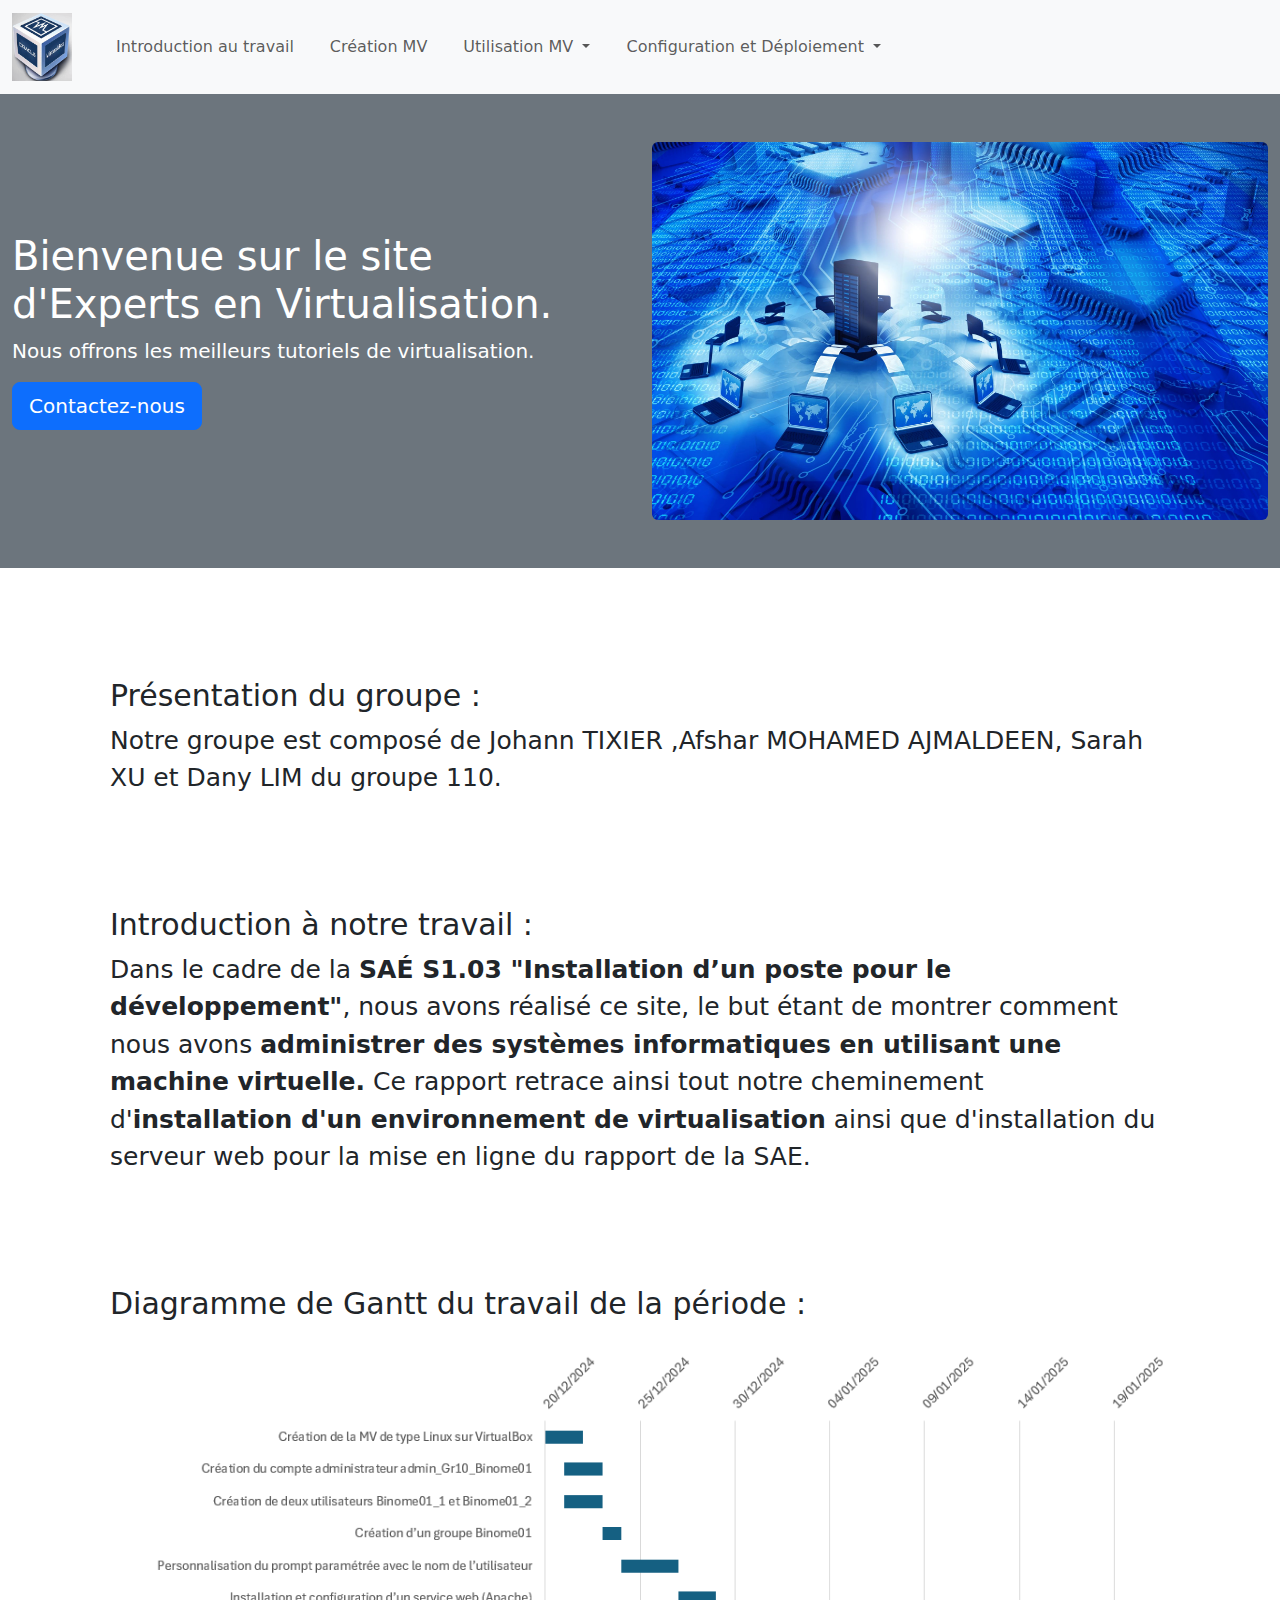
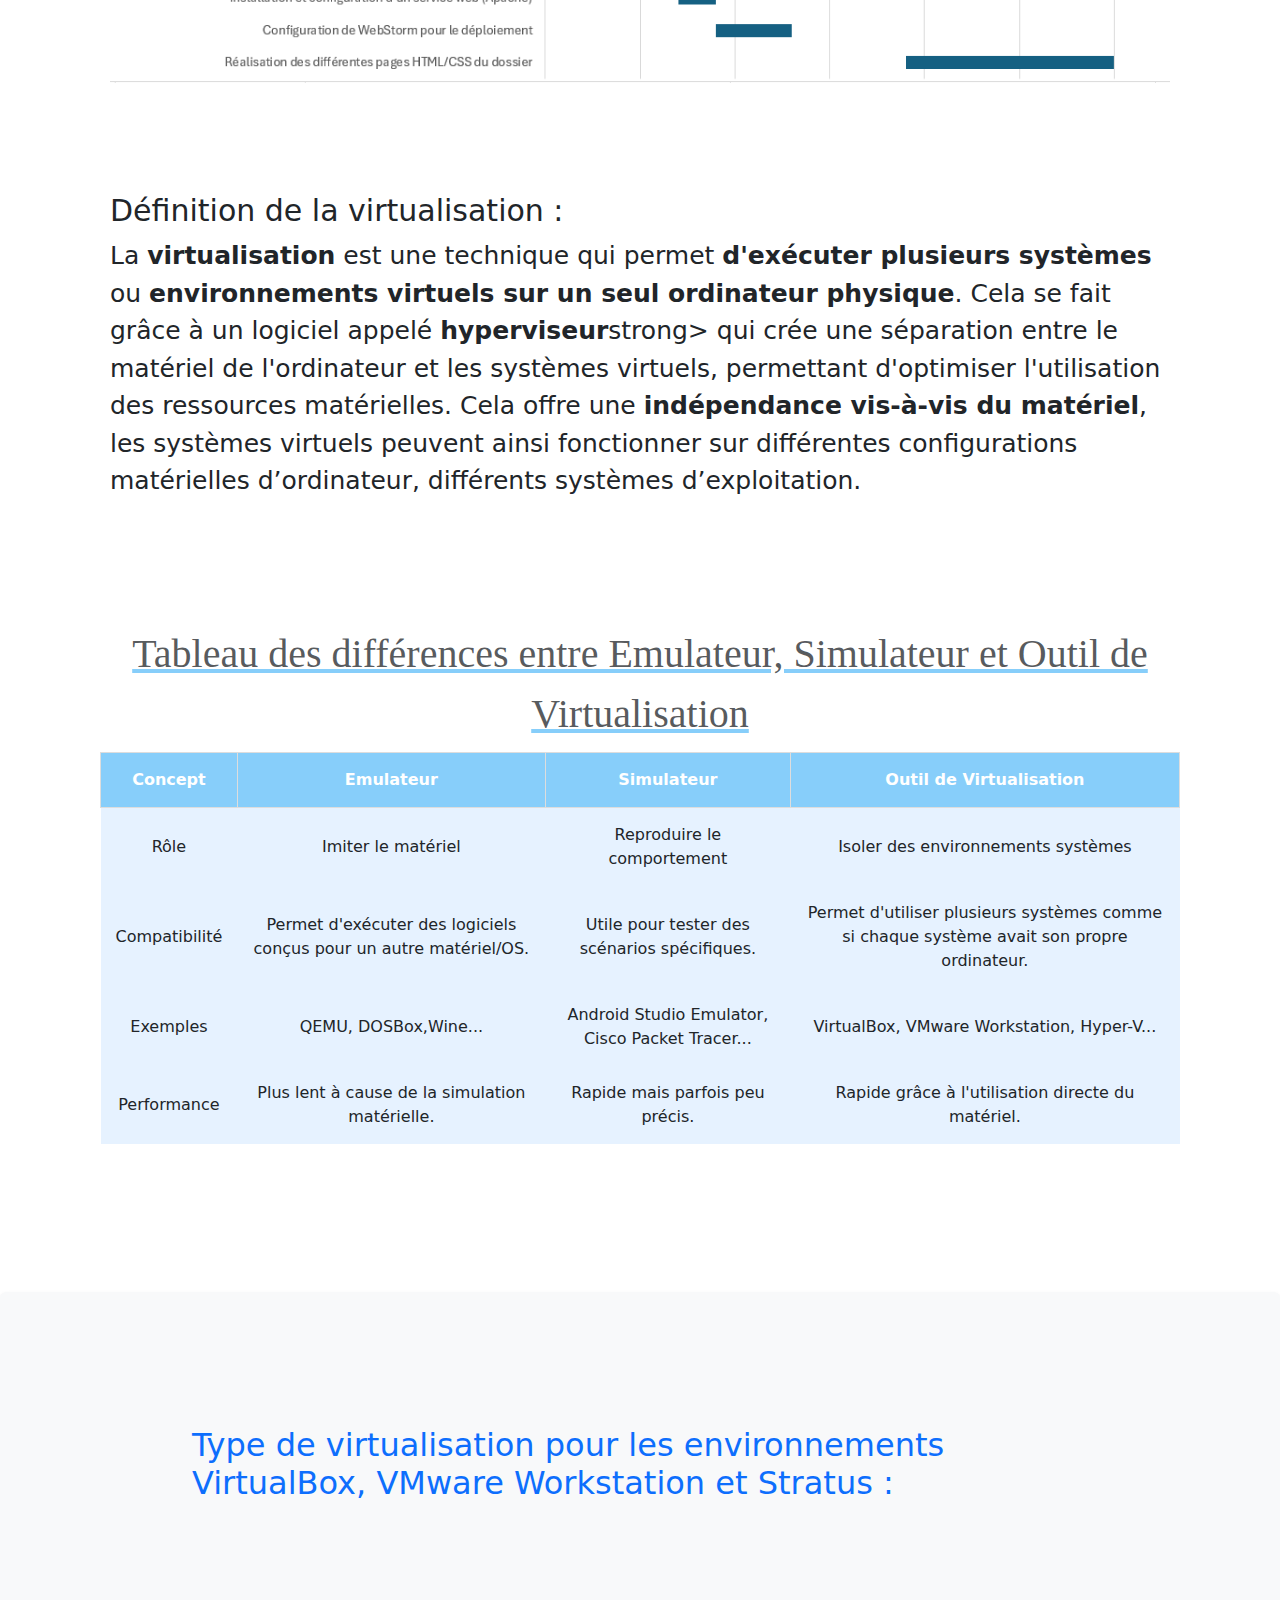
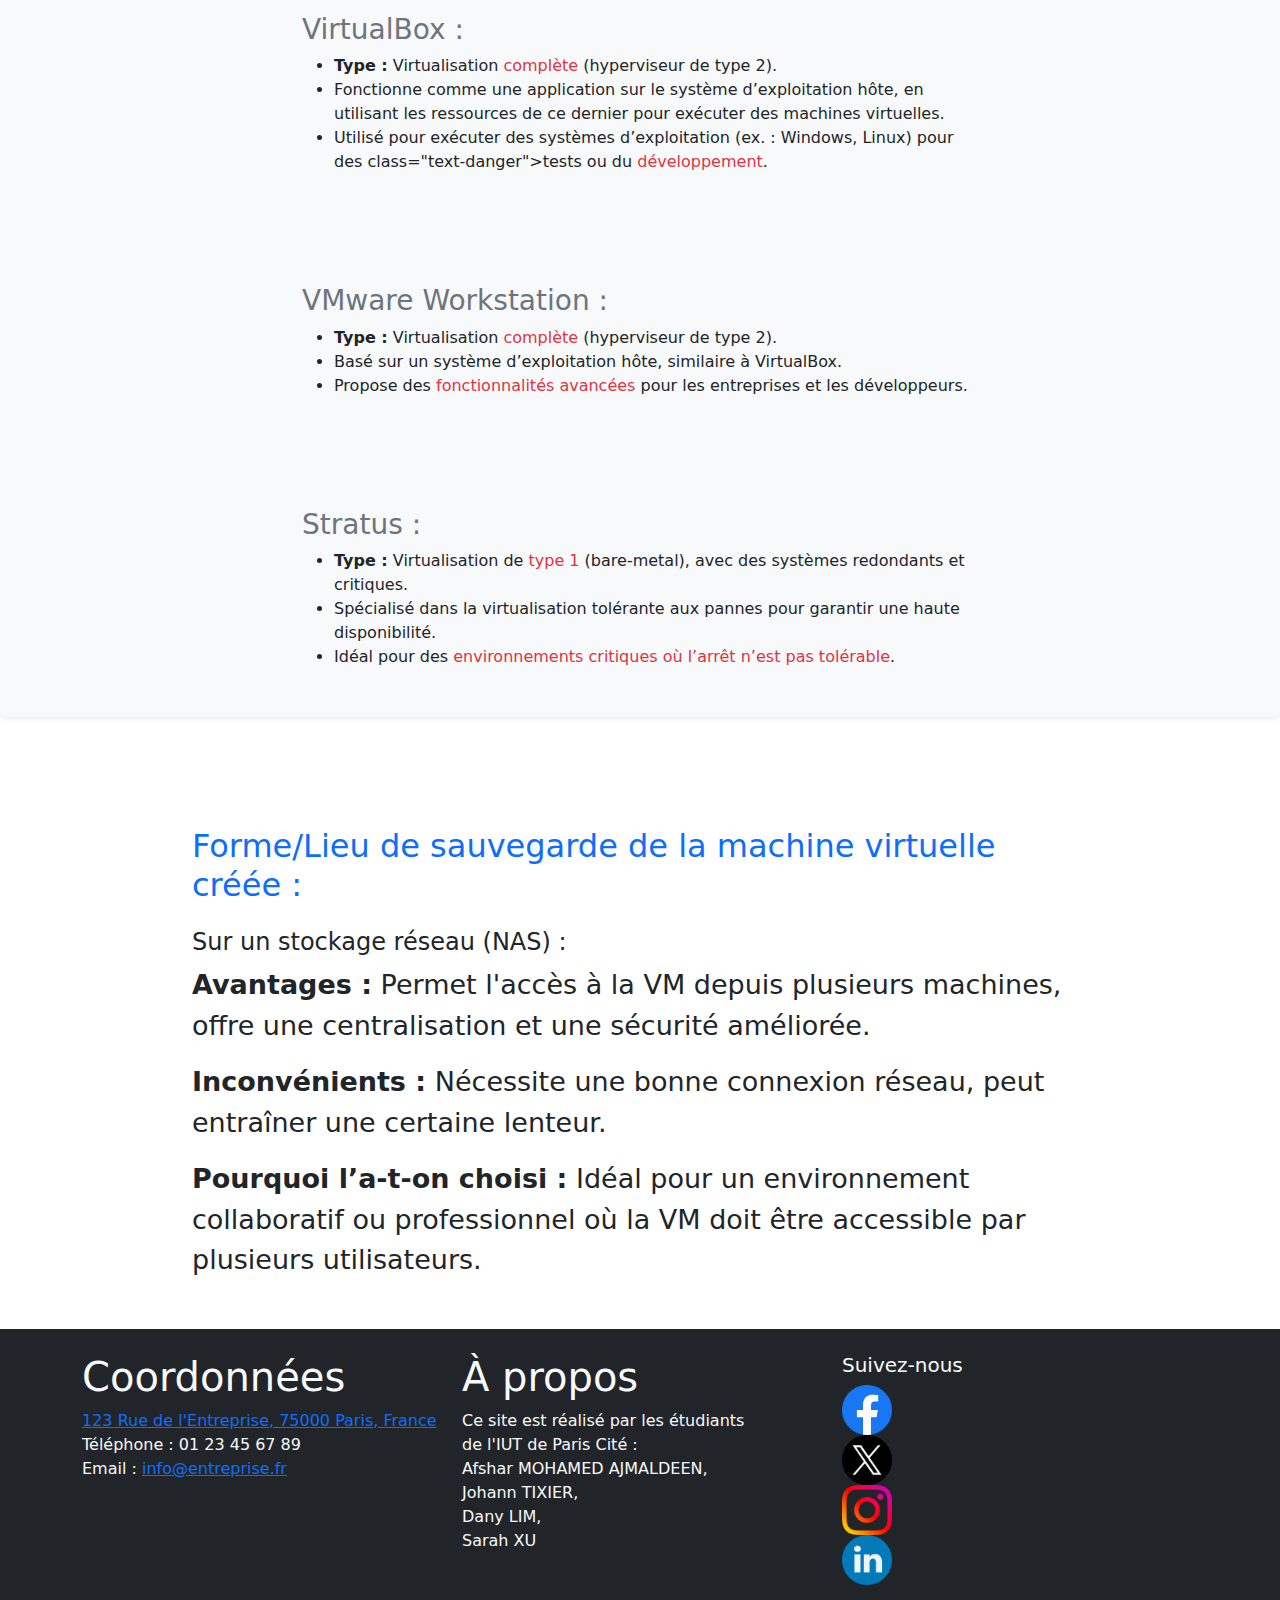
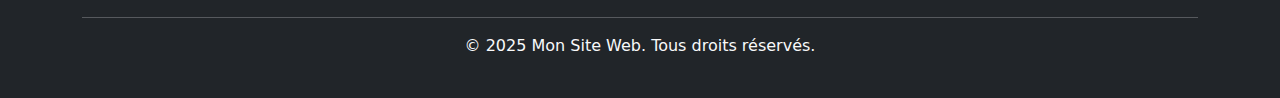
<file: index.html>
<!DOCTYPE html>
<!DOCTYPE html>
<html lang="fr">
<head>
  <meta charset="UTF-8">
  <meta name="viewport" content="width=device-width, initial-scale=1.0">
  <link rel="stylesheet" href="assets/css/style.css">
  <title>Machine Virtuelle</title>
  <link
          href="https://cdn.jsdelivr.net/npm/bootstrap@5.3.3/dist/css/bootstrap.min.css"
          rel="stylesheet"
          integrity="sha384-QWTKZyjpPEjISv5WaRU9OFeRpok6YctnYmDr5pNlyT2bRjXh0JMhjY6hW+ALEwIH"
          crossorigin="anonymous">
</head>
<body>
  <!-- Navbar -->
  <nav class="navbar navbar-expand-lg navbar-light bg-light">
    <div class="container-fluid">
      <!-- Logo à gauche -->
      <a class="navbar-brand" href="index.html">
        <img src="assets/image/virtualbox_logo.png" alt="Logo" class="img-fluid"> <!-- Remplacez ce lien par l'URL de votre logo -->
      </a>
      <!-- Bouton Toggle pour mobile -->
      <button class="navbar-toggler" type="button" data-bs-toggle="collapse" data-bs-target="#navbarNav" aria-controls="navbarNav" aria-expanded="false" aria-label="Toggle navigation">
        <span class="navbar-toggler-icon"></span>
      </button>
      <div class="collapse navbar-collapse" id="navbarNav">
        <ul class="navbar-nav">
          <!-- Lien simple vers Introduction -->
          <li class="nav-item">
            <a class="nav-link" href="index.html">
              Introduction au travail
            </a>
          </li>
          <!-- Lien simple vers Création MV -->
          <li class="nav-item">
            <a class="nav-link" href="assets/page/creationMV.html">
              Création MV
            </a>
          </li>
          <!-- Menu déroulant Utilisation MV -->
          <li class="nav-item dropdown">
            <a class="nav-link dropdown-toggle" href="#" id="navbarDropdownUtilisation" role="button" data-bs-toggle="dropdown" aria-expanded="false">
              Utilisation MV
            </a>
            <ul class="dropdown-menu" aria-labelledby="navbarDropdownUtilisation">
              <li><a class="dropdown-item" href="assets/page/creationAdmin.html">Création administrateur</a></li>
              <li><a class="dropdown-item" href="assets/page/creationUtilisateurs.html">Création d'utilisateurs</a></li>
              <li><a class="dropdown-item" href="assets/page/creationGroupe.html">Création groupe</a></li>
              <li><a class="dropdown-item" href="assets/page/personnalisationPrompt.html">Personnalisation Prompt</a></li>
            </ul>
          </li>
          <!-- Menu déroulant vers Configuration et déploiement -->
          <li class="nav-item dropdown">
            <a class="nav-link dropdown-toggle" href="#" id="navbarDropdownDeploiement" role="button" data-bs-toggle="dropdown" aria-expanded="false">
              Configuration et Déploiement 
            </a>
            <ul class="dropdown-menu" aria-labelledby="navbarDropdownDeploiement">
              <li><a class="dropdown-item" href="assets/page/configurationServiceWeb.html">Configuration Service Web</a></li>
              <li><a class="dropdown-item" href="assets/page/WebStormPourDéploiement.html">WebStorm Pour le Déploiement</a></li>
            </ul>
          </li>
        </ul>
      </div>
    </div>
  </nav>
  
  <div class="container-fluid bg-secondary text-white py-5">
    <div class="row align-items-center">
      <div class="col-md-6 text-center text-md-start">
        <h1>Bienvenue sur le site d'Experts en Virtualisation.</h1>
        <p class="lead">Nous offrons les meilleurs tutoriels de <strong></strong>virtualisation</strong>.</p>
        <a href="https://www.instagram.com/entreprise" class="btn btn-primary btn-lg">Contactez-nous</a>
      </div>
      <div class="col-md-6 text-center">
        <img src="assets/image/banniere.jpg" alt="Image bannière" class="img-fluid rounded">
      </div>
    </div>
  </div>
  
  <section class="presentation">
    <h1>Présentation du groupe :</h1>
    <p>Notre groupe est composé de Johann TIXIER ,Afshar MOHAMED AJMALDEEN, Sarah XU et Dany LIM du groupe 110.</p>
  </section>
  
  <section class="introduction_travail">
    <h1>Introduction à notre travail :</h1>
    <p>
      Dans le cadre de la <strong>SAÉ S1.03 "Installation d’un poste pour le développement"</strong>, nous avons réalisé ce site, le but
      étant de montrer comment nous avons <strong>administrer des systèmes informatiques en utilisant une machine virtuelle.</strong>
      Ce rapport retrace ainsi tout notre cheminement d'<strong>installation d'un environnement de virtualisation</strong> ainsi que
      d'installation du serveur web pour la mise en ligne du rapport de la SAE.</p>
  </section>
  
  <section class="diagrammeGantt">
    <h1>Diagramme de Gantt du travail de la période : </h1>
    <br><img src="assets/image/diagramme_gantt.png" alt="Diagramme de Gantt" class="img-fluid">
  </section>
  
  <section class="definition_virtualisation">
    <h1>Définition de la virtualisation : </h1>
    <p>
      La <strong>virtualisation</strong> est une technique qui permet <strong>d'exécuter plusieurs systèmes</strong> ou <strong>environnements virtuels sur un
      seul ordinateur physique</strong>. Cela se fait grâce à un logiciel appelé <strong>hyperviseur</strong>strong> qui crée une séparation entre le
      matériel de l'ordinateur et les systèmes virtuels, permettant d'optimiser l'utilisation des ressources
      matérielles. Cela offre une <strong>indépendance vis-à-vis du matériel</strong>, les systèmes virtuels peuvent ainsi fonctionner
      sur différentes configurations matérielles d’ordinateur, différents systèmes d’exploitation. </p>
  </section>
  <!-- Tableau responsive -->
  <section class="table-responsive">
    <table class = tableau_difference>
    <caption> Tableau des différences entre Emulateur, Simulateur et Outil de Virtualisation </caption>
      <tr>
        <th>Concept</th>
        <th>Emulateur</th>
        <th>Simulateur</th>
        <th>Outil de Virtualisation</th>
      </tr>
      <tr>
        <td>Rôle</td>
        <td>Imiter le matériel</td>
        <td>Reproduire le comportement</td>
        <td>Isoler des environnements systèmes</td>
      </tr>
      <tr>
        <td>Compatibilité</td>
        <td>Permet d'exécuter des logiciels conçus pour un autre matériel/OS.</td>
        <td>Utile pour tester des scénarios spécifiques.</td>
        <td>Permet d'utiliser plusieurs systèmes comme si chaque système avait son propre ordinateur.</td>
      </tr>
      <tr>
        <td>Exemples</td>
        <td>QEMU, DOSBox,Wine...</td>
        <td>Android Studio Emulator, Cisco Packet Tracer...</td>
        <td>VirtualBox, VMware Workstation, Hyper-V...</td>
      </tr>
      <tr>
        <td>Performance</td>
        <td>Plus lent à cause de la simulation matérielle.</td>
        <td>Rapide mais parfois peu précis.</td>
        <td>Rapide grâce à l'utilisation directe du matériel.</td>
      </tr>
    </table>
  </section>

  <section class="virtualisation-details mt-5 bg-light p-4 rounded shadow-sm">
    <div class="container">
      <!-- Section : Type de virtualisation -->
      <div class="type_virtualisation">
        <h2 class="text-primary mb-4">Type de virtualisation pour les environnements VirtualBox, VMware Workstation et Stratus :</h2>
  
        <!-- Détails VirtualBox -->
        <div class="type_VirtualBox mb-4">
          <h3 class="text-secondary">VirtualBox :</h3>
          <ul>
            <li><strong>Type :</strong> Virtualisation <span class="text-danger">complète</span> (hyperviseur de type 2).</li>
            <li>Fonctionne comme une application sur le système d’exploitation hôte, en utilisant les ressources de ce dernier pour exécuter des machines virtuelles.</li>
            <li>Utilisé pour exécuter des systèmes d’exploitation (ex. : Windows, Linux) pour des class="text-danger">tests</span> ou du <span class="text-danger">développement</span>.</li>
          </ul>
        </div>
  
        <!-- Détails Workstation -->
        <div class="type_Workstation mb-4">
          <h3 class="text-secondary">VMware Workstation :</h3>
          <ul>
            <li><strong>Type :</strong> Virtualisation <span class="text-danger">complète</span> (hyperviseur de type 2).</li>
            <li>Basé sur un système d’exploitation hôte, similaire à VirtualBox.</li>
            <li>Propose des <span class="text-danger">fonctionnalités avancées</span> pour les entreprises et les développeurs.</li>
          </ul>
        </div>
  
        <!-- Détails Stratus -->
        <div class="type_Stratus mb-4">
          <h3 class="text-secondary">Stratus :</h3>
          <ul>
            <li><strong>Type :</strong> Virtualisation de <span class="text-danger">type 1</span> (bare-metal), avec des systèmes redondants et critiques.</li>
            <li>Spécialisé dans la virtualisation tolérante aux pannes pour garantir une haute disponibilité.</li>
            <li>Idéal pour des <span class="text-danger">environnements critiques où l’arrêt n’est pas tolérable</span>.</li>
          </ul>
        </div>
      </div>
    </div>
  </section>

  
  <section class="container">
    <!-- Section : Forme et lieu de sauvegarde -->
    <div class="forme_sauvegarde">
      <h2 class="text-primary mb-4">Forme/Lieu de sauvegarde de la machine virtuelle créée :</h2>
  
      <!-- Sauvegarde sur NAS -->
      <div class="stockage_NAS">
        <h4>Sur un stockage réseau (NAS) :</h4>
        <p><strong>Avantages :</strong> Permet l'accès à la VM depuis plusieurs machines, offre une centralisation et une sécurité améliorée.</p>
        <p><strong>Inconvénients :</strong> Nécessite une bonne connexion réseau, peut entraîner une certaine lenteur.</p>
        <p><strong>Pourquoi l’a-t-on choisi :</strong> Idéal pour un environnement collaboratif ou professionnel où la VM doit être accessible par plusieurs utilisateurs.</p>
      </div>
    </div>
  </section>

  <!-- Pied de page -->
  <footer class="bg-dark text-light py-4 mt-5">
    <div class="container">
      <div class="row">
        <div class="col-md-4">
          <h1>Coordonnées</h1>
          <p>
            <a href="https://www.google.com/maps/search/?q=123+Rue+de+l'Entreprise,+75000+Paris,+France" target="_blank">123 Rue de l'Entreprise, 75000 Paris, France</a><br>
            Téléphone : 01 23 45 67 89<br>
            Email : <a href="mailto:info@entreprise.fr">info@entreprise.fr</a>
          </p>
        </div>
        <div class="col-md-4">
          <h1>À propos</h1>
          <p>
            Ce site est réalisé par les étudiants<br>de l'IUT de Paris Cité :<br>Afshar MOHAMED AJMALDEEN,<br>Johann TIXIER,<br>Dany LIM,<br>Sarah XU
          </p>
        </div>
        <div class="col-md-4">
          <h5>Suivez-nous</h5>
          <ul class="list-unstyled">
            <li><a href="https://www.facebook.com/entreprise" target="_blank"><img src="assets/image/facebook.png" height = "50" width = "50" alt = "logo facebook"></a></li>
            <li><a href="https://www.twitter.com/entreprise" target="_blank"><img src="assets/image/twitter.png" height = "50" width = "50" alt="logo X"></a></li>
            <li><a href="https://www.instagram.com/entreprise" target="_blank"><img src="assets/image/instagram.png" height = "50" width = "50" alt="logo Insta"></a></li>
            <li><a href="https://www.linkedin.com/company/entreprise" target="_blank"><img src="assets/image/linkedin.png" height = "50" width = "50" alt="logo linkdin"></a></li>
          </ul>
        </div>
      </div>
      <hr class="border-light">
      <div class="text-center">
        <p>&copy; 2025 Mon Site Web. Tous droits réservés.</p>
      </div>
    </div>
  </footer>

  <!-- Scripts Bootstrap -->
  <script
          src="https://cdn.jsdelivr.net/npm/bootstrap@5.3.3/dist/js/bootstrap.bundle.min.js"
          integrity="sha384-YvpcrYf0tY3lHB60NNkmXc5s9fDVZLESaAA55NDzOxhy9GkcIdslK1eN7N6jIeHz"
          crossorigin="anonymous"></script>
</body>
</html>
</file>
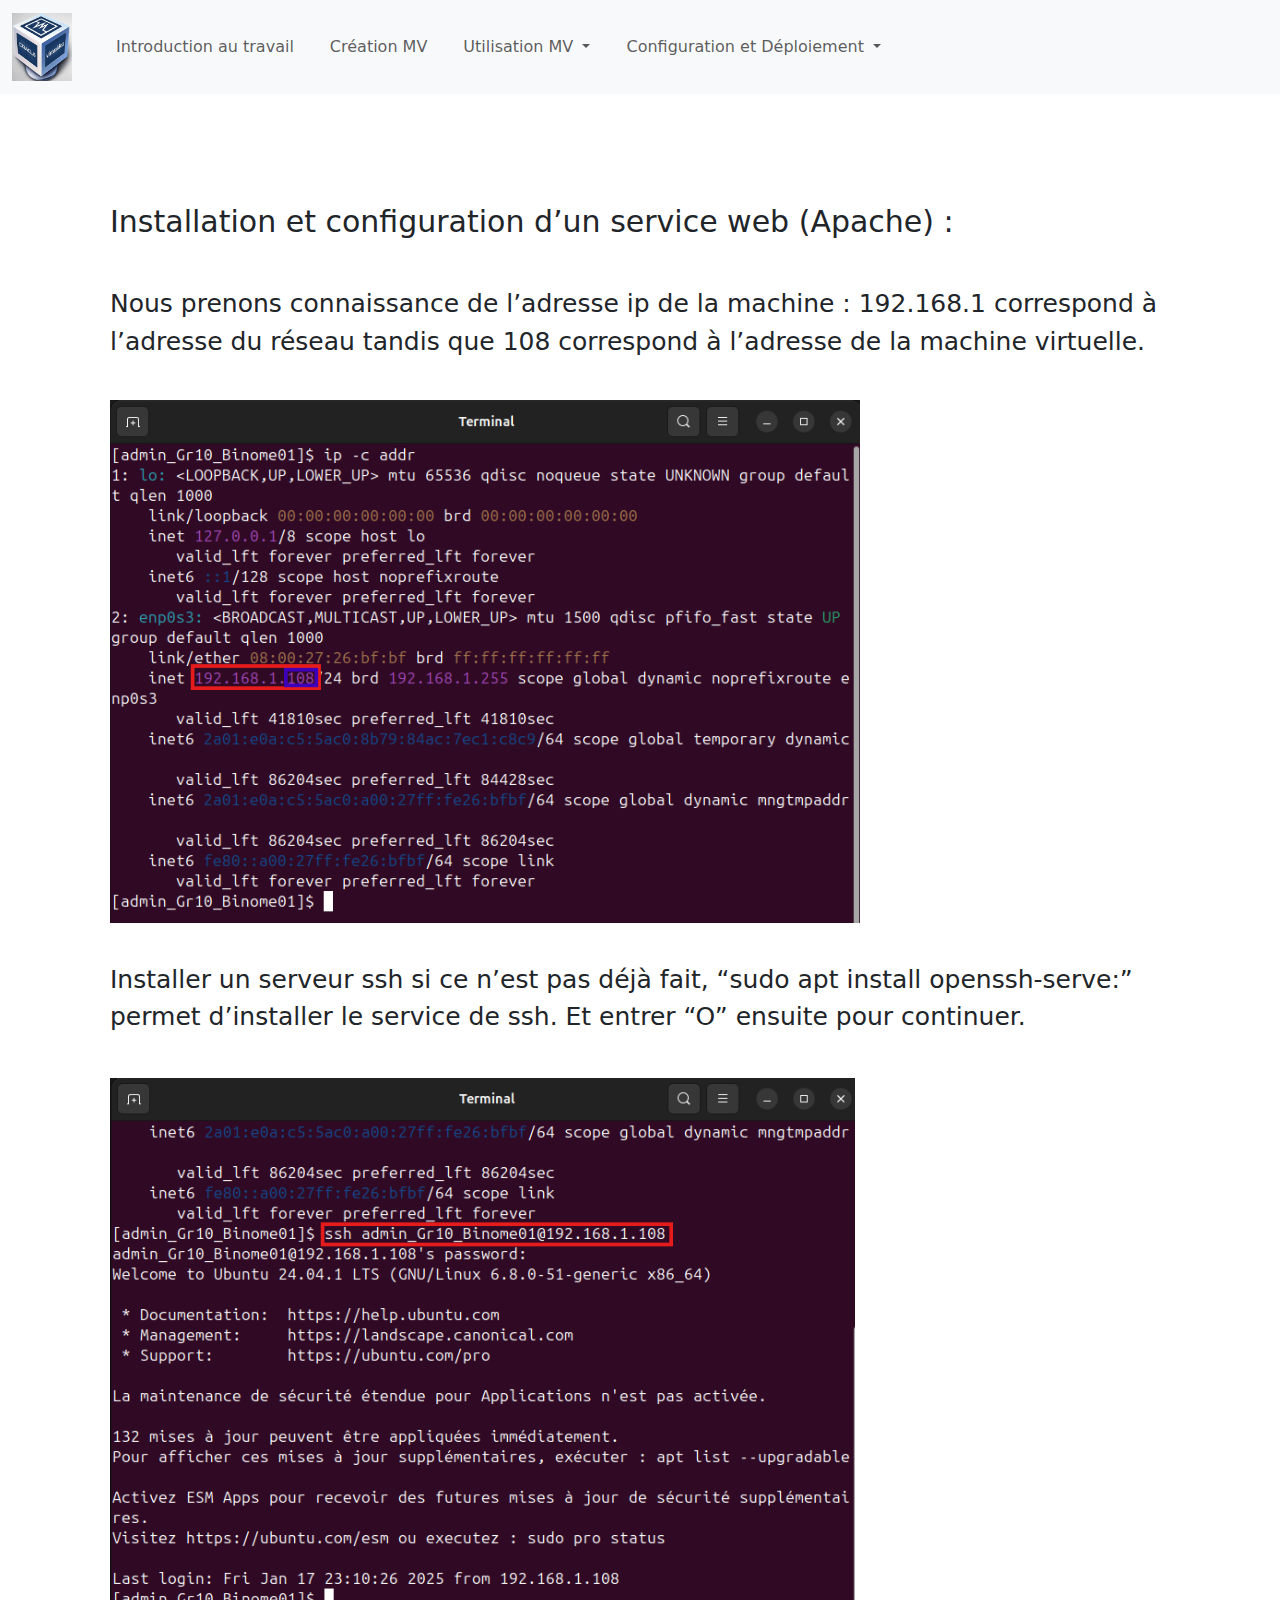
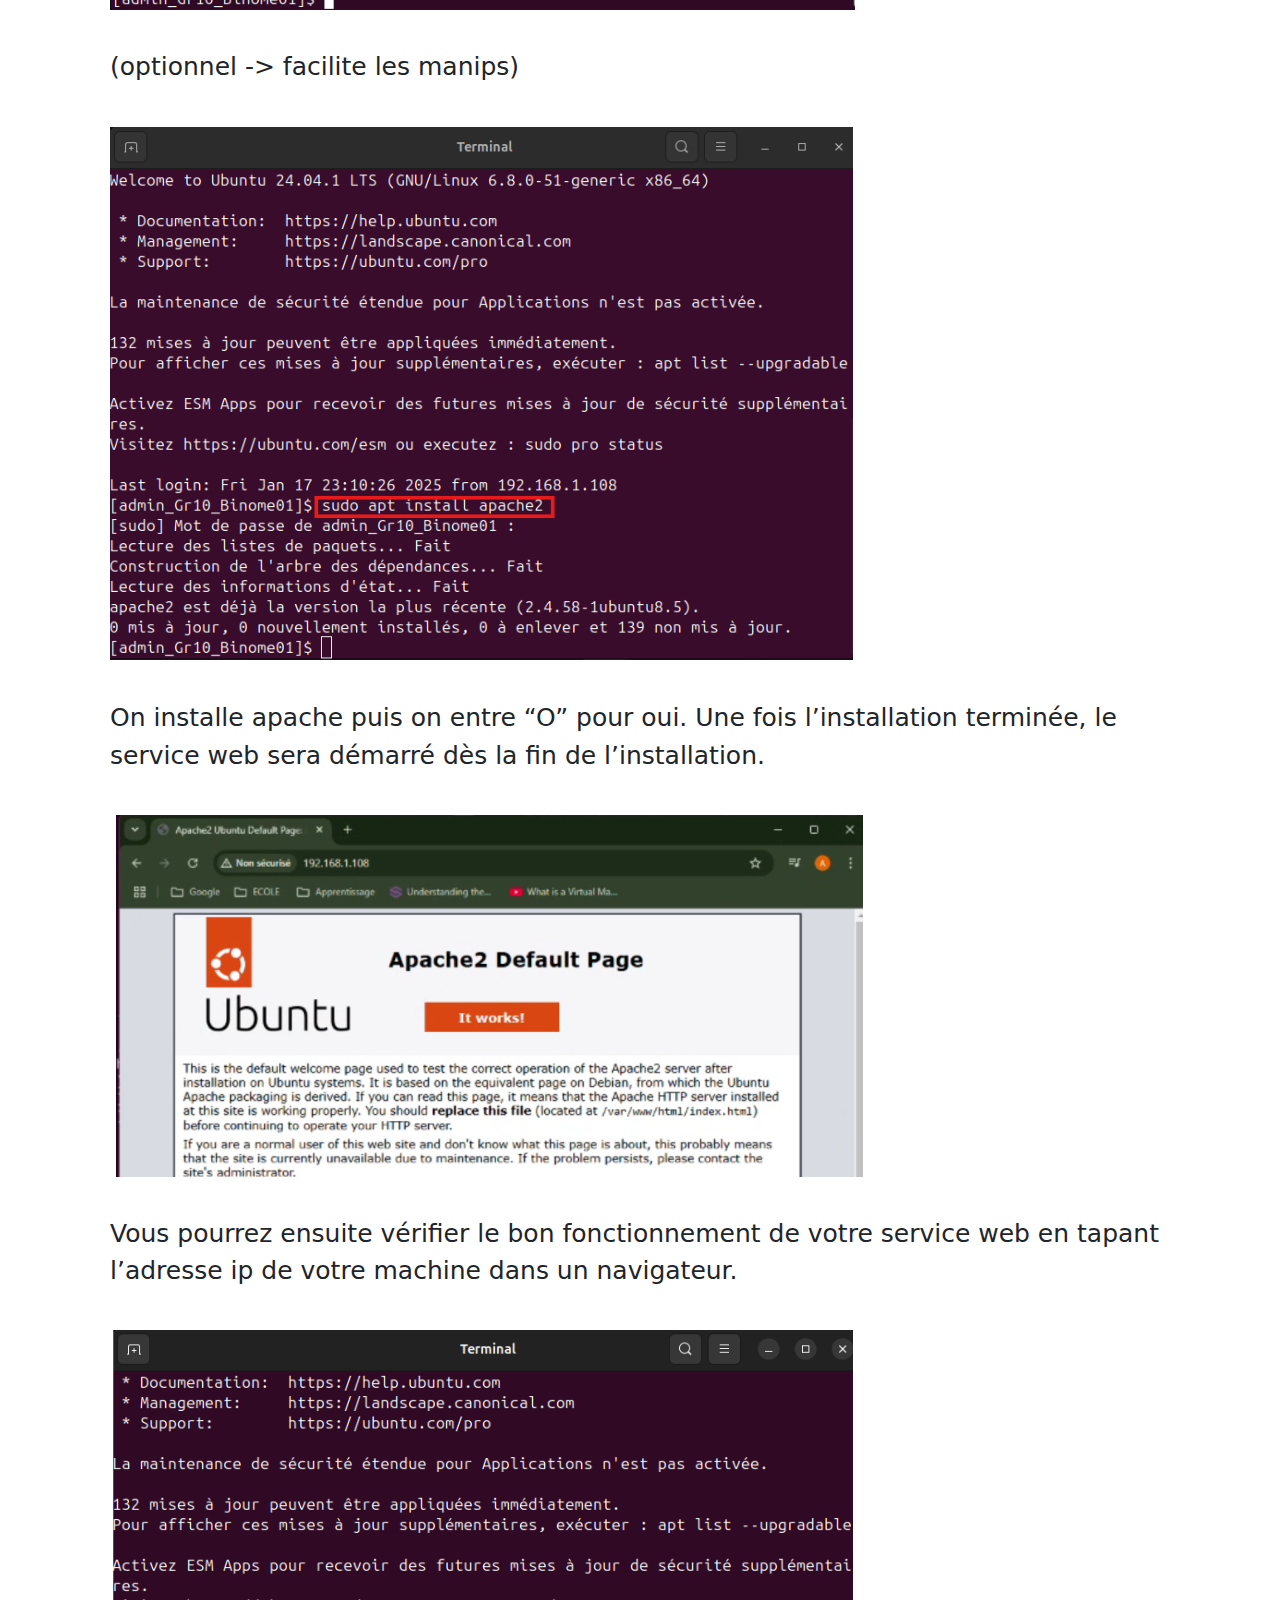
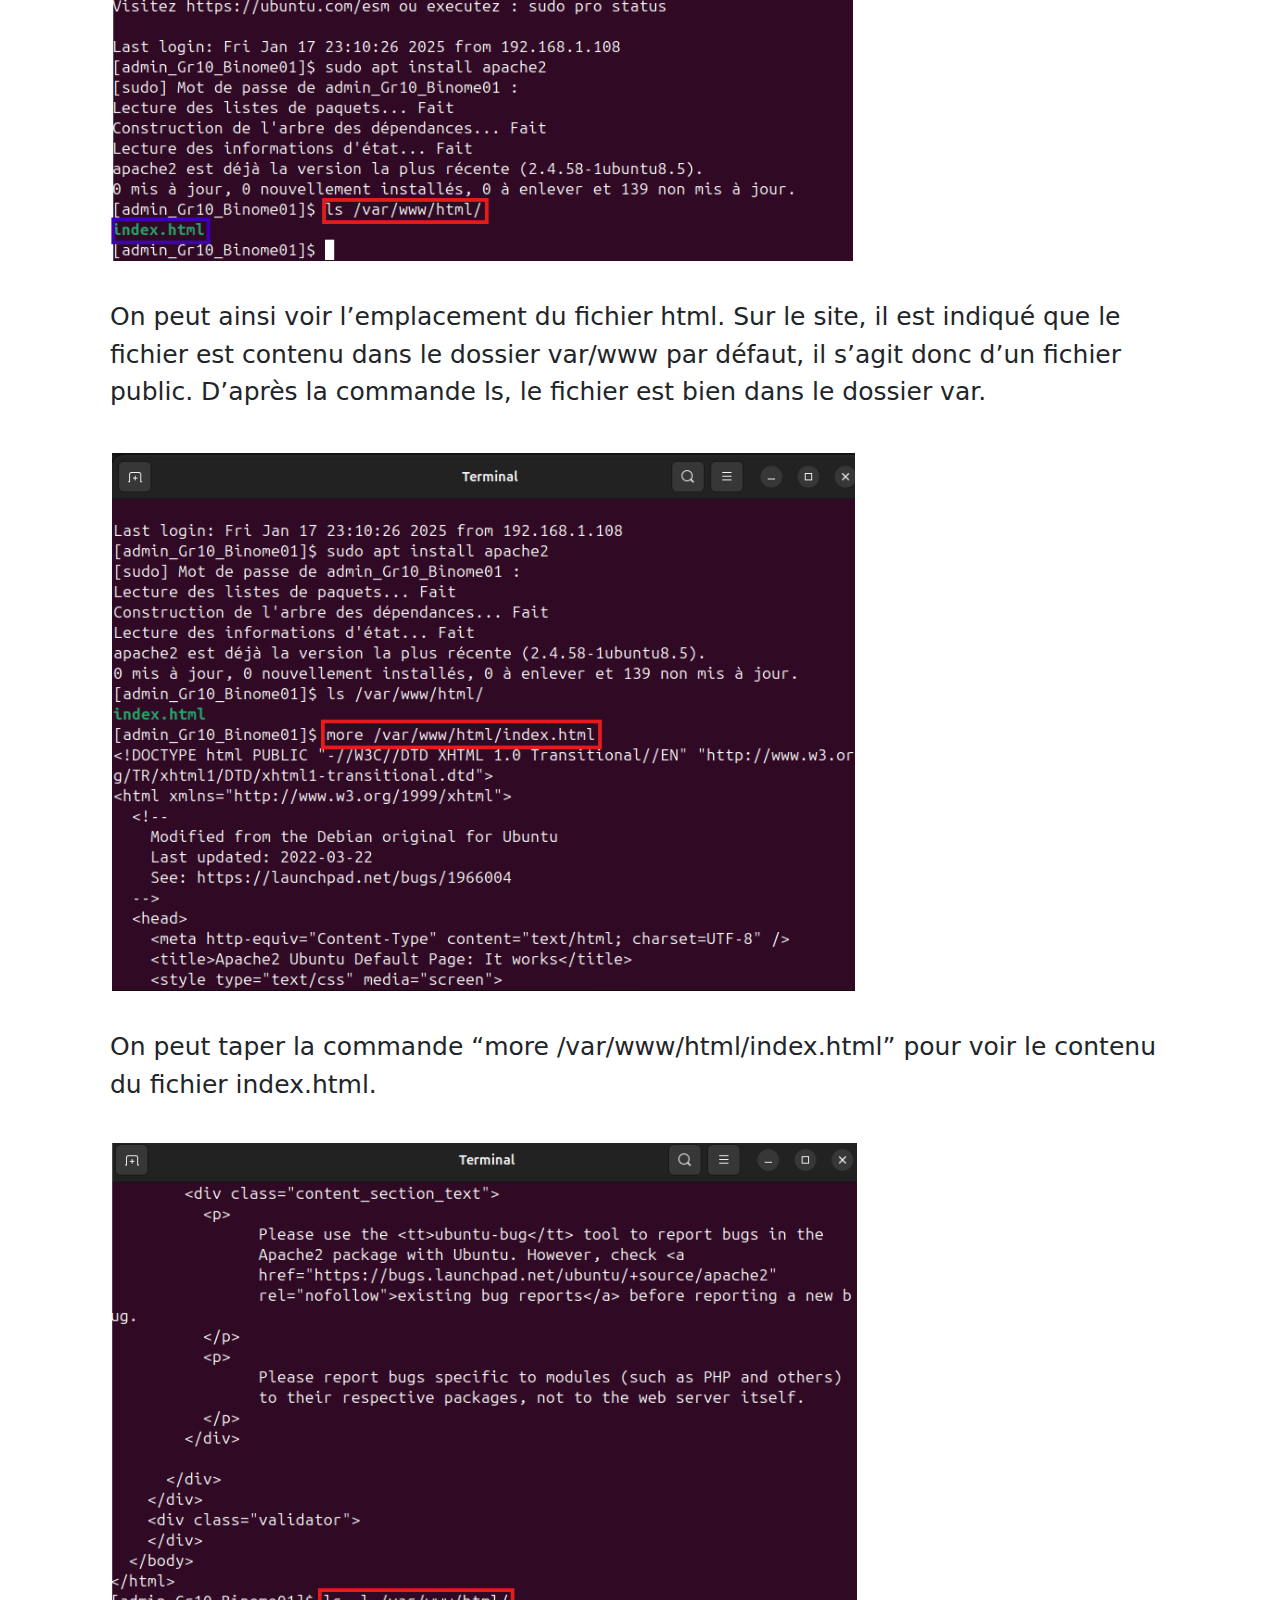
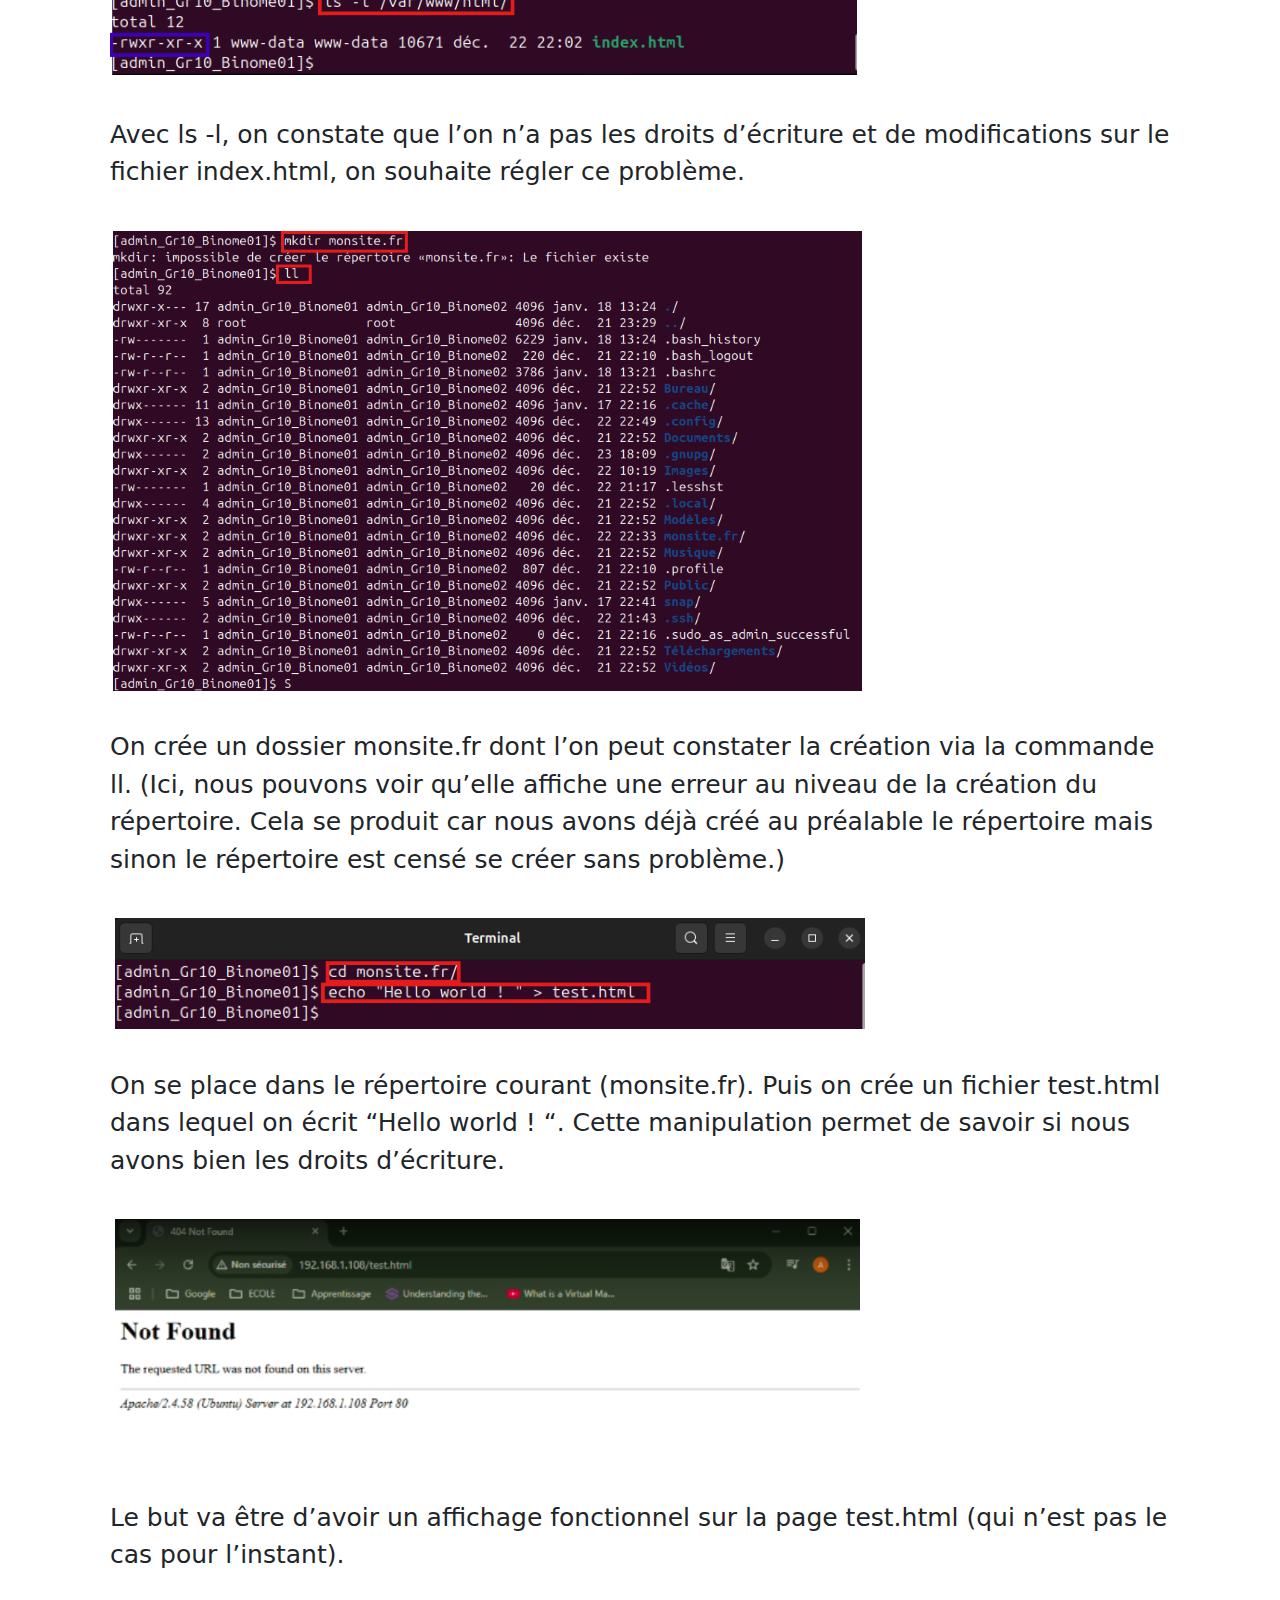
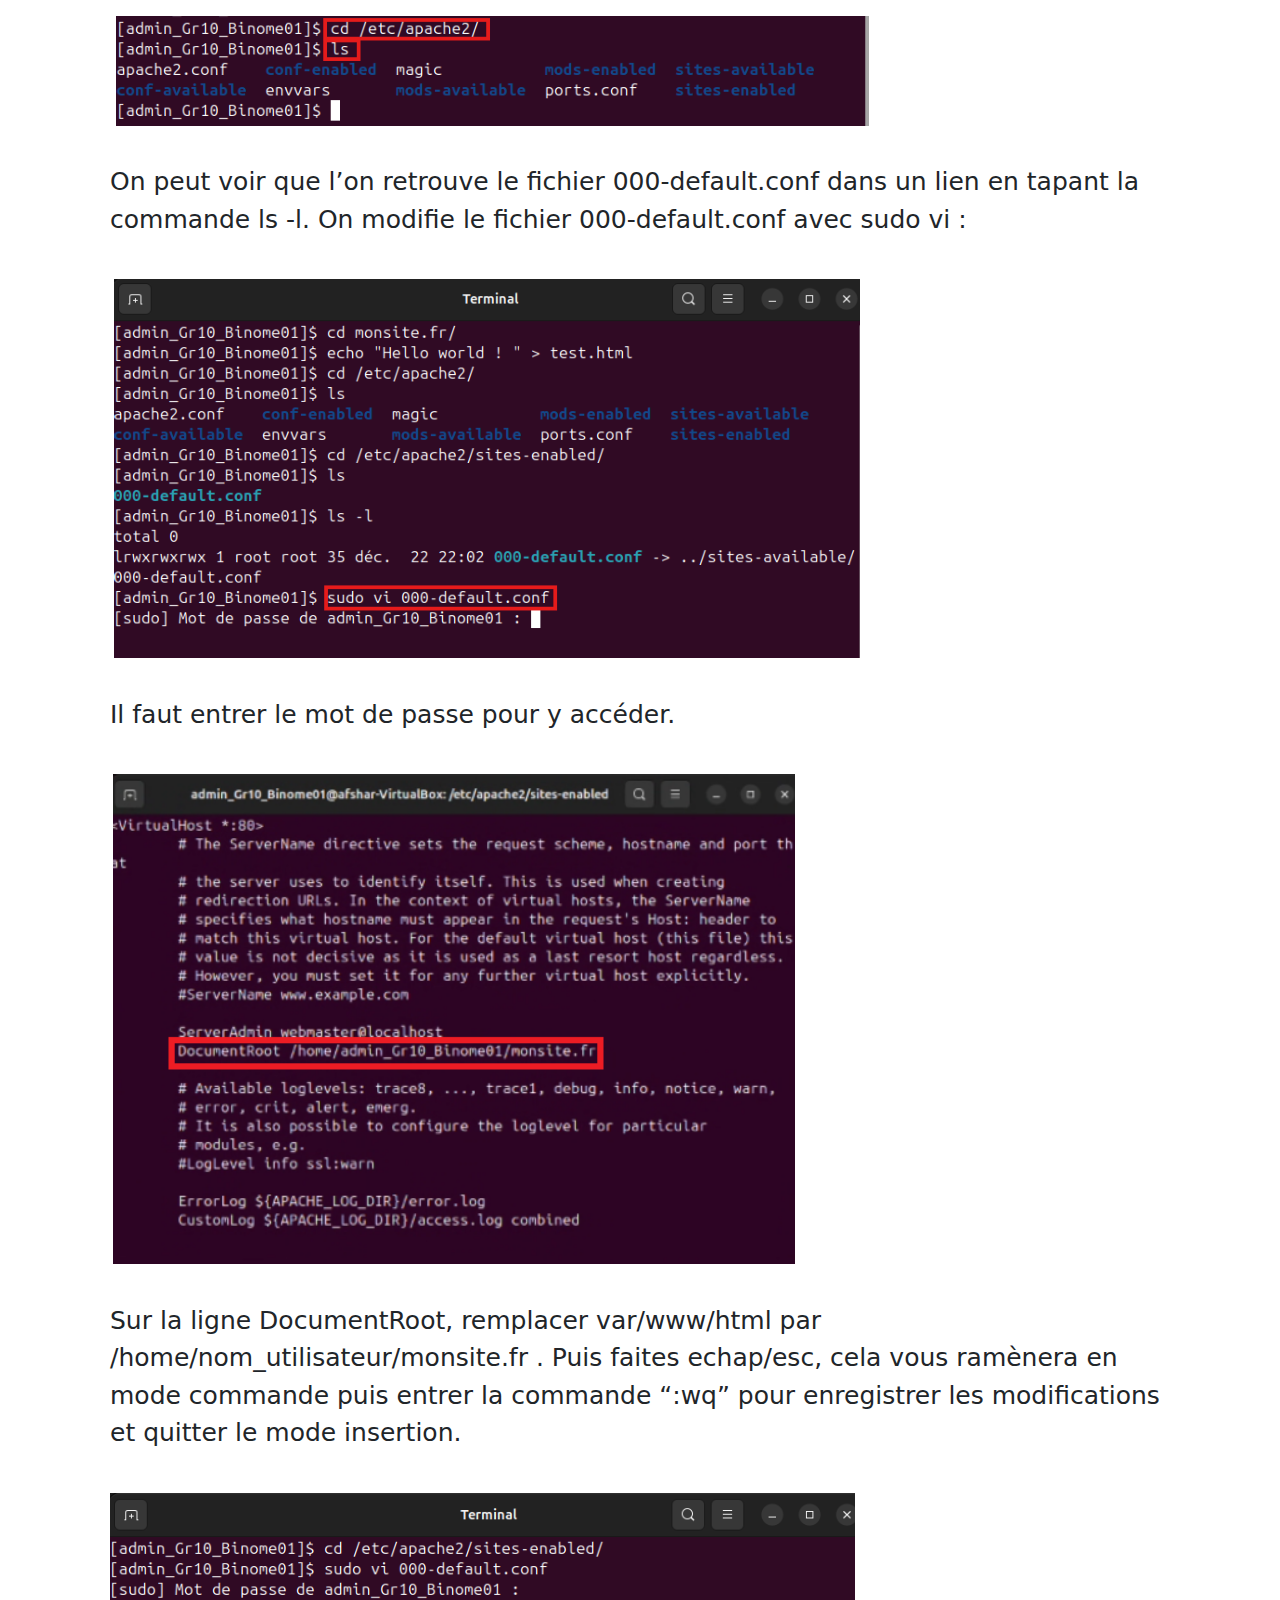
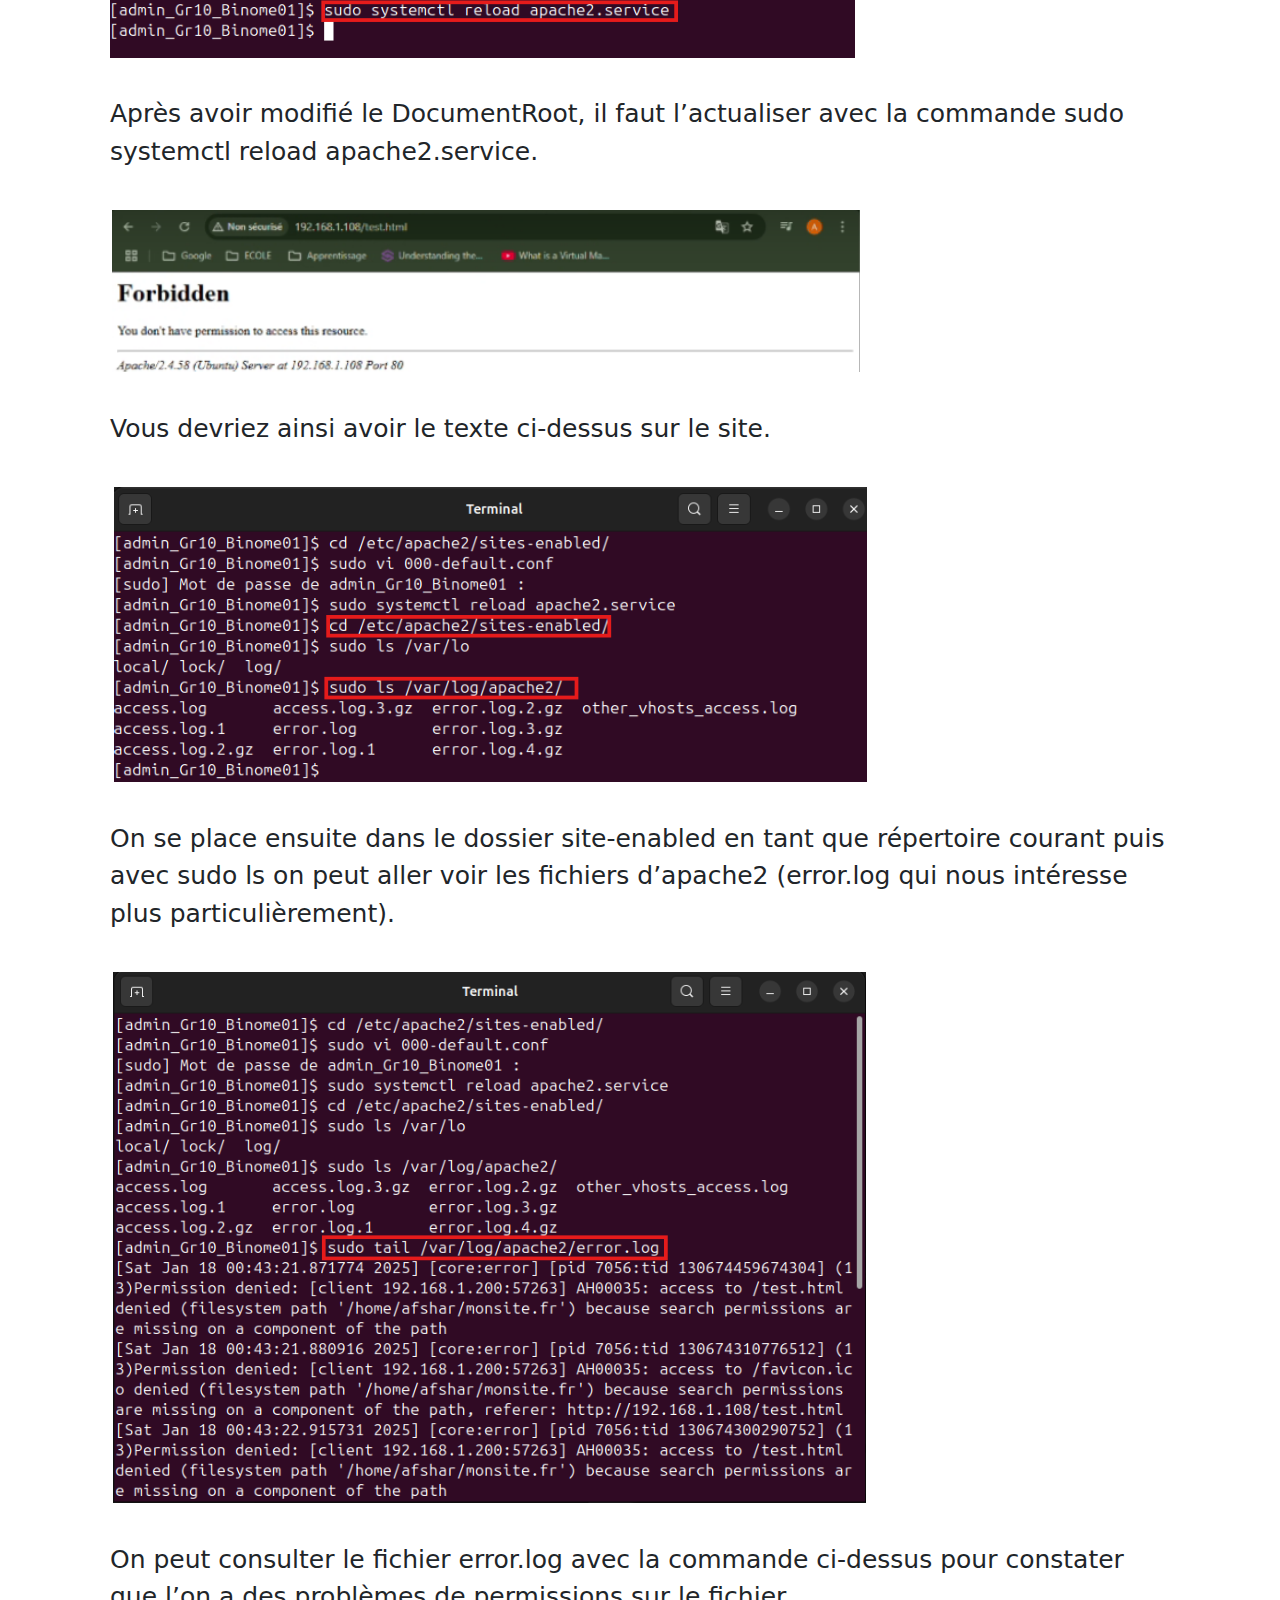
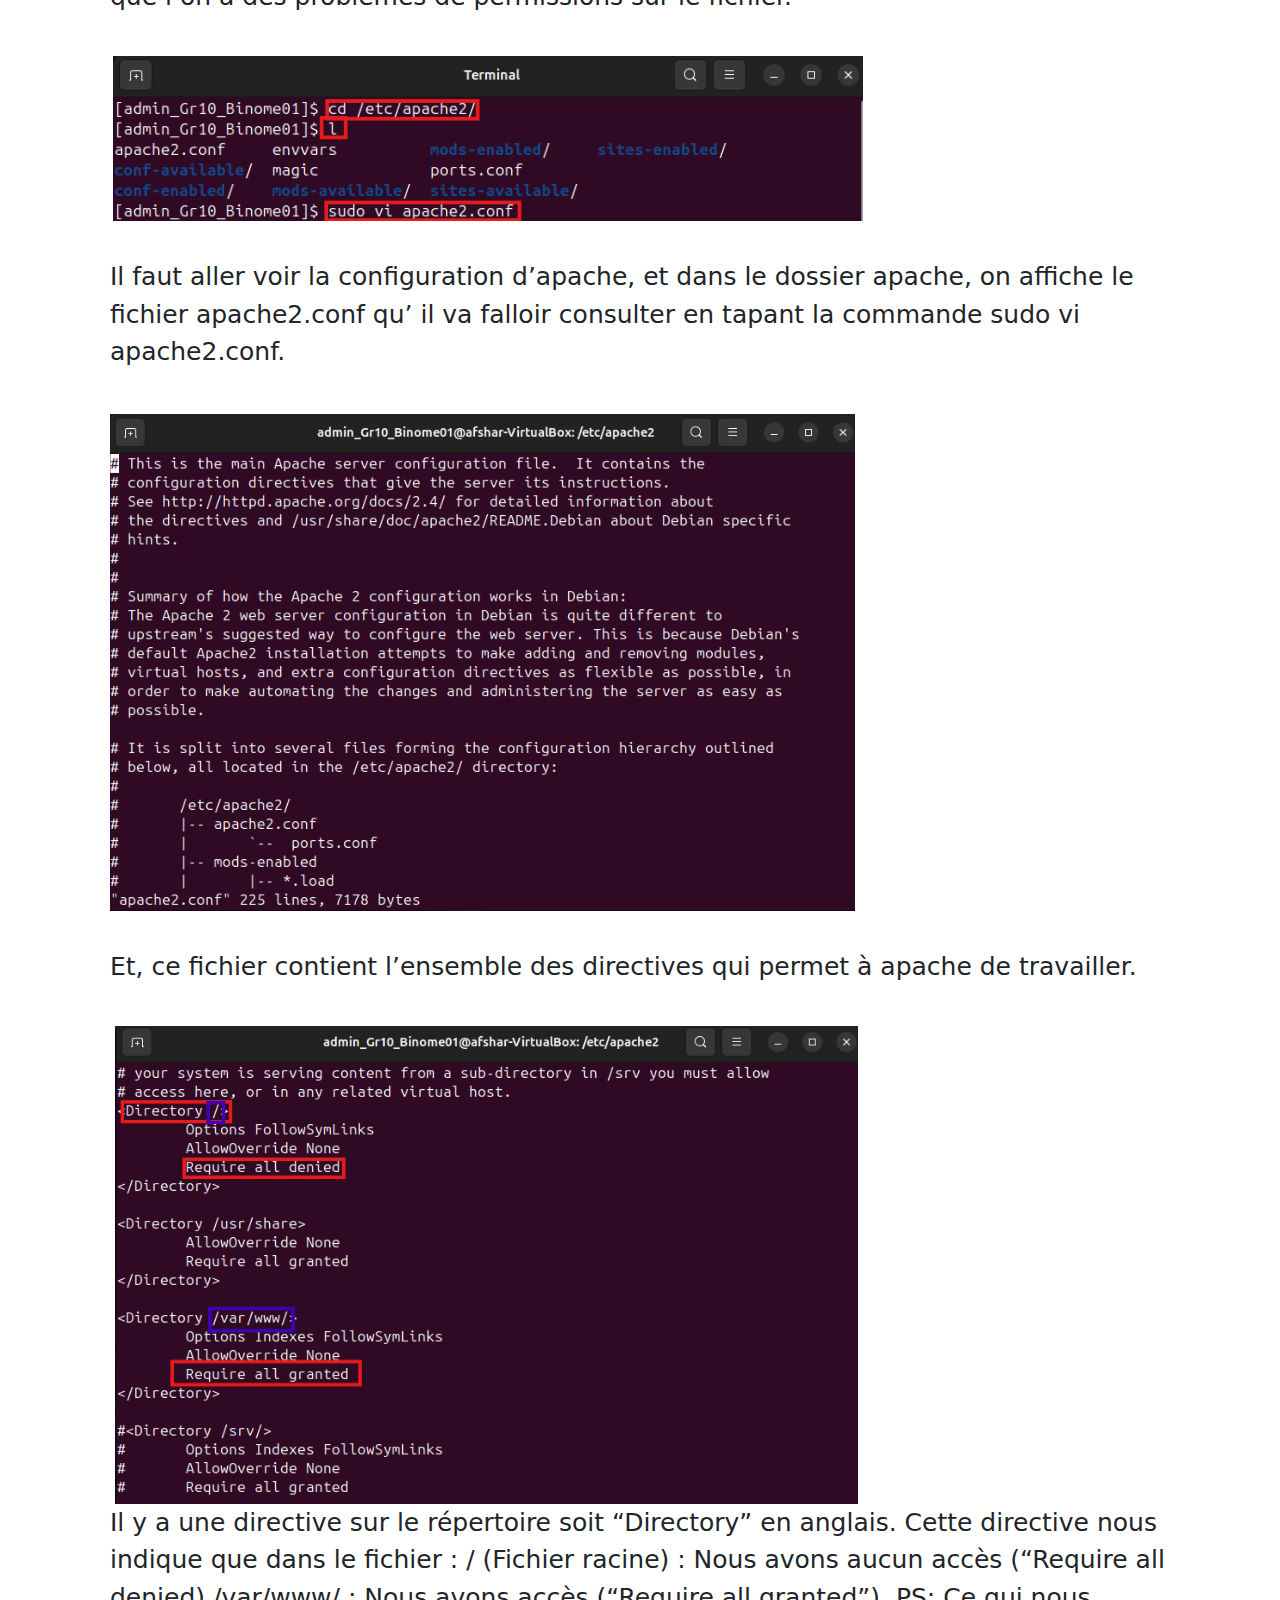
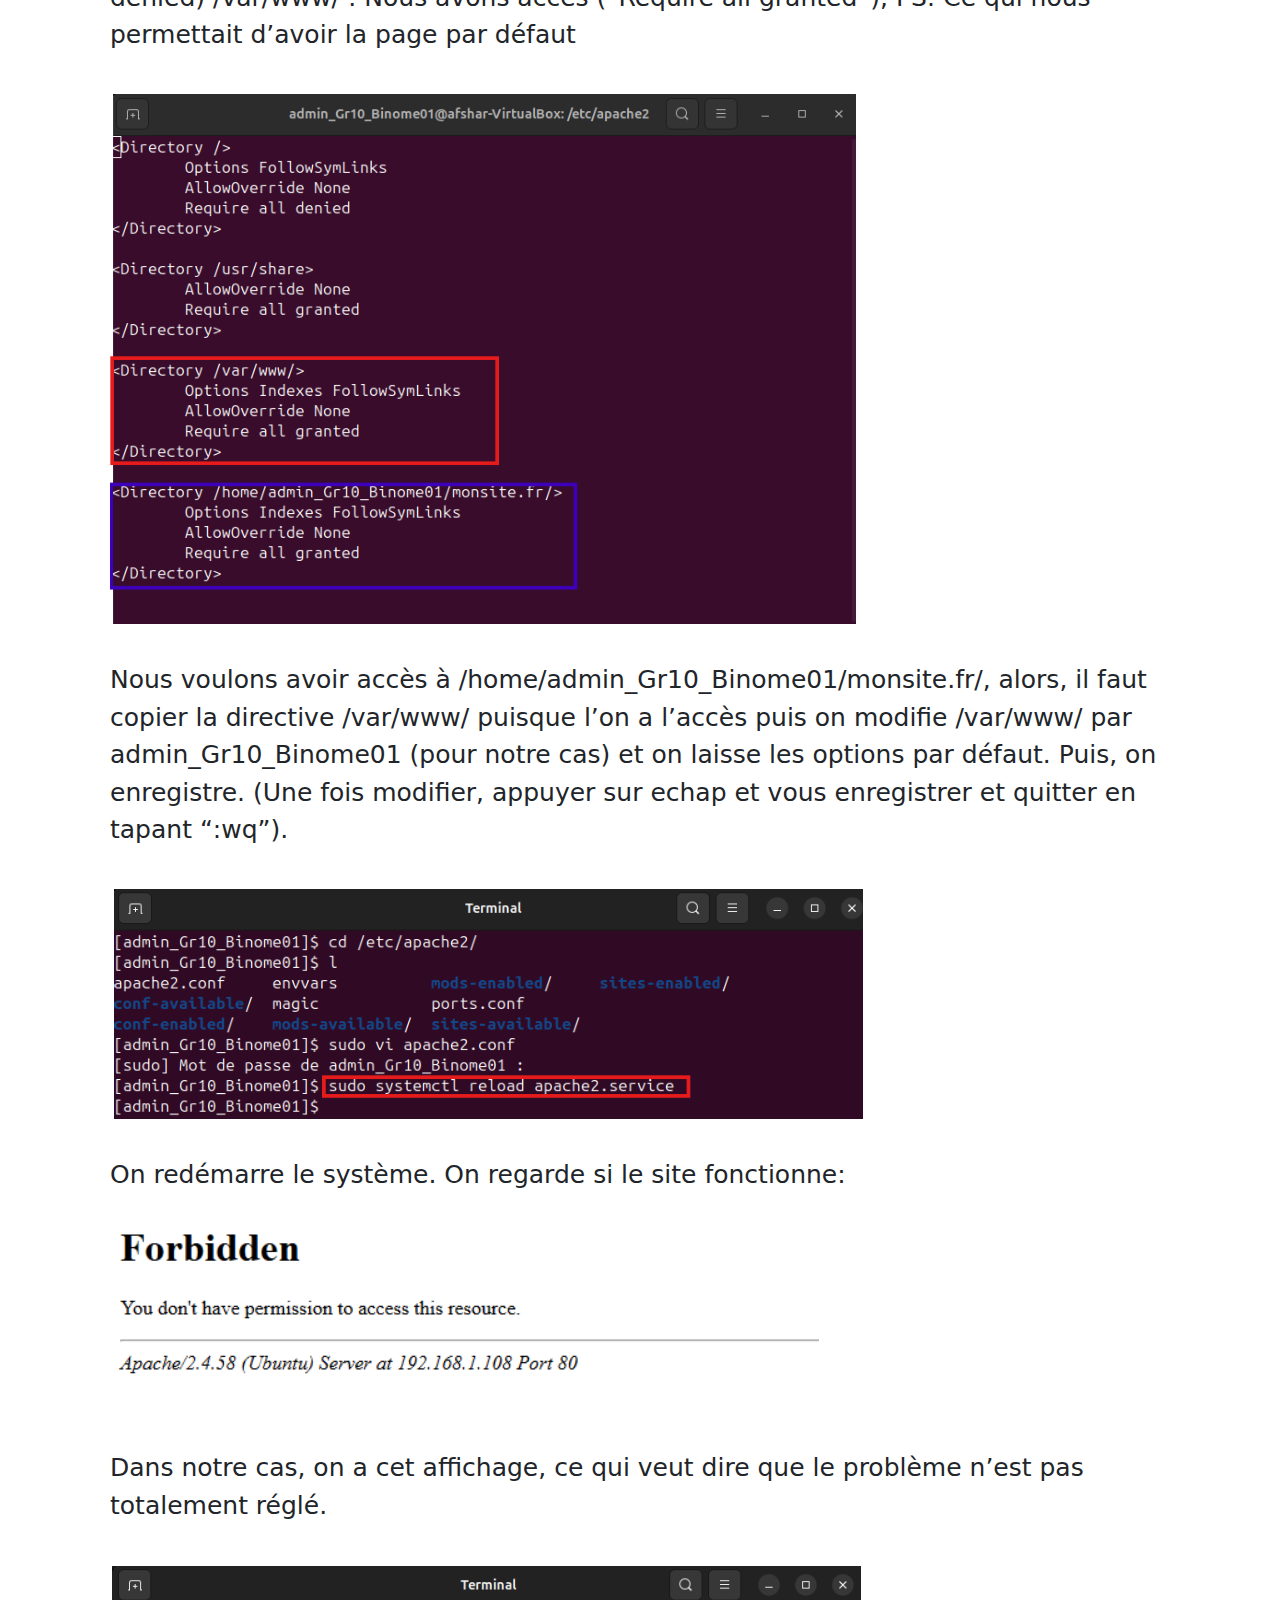
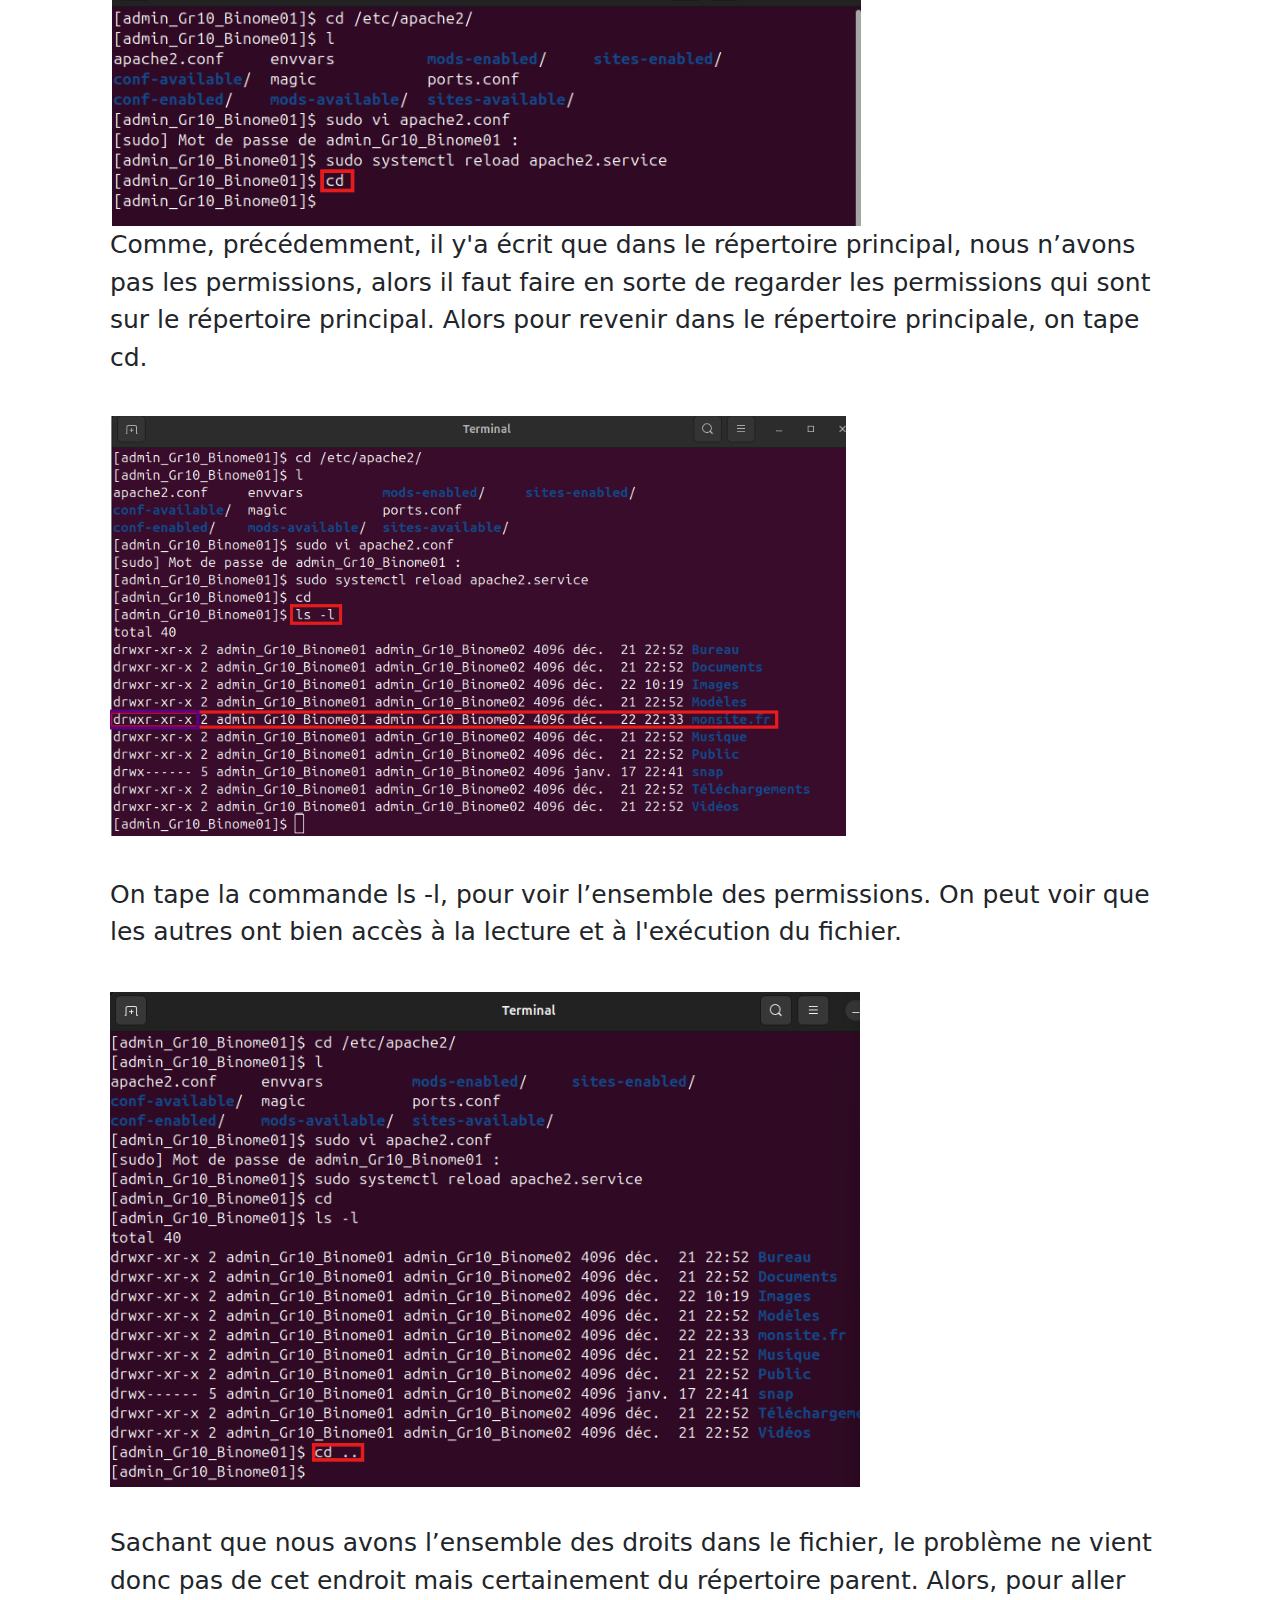
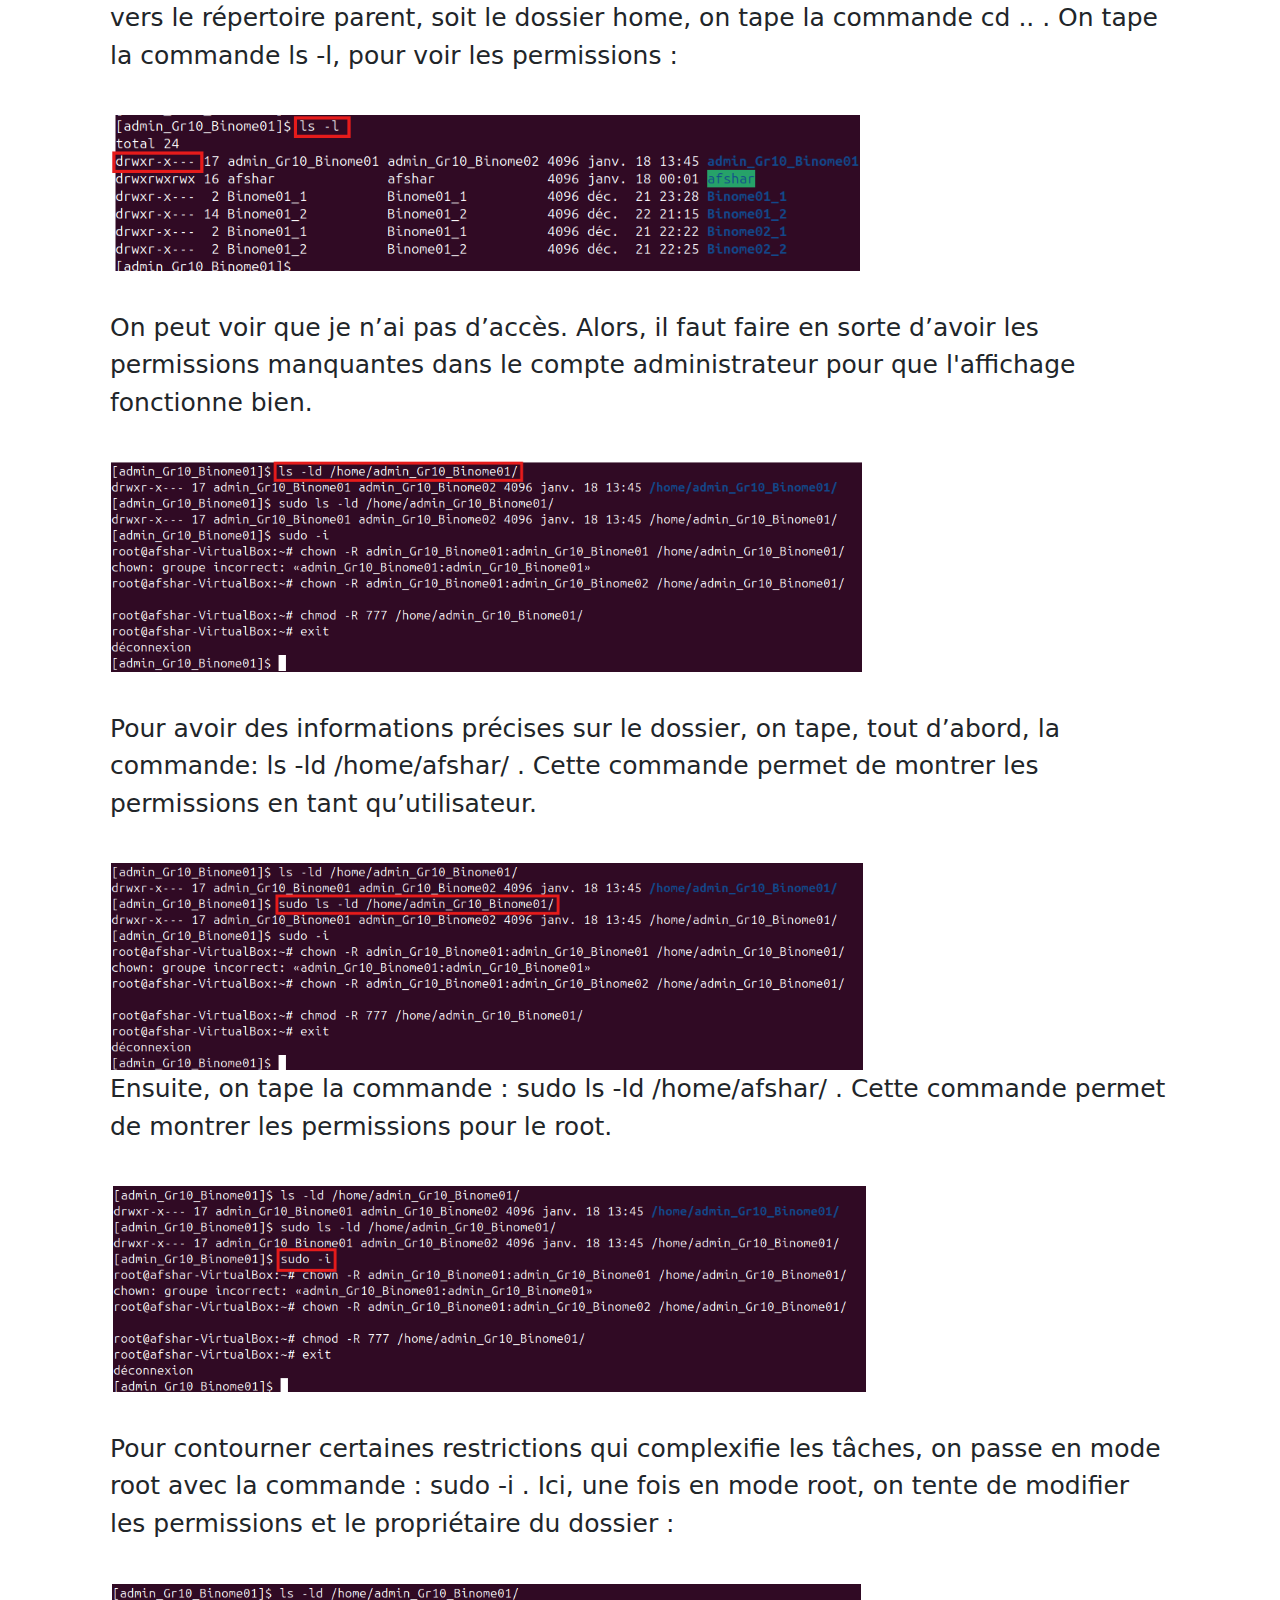
<file: assets/page/configurationServiceWeb.html>
<!DOCTYPE html>
<html lang="fr">
<head>
  <meta charset="UTF-8">
  <meta name="viewport" content="width=device-width, initial-scale=1.0">
  <link rel="stylesheet" href="../css/style.css">
  <title>Machine Virtuelle</title>
  <link
 href="https://cdn.jsdelivr.net/npm/bootstrap@5.3.3/dist/css/bootstrap.min.css"
 rel="stylesheet"
 integrity="sha384-QWTKZyjpPEjISv5WaRU9OFeRpok6YctnYmDr5pNlyT2bRjXh0JMhjY6hW+ALEwIH"
 crossorigin="anonymous">
</head>
<body>
  <!-- Navbar -->
  <nav class="navbar navbar-expand-lg navbar-light bg-light">
    <div class="container-fluid">
      <!-- Logo à gauche -->
      <a class="navbar-brand" href="../../index.html">
        <img src="../image/virtualbox_logo.png" alt="Logo" class="img-fluid"> 
      </a>
      <!-- Bouton Toggle pour mobile -->
      <button class="navbar-toggler" type="button" data-bs-toggle="collapse" data-bs-target="#navbarNav" aria-controls="navbarNav" aria-expanded="false" aria-label="Toggle navigation">
        <span class="navbar-toggler-icon"></span>
      </button>
      <div class="collapse navbar-collapse" id="navbarNav">
        <ul class="navbar-nav">
          <!-- Lien simple vers Introduction -->
          <li class="nav-item">
            <a class="nav-link" href="../../index.html">
              Introduction au travail
            </a>
          </li>
          <!-- Lien simple vers Création MV -->
          <li class="nav-item">
            <a class="nav-link" href="creationMV.html">
              Création MV
            </a>
          </li>
          <!-- Menu déroulant Utilisation MV -->
          <li class="nav-item dropdown">
            <a class="nav-link dropdown-toggle" href="#" id="navbarDropdownUtilisation" role="button" data-bs-toggle="dropdown" aria-expanded="false">
              Utilisation MV
            </a>
            <ul class="dropdown-menu" aria-labelledby="navbarDropdownUtilisation">
              <li><a class="dropdown-item" href="creationAdmin.html">Création administrateur</a></li>
              <li><a class="dropdown-item" href="creationUtilisateurs.html">Création d'utilisateurs</a></li>
              <li><a class="dropdown-item" href="creationGroupe.html">Création groupe</a></li>
              <li><a class="dropdown-item" href="personnalisationPrompt.html">Personnalisation Prompt</a></li>
            </ul>
          </li>
          <!-- Menu déroulant vers Configuration et déploiement -->
          <li class="nav-item dropdown">
            <a class="nav-link dropdown-toggle" href="#" id="navbarDropdownDeploiement" role="button" data-bs-toggle="dropdown" aria-expanded="false">
              Configuration et Déploiement 
            </a>
            <ul class="dropdown-menu" aria-labelledby="navbarDropdownDeploiement">
              <li><a class="dropdown-item" href="configurationServiceWeb.html">Configuration Service Web</a></li>
              <li><a class="dropdown-item" href="WebStormPourDéploiement.html">WebStorm Pour le Déploiement</a></li>
            </ul>
          </li>
        </ul>
      </div>
    </div>
  </nav>
  
  <section class="installation_mv">
    <h1>Installation et configuration d’un service web (Apache) : </h1>
    <p><br>Nous prenons connaissance de l’adresse ip de la machine : 192.168.1 correspond à l’adresse du réseau tandis que 108 correspond à l’adresse de la machine virtuelle.</p>
    <br><img src="../image/1.png" alt="configVirtualBox" class="img-fluid"> <!-- Image responsive -->
    <p>
      <br>Installer un serveur ssh si ce n’est pas déjà fait, “sudo apt install openssh-serve:” permet d’installer le service de ssh. Et entrer “O” ensuite pour continuer.
    </p>
    <br><img src="../image/2.png" alt="configVirtualBox" class="img-fluid"> <!-- Image responsive -->
    <p>
      <br>(optionnel -> facilite les manips)
    </p>
    <br><img src="../image/3.png" alt="configVirtualBox" class="img-fluid"> <!-- Image responsive -->
    <p>
      <br>On installe apache puis on entre “O” pour oui. Une fois l’installation terminée, le service web sera démarré dès la fin de l’installation.
    </p>
    <br><img src="../image/4.png" alt="configVirtualBox" class="img-fluid">
    <p>
      <br>Vous pourrez ensuite vérifier le bon fonctionnement de votre service web en tapant l’adresse ip de votre machine dans un navigateur.
    </p>
    <br><img src="../image/5.png" alt="configVirtualBox" class="img-fluid">

    <p>
      <br>On peut ainsi voir l’emplacement du fichier html. Sur le site, il est indiqué que le fichier est contenu dans le dossier var/www par défaut, il s’agit donc d’un fichier public.
D’après la commande ls, le fichier est bien dans le dossier var.

    </p>
    <br><img src="../image/6.png" alt="configVirtualBox" class="img-fluid">

    <p>
      <br>On peut taper la commande “more /var/www/html/index.html” pour voir le contenu du fichier index.html.
    </p>
    <br><img src="../image/7.png" alt="configVirtualBox" class="img-fluid">

    <p>
      <br>Avec ls -l, on constate que l’on n’a pas les droits d’écriture et de modifications sur le fichier index.html, on souhaite régler ce problème.
    </p>
    <br><img src="../image/8.png" alt="configVirtualBox" class="img-fluid">
    <p>
      <br>On crée un dossier monsite.fr dont l’on peut constater la création via la commande ll. (Ici, nous pouvons voir qu’elle affiche une erreur au niveau de la création du répertoire. Cela se produit car nous avons déjà créé au préalable le répertoire mais sinon le répertoire est censé se créer sans problème.)
    </p>
    <br><img src="../image/9.png" alt="configVirtualBox" class="img-fluid">
    <p>
      <br>On se place dans le répertoire courant (monsite.fr).
      Puis on crée un fichier test.html dans lequel on écrit “Hello world ! “. 
      Cette manipulation permet de savoir si nous avons bien les droits d’écriture.
    </p>
    <br><img src="../image/10.png" alt="configVirtualBox" class="img-fluid">
    <p>
      <br>Le but va être d’avoir un affichage fonctionnel sur la page test.html (qui n’est pas le cas pour l’instant).
    </p>
    <br><img src="../image/11.png" alt="configVirtualBox" class="img-fluid">
    <p>
      <br>On peut voir que l’on retrouve le fichier 000-default.conf dans un lien en tapant la commande ls -l. 
      On modifie le fichier 000-default.conf avec sudo vi : 
    </p>
    <br><img src="../image/12.png" alt="configVirtualBox" class="img-fluid">
    <p>
      <br>Il faut entrer le mot de passe pour y accéder.
    </p>
    <br><img src="../image/13.png" alt="configVirtualBox" class="img-fluid">
    <p>
      <br>Sur la ligne DocumentRoot, remplacer var/www/html par /home/nom_utilisateur/monsite.fr .
          Puis faites echap/esc, cela vous ramènera en mode commande puis entrer la commande “:wq” pour enregistrer les modifications et quitter le mode insertion.
    </p>
    <br><img src="../image/14.png" alt="configVirtualBox" class="img-fluid">
    <p>
      <br>Après avoir modifié le DocumentRoot, il faut l’actualiser avec la commande sudo systemctl reload apache2.service.
 
    </p>
    <br><img src="../image/15.png" alt="configVirtualBox" class="img-fluid">
    <p>
      <br>Vous devriez ainsi avoir le texte ci-dessus sur le site.
    </p>
    <br><img src="../image/16.png" alt="configVirtualBox" class="img-fluid">
    <p>
      <br>On se place ensuite dans le dossier site-enabled en tant que répertoire courant 
      puis avec sudo ls on peut aller voir les fichiers d’apache2 (error.log qui nous intéresse plus particulièrement).

    </p>
    <br><img src="../image/17.png" alt="configVirtualBox" class="img-fluid">
    <p>
      <br>On peut consulter le fichier error.log avec la commande ci-dessus pour constater que l’on a des problèmes de permissions sur le fichier.

    </p>
    <br><img src="../image/18.png" alt="configVirtualBox" class="img-fluid">
    <p>
      <br>Il faut aller voir la configuration d’apache, et dans le dossier apache, 
      on affiche le fichier apache2.conf qu’ il va falloir consulter en tapant la commande sudo vi apache2.conf.
    </p>
    <br><img src="../image/19.png" alt="configVirtualBox" class="img-fluid">
    <p>
      <br>Et, ce fichier contient l’ensemble des directives qui permet à apache de travailler.
    </p>
    <br><img src="../image/20.png" alt="configVirtualBox" class="img-fluid">
    <p>
      Il y a une directive sur le répertoire soit “Directory” en anglais. Cette directive nous indique que dans le fichier : 
      / (Fichier racine) : Nous avons aucun accès (“Require all denied)
      /var/www/ : Nous avons accès (“Require all granted”), PS: Ce qui nous permettait d’avoir la page par défaut
    </p>
    <br><img src="../image/21.png" alt="configVirtualBox" class="img-fluid">
    <p>
      <br>Nous voulons avoir accès à /home/admin_Gr10_Binome01/monsite.fr/, alors, il faut copier la 
      directive /var/www/ puisque l’on a l’accès puis on modifie /var/www/ par admin_Gr10_Binome01 
      (pour notre cas) et on laisse les options par défaut. Puis, on enregistre.
      (Une fois modifier, appuyer sur echap et vous enregistrer et quitter en tapant “:wq”).
    </p>
    <br><img src="../image/22.png" alt="configVirtualBox" class="img-fluid">
    <p>
      <br>On redémarre le système. On regarde si le site fonctionne: 
    </p>
    <br><img src="../image/23.png" alt="configVirtualBox" class="img-fluid">
    <p>
      <br>Dans notre cas, on a cet affichage, ce qui veut dire que le problème n’est pas totalement réglé.
    </p>
    <br><img src="../image/24.png" alt="configVirtualBox" class="img-fluid">
    <p>
      Comme, précédemment, il y'a écrit que dans le répertoire principal, nous n’avons pas les permissions, 
      alors il faut faire en sorte de regarder les permissions qui sont sur le répertoire principal. 
      Alors pour revenir dans le répertoire principale, on tape cd. 
    </p>
    <br><img src="../image/25.png" alt="configVirtualBox" class="img-fluid">
    <p>
      <br>On tape la commande ls -l, pour voir l’ensemble des permissions. 
      On peut voir que les autres ont bien accès à la lecture et à l'exécution du fichier. 
    </p>
    <br><img src="../image/26.png" alt="configVirtualBox" class="img-fluid">
    <p>
      <br>Sachant que nous avons l’ensemble des droits dans le fichier, le problème 
      ne vient donc pas de cet endroit mais certainement du répertoire parent. 
      Alors, pour aller vers le répertoire parent, soit le dossier home, on tape la commande cd .. .
      On tape la commande ls -l, pour voir les permissions : 
    </p>
    <br><img src="../image/27.png" alt="configVirtualBox" class="img-fluid">
    <p>
      <br>On peut voir que je n’ai pas d’accès. Alors, il faut faire en sorte d’avoir 
      les permissions manquantes dans le compte administrateur pour que l'affichage fonctionne bien. 
    </p>
    <br><img src="../image/28.png" alt="configVirtualBox" class="img-fluid">
    <p>
      <br>Pour avoir des informations précises sur le dossier, on tape, tout d’abord, 
      la commande: ls -ld /home/afshar/ . Cette commande permet de montrer les permissions 
      en tant qu’utilisateur.

    </p>
    <br><img src="../image/29.png" alt="configVirtualBox" class="img-fluid">
    <p>
      Ensuite, on tape la commande : sudo ls -ld /home/afshar/ . Cette commande permet de montrer les permissions pour le root.  
    </p>
    <br><img src="../image/30.png" alt="configVirtualBox" class="img-fluid">
    <p>
      <br>Pour contourner certaines restrictions qui complexifie les tâches, 
      on passe en mode root avec la commande : sudo -i . 
      Ici, une fois en mode root, on tente de modifier les permissions et le propriétaire du dossier :
    </p>
    <br><img src="../image/31.png" alt="configVirtualBox" class="img-fluid">
    <p>
      <br>On change le propriétaire avec la commande : chown -R afshar:afshar /home/afshar .
    </p>
    <br><img src="../image/32.png" alt="configVirtualBox" class="img-fluid">
    <p>
      <br>On modifie les permissions avec la commande : chmod -R 777 /home/afshar . 
    </p>
    <br><img src="../image/33.png" alt="configVirtualBox" class="img-fluid">
    <p>
      <br>Puis, on tape exit pour quitter le root. 
    </p>
    <br><img src="../image/34.png" alt="configVirtualBox" class="img-fluid">
    <p>
      <br>On installe ACL en tapant la commande : sudo apt install acl . Les ACL (Access Control Lists) 
      peuvent restreindre l'accès, même si les permissions semblent correctes.
    </p>
    <br><img src="../image/35.png" alt="configVirtualBox" class="img-fluid">
    <p>
      <br>On vérifie ACL sur le répertoire en tapant la commande : getfacl /home/afshar . 
    </p>
    <br><img src="../image/36.png" alt="configVirtualBox" class="img-fluid">
    <p>
      <br>Si des ACL restrictives sont définies, on les réinitialise en tapant la commande : 
sudo setfacl -bR /home/afshar .
    </p>
    <br><img src="../image/37.png" alt="configVirtualBox" class="img-fluid">
    <p>
      <br>Certaines distributions Linux activent des politiques de sécurité avancées 
      qui pourraient bloquer l'accès. On vérifie d’abord si AppArmor est activé en tapant la commande : 
      sudo aa-status .
    </p>
    <br><img src="../image/38.png" alt="configVirtualBox" class="img-fluid">
    <p>
      <br>On peut voir qu’en exécutant cette commande, elle nous indique bien que AppArmor est activé. 
    </p>
    <br><img src="../image/39.png" alt="configVirtualBox" class="img-fluid">
    <p>
      <br>Afin de tester l’affichage, on désactive temporairement AppArmor en tapant la commande : sudo systemctl stop apparmor . 
    </p>
    <br><img src="../image/40.png" alt="configVirtualBox" class="img-fluid">
    <p>
      <br>Puis, on retape la commande  ls -ld /home/afshar pour voir à nouveau les droits après les modifications.
    </p>
    <br><img src="../image/41.png" alt="configVirtualBox" class="img-fluid">
    <p>
      <br>Après modification, on peut bien voir que l’utilisateur possède tous les droits pour l’affichage. 
    </p>
    <br><img src="../image/42.png" alt="configVirtualBox" class="img-fluid">
    <p>
      <br>Ainsi, voici l’affichage attendu après le changement. 
    </p>
  </section>

    <!-- Pied de page -->
  <footer class="bg-dark text-light py-4 mt-5">
    <div class="container">
      <div class="row">
        <div class="col-md-4">
          <h1>Coordonnées</h1>
          <p>
            <a href="https://www.google.com/maps/search/?q=123+Rue+de+l'Entreprise,+75000+Paris,+France" target="_blank">123 Rue de l'Entreprise, 75000 Paris, France</a><br>
            Téléphone : 01 23 45 67 89<br>
            Email : <a href="mailto:info@entreprise.fr">info@entreprise.fr</a>
          </p>
        </div>
        <div class="col-md-4">
          <h1>À propos</h1>
          <p>
            Ce site est réalisé par les étudiants<br>de l'IUT de Paris Cité :<br>Afshar MOHAMED AJMALDEEN,<br>Johann TIXIER,<br>Dany LIM,<br>Sarah XU
          </p>
        </div>
        <div class="col-md-4">
          <h5>Suivez-nous</h5>
          <ul class="list-unstyled">
            <li><a href="https://www.facebook.com/entreprise" target="_blank"><img src="../image/facebook.png" height = "50" width = "50" alt = "logo facebook"></a></li>
            <li><a href="https://www.twitter.com/entreprise" target="_blank"><img src="../image/twitter.png" height = "50" width = "50" alt="logo X"></a></li>
            <li><a href="https://www.instagram.com/entreprise" target="_blank"><img src="../image/instagram.png" height = "50" width = "50" alt="logo Insta"></a></li>
            <li><a href="https://www.linkedin.com/company/entreprise" target="_blank"><img src="../image/linkedin.png" height = "50" width = "50" alt="logo linkdin"></a></li>
          </ul>
        </div>
      </div>
      <hr class="border-light">
      <div class="text-center">
        <p>&copy; 2025 Mon Site Web. Tous droits réservés.</p>
      </div>
    </div>
  </footer>

  <!-- Scripts Bootstrap -->
  <script
   src="https://cdn.jsdelivr.net/npm/bootstrap@5.3.3/dist/js/bootstrap.bundle.min.js"
   integrity="sha384-YvpcrYf0tY3lHB60NNkmXc5s9fDVZLESaAA55NDzOxhy9GkcIdslK1eN7N6jIeHz"
   crossorigin="anonymous"></script>
</body>
</html>
</file>
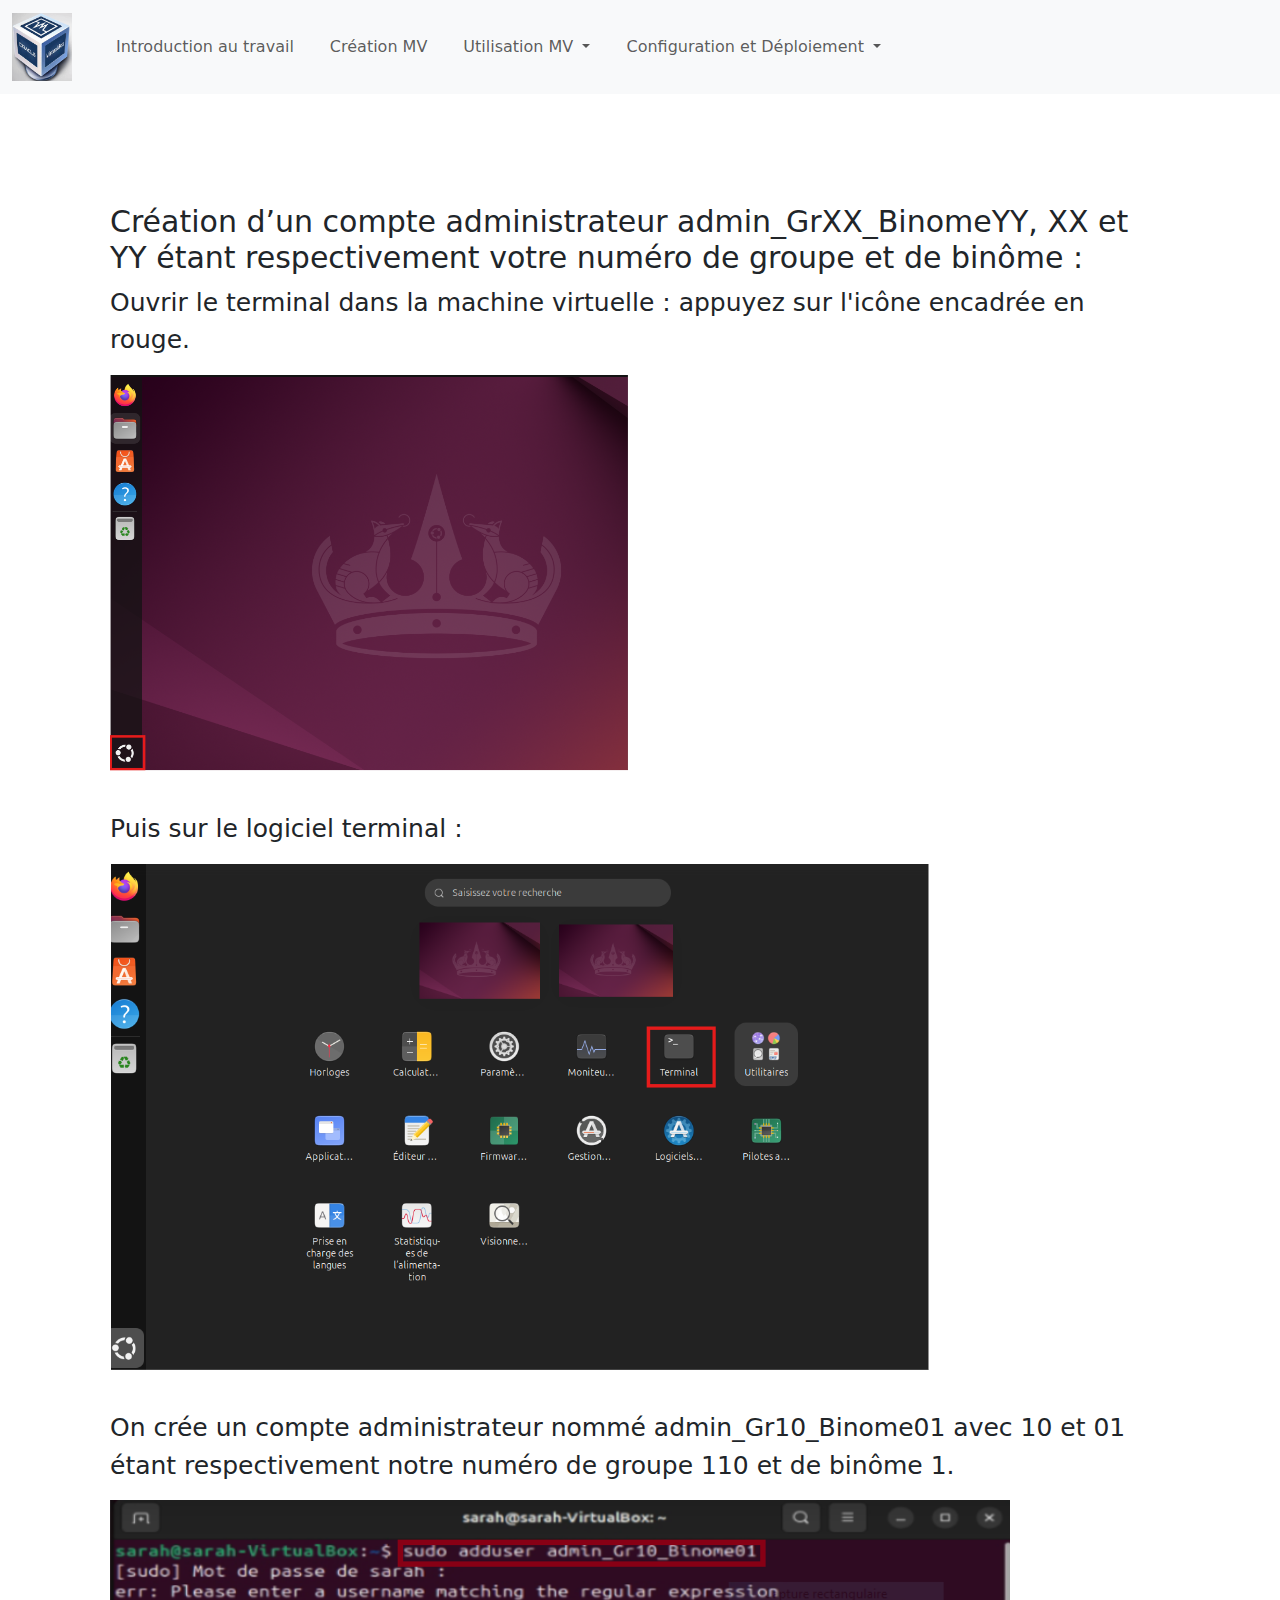
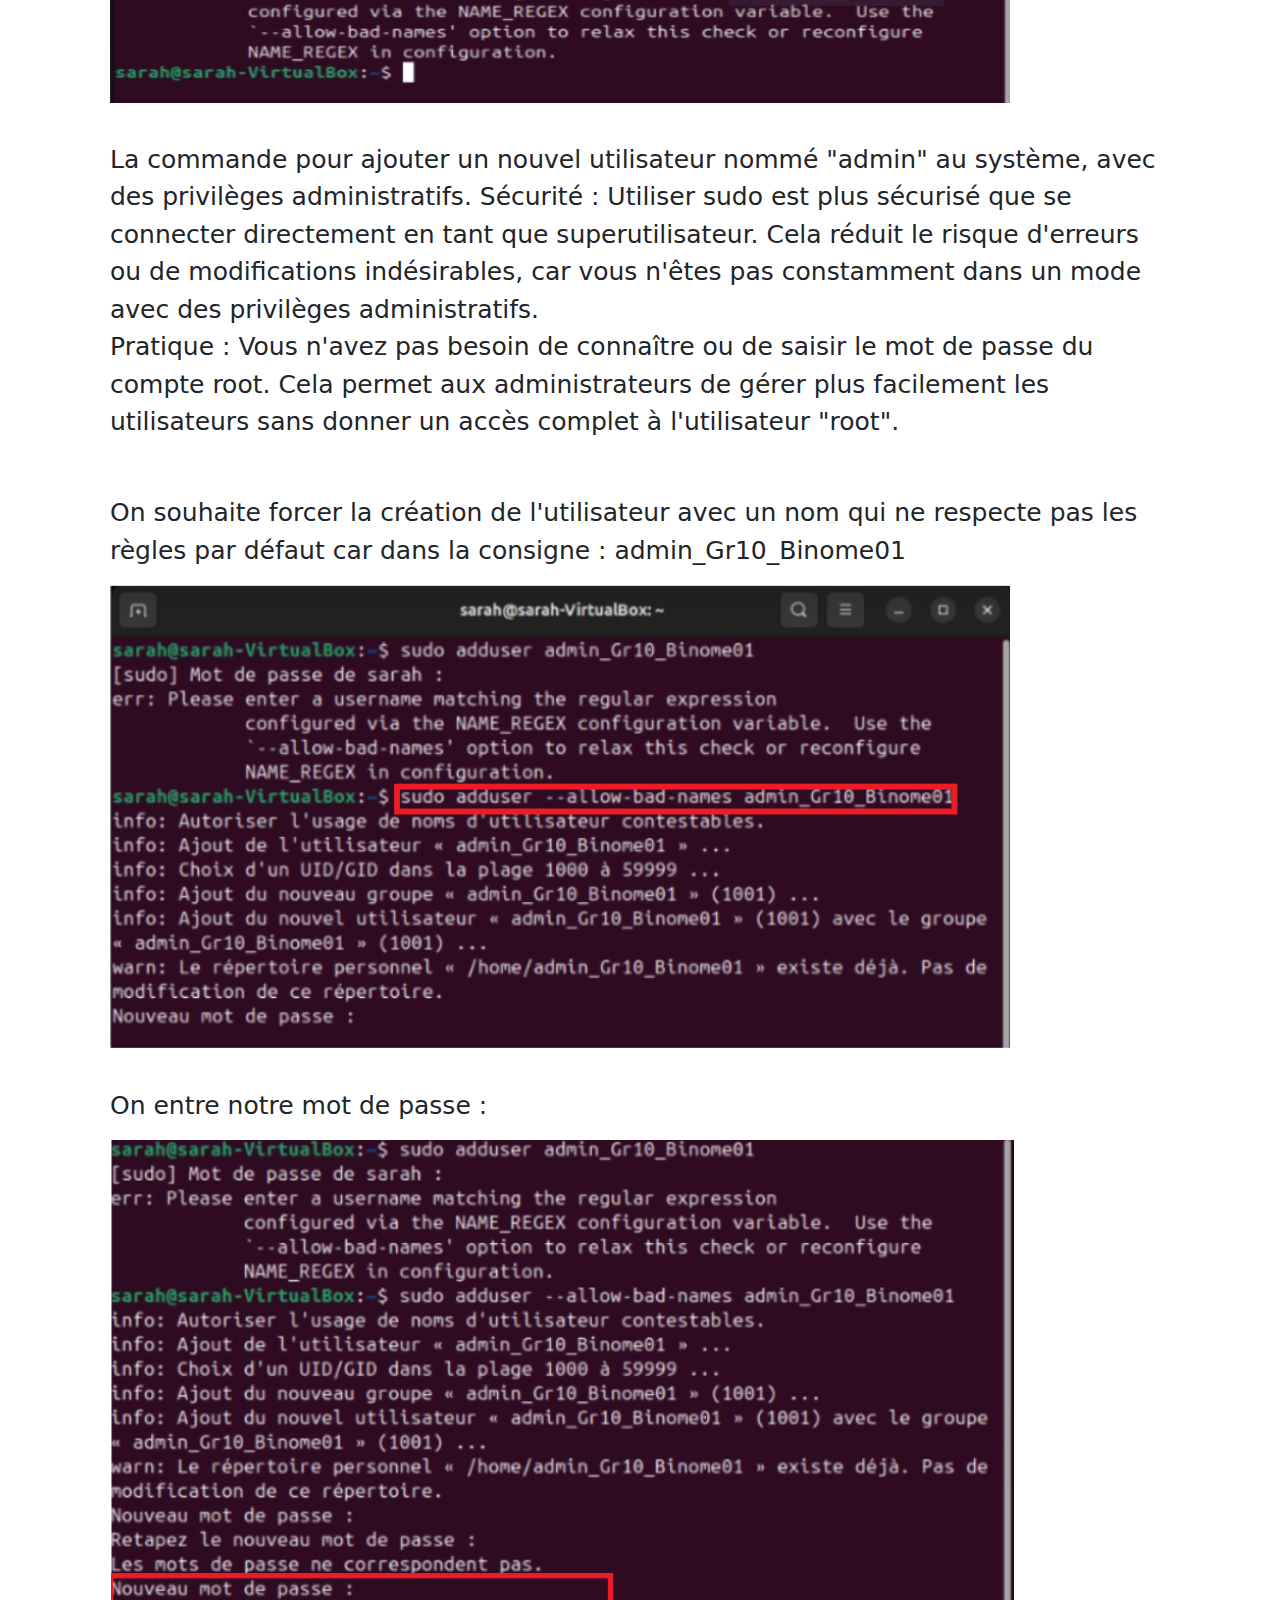
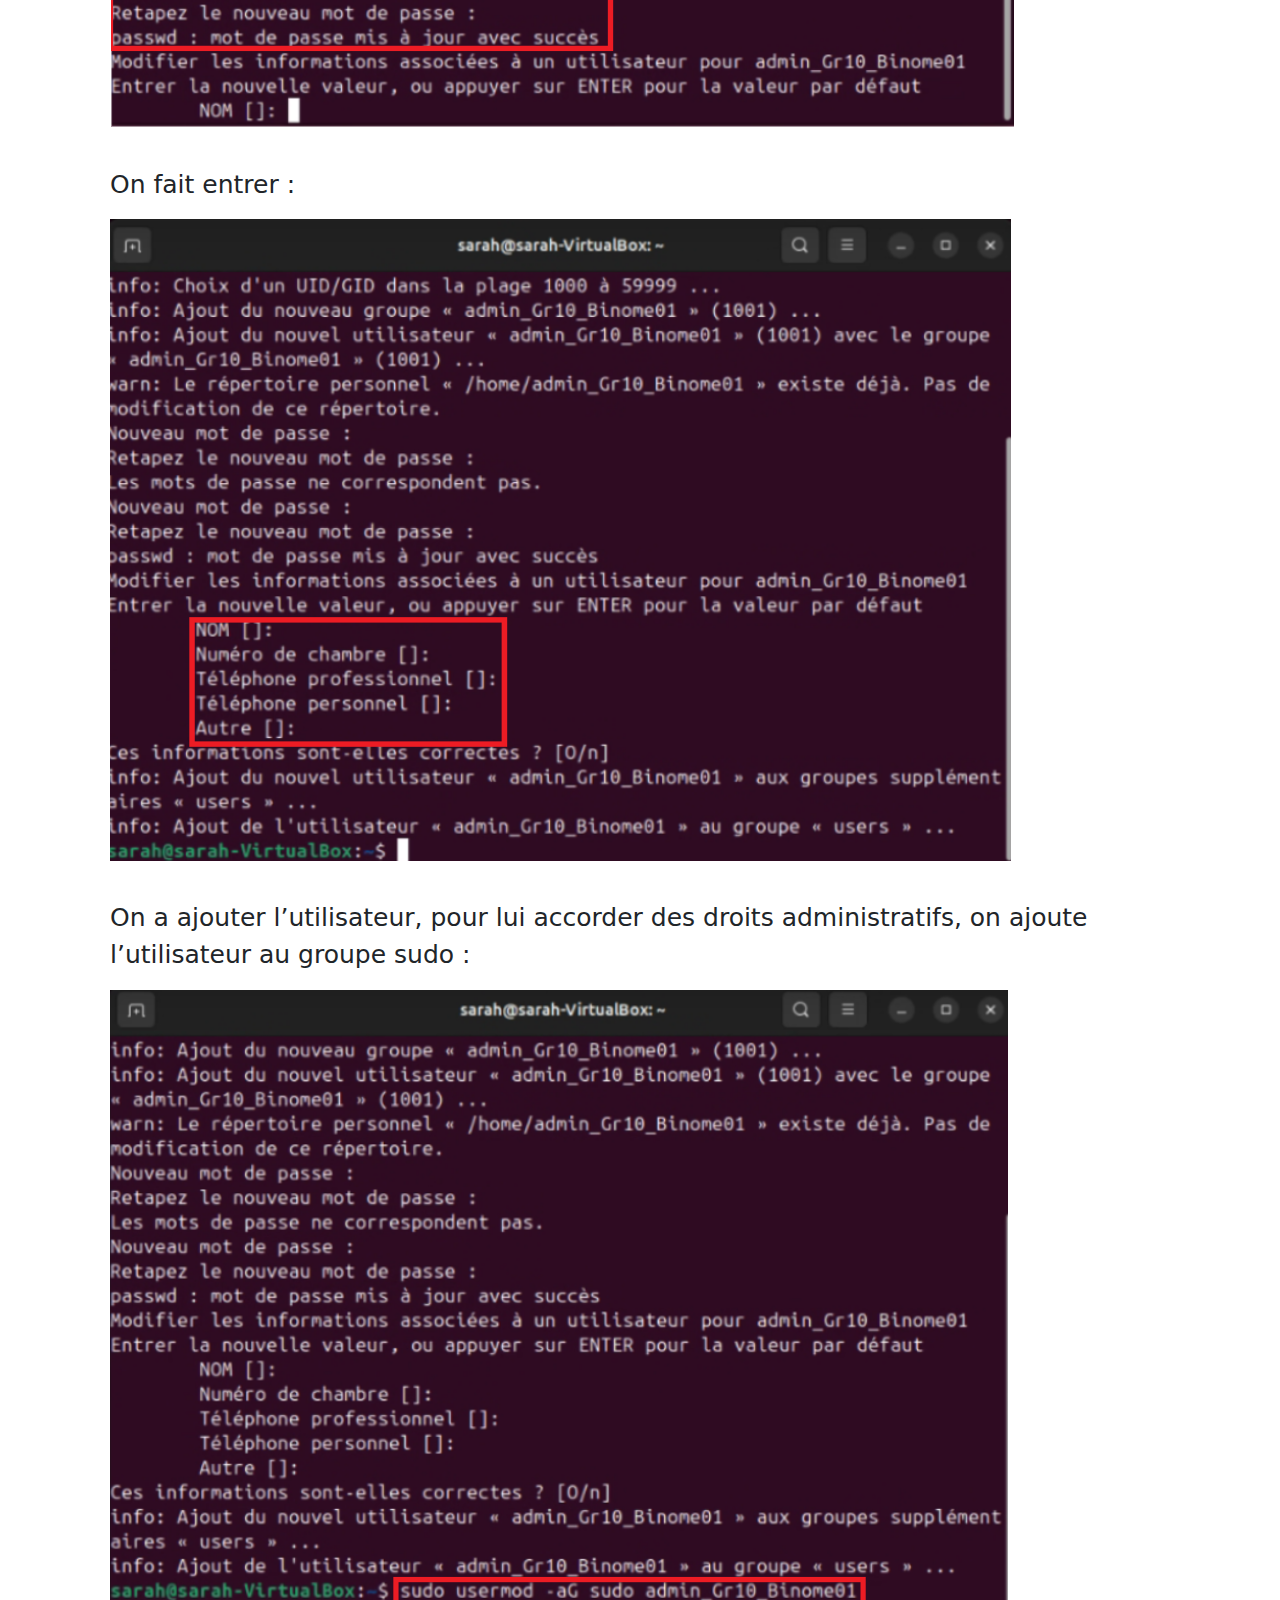
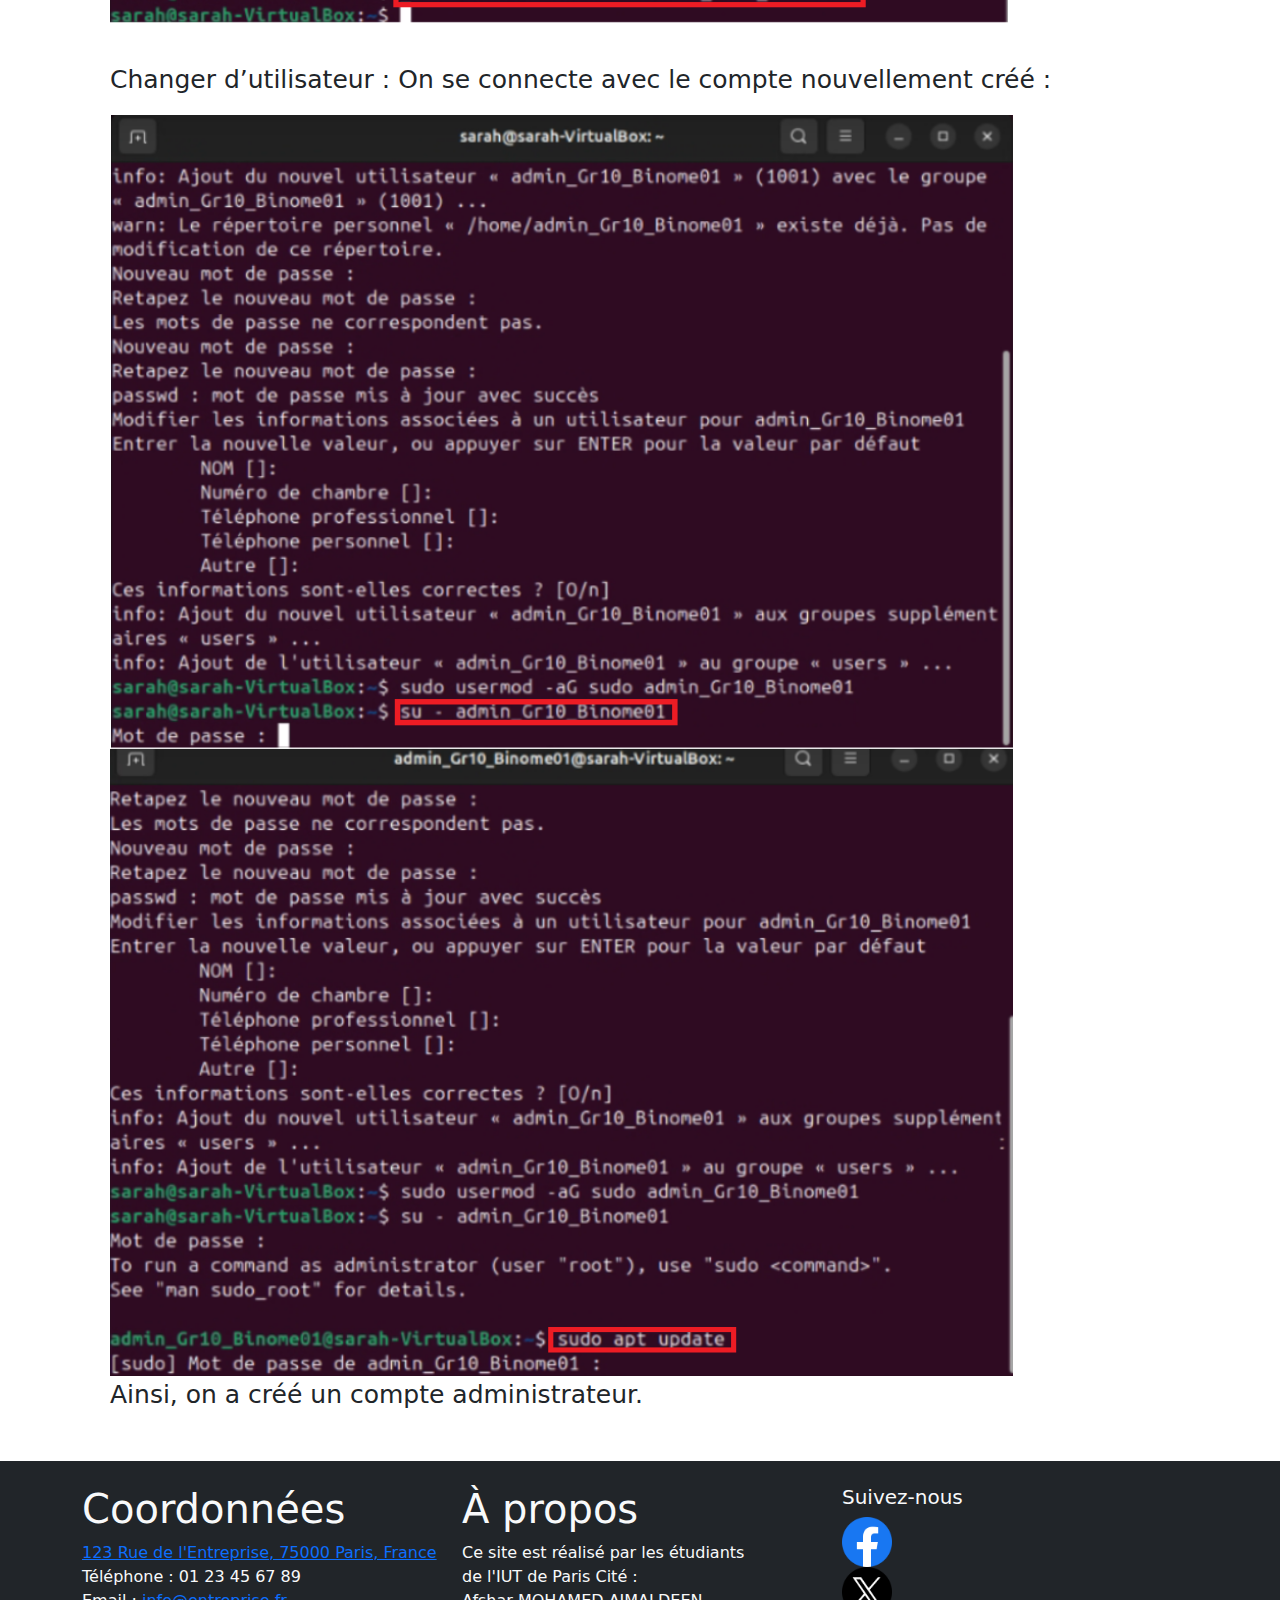
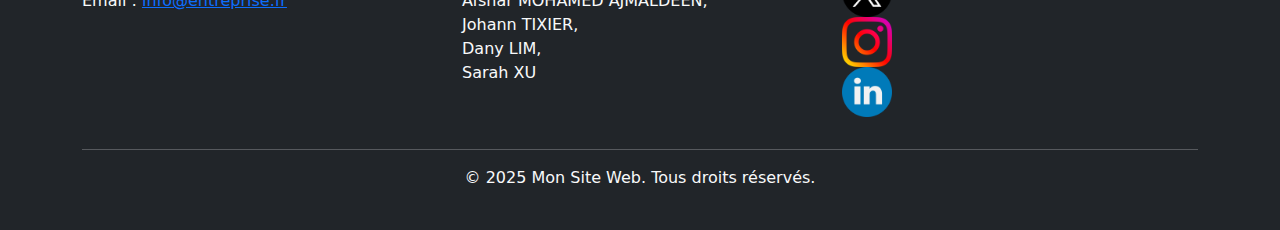
<file: assets/page/creationAdmin.html>
<!DOCTYPE html>
<!DOCTYPE html>
<html lang="fr">
<head>
  <meta charset="UTF-8">
  <meta name="viewport" content="width=device-width, initial-scale=1.0">
  <link rel="stylesheet" href="../css/style.css">
  <title>Machine Virtuelle</title>
  <link
          href="https://cdn.jsdelivr.net/npm/bootstrap@5.3.3/dist/css/bootstrap.min.css"
          rel="stylesheet"
          integrity="sha384-QWTKZyjpPEjISv5WaRU9OFeRpok6YctnYmDr5pNlyT2bRjXh0JMhjY6hW+ALEwIH"
          crossorigin="anonymous">
</head>
<body>
<!-- Navbar -->
<nav class="navbar navbar-expand-lg navbar-light bg-light">
  <div class="container-fluid">
    <!-- Logo à gauche -->
    <a class="navbar-brand" href="../../index.html">
      <img src="../image/virtualbox_logo.png" alt="Logo" class="img-fluid"> <!-- Remplacez ce lien par l'URL de votre logo -->
    </a>
    <!-- Bouton Toggle pour mobile -->
    <button class="navbar-toggler" type="button" data-bs-toggle="collapse" data-bs-target="#navbarNav" aria-controls="navbarNav" aria-expanded="false" aria-label="Toggle navigation">
      <span class="navbar-toggler-icon"></span>
    </button>
    <div class="collapse navbar-collapse" id="navbarNav">
      <ul class="navbar-nav">
        <!-- Lien simple vers Introduction -->
        <li class="nav-item">
          <a class="nav-link" href="../../index.html">
            Introduction au travail
          </a>
        </li>
        <!-- Lien simple vers Création MV -->
        <li class="nav-item">
          <a class="nav-link" href="creationMV.html">
            Création MV
          </a>
        </li>
        <!-- Menu déroulant Utilisation MV -->
        <li class="nav-item dropdown">
          <a class="nav-link dropdown-toggle" href="#" id="navbarDropdownUtilisation" role="button" data-bs-toggle="dropdown" aria-expanded="false">
            Utilisation MV
          </a>
          <ul class="dropdown-menu" aria-labelledby="navbarDropdownUtilisation">
            <li><a class="dropdown-item" href="creationAdmin.html">Création administrateur</a></li>
            <li><a class="dropdown-item" href="creationUtilisateurs.html">Création d'utilisateurs</a></li>
            <li><a class="dropdown-item" href="creationGroupe.html">Création groupe</a></li>
            <li><a class="dropdown-item" href="personnalisationPrompt.html">Personnalisation Prompt</a></li>
          </ul>
        </li>
        <!-- Menu déroulant vers Configuration et déploiement -->
        <li class="nav-item dropdown">
          <a class="nav-link dropdown-toggle" href="#" id="navbarDropdownDeploiement" role="button" data-bs-toggle="dropdown" aria-expanded="false">
            Configuration et Déploiement 
          </a>
          <ul class="dropdown-menu" aria-labelledby="navbarDropdownDeploiement">
            <li><a class="dropdown-item" href="configurationServiceWeb.html">Configuration Service Web</a></li>
            <li><a class="dropdown-item" href="WebStormPourDéploiement.html">WebStorm Pour le Déploiement</a></li>
          </ul>
        </li>
      </ul>
    </div>
  </div>
</nav>
  <div class="creation_admin">
    <h1>Création d’un compte administrateur admin_GrXX_BinomeYY, XX et YY étant respectivement votre
      numéro de groupe et de binôme :</h1>
    <p>
      Ouvrir le terminal dans la machine virtuelle : appuyez sur l'icône encadrée en rouge.
    </p>
    <img src="../image/screen_creation_util.PNG" alt="configVirtualBox" class="img-fluid"> <!-- Image responsive -->

    <p>
      <br>Puis sur le logiciel terminal :
    </p>
    <img src="../image/screen_creation_util2.PNG" alt="configVirtualBox" class="img-fluid"> <!-- Image responsive -->

    <p>
      <br>On crée un compte administrateur nommé admin_Gr10_Binome01 avec 10 et 01 étant respectivement notre numéro de groupe 110 et de binôme 1.
    </p>
    <img src="../image/screen_creation_admin.PNG" alt="configVirtualBox" class="img-fluid"> <!-- Image responsive -->
    <p>
      <br>La commande pour ajouter un nouvel utilisateur nommé "admin" au système, avec des privilèges administratifs.
      Sécurité : Utiliser sudo est plus sécurisé que se connecter directement en tant que superutilisateur. Cela réduit
      le risque d'erreurs ou de modifications indésirables, car vous n'êtes pas constamment dans un mode avec des
      privilèges administratifs.<br>
      Pratique : Vous n'avez pas besoin de connaître ou de saisir le mot de passe du compte root. Cela permet aux
      administrateurs de gérer plus facilement les utilisateurs sans donner un accès complet à l'utilisateur "root".<br>
    </p>

    <p>
      <br>On souhaite forcer la création de l'utilisateur avec un nom qui ne respecte pas les règles par défaut car dans la consigne : admin_Gr10_Binome01
    </p>
    <img src="../image/screen_creation_admin2.PNG" alt="configVirtualBox" class="img-fluid"> <!-- Image responsive -->

    <p>
      <br>On entre notre mot de passe :
    </p>
    <img src="../image/screen_creation_admin3.PNG" alt="configVirtualBox" class="img-fluid"> <!-- Image responsive -->

    <p>
      <br>On fait entrer :
    </p>
    <img src="../image/screen_creation_admin4.PNG" alt="configVirtualBox" class="img-fluid"> <!-- Image responsive -->

    <p>
      <br>On a ajouter l’utilisateur, pour lui accorder des droits administratifs, on ajoute l’utilisateur au groupe sudo :
    </p>
    <img src="../image/screen_creation_admin5.PNG" alt="configVirtualBox" class="img-fluid"> <!-- Image responsive -->

    <p>
      <br>Changer d’utilisateur : On se connecte avec le compte nouvellement créé :
    </p>
    <img src="../image/screen_creation_admin6.PNG" alt="configVirtualBox" class="img-fluid"> <!-- Image responsive -->
    <img src="../image/screen_creation_admin7.PNG" alt="configVirtualBox" class="img-fluid"> <!-- Image responsive -->
    <p>
      Ainsi, on a créé un compte administrateur.<br>
    </p>

  </div>
  <!-- Pied de page -->
  <footer class="bg-dark text-light py-4 mt-5">
    <div class="container">
      <div class="row">
        <div class="col-md-4">
          <h1>Coordonnées</h1>
          <p>
            <a href="https://www.google.com/maps/search/?q=123+Rue+de+l'Entreprise,+75000+Paris,+France" target="_blank">123 Rue de l'Entreprise, 75000 Paris, France</a><br>
            Téléphone : 01 23 45 67 89<br>
            Email : <a href="mailto:info@entreprise.fr">info@entreprise.fr</a>
          </p>
        </div>
        <div class="col-md-4">
          <h1>À propos</h1>
          <p>
            Ce site est réalisé par les étudiants<br>de l'IUT de Paris Cité :<br>Afshar MOHAMED AJMALDEEN,<br>Johann TIXIER,<br>Dany LIM,<br>Sarah XU
          </p>
        </div>
        <div class="col-md-4">
          <h5>Suivez-nous</h5>
          <ul class="list-unstyled">
            <li><a href="https://www.facebook.com/entreprise" target="_blank"><img src="../image/facebook.png" height = "50" width = "50" alt = "logo facebook"></a></li>
            <li><a href="https://www.twitter.com/entreprise" target="_blank"><img src="../image/twitter.png" height = "50" width = "50" alt="logo X"></a></li>
            <li><a href="https://www.instagram.com/entreprise" target="_blank"><img src="../image/instagram.png" height = "50" width = "50" alt="logo Insta"></a></li>
            <li><a href="https://www.linkedin.com/company/entreprise" target="_blank"><img src="../image/linkedin.png" height = "50" width = "50" alt="logo linkdin"></a></li>
          </ul>
        </div>
      </div>
      <hr class="border-light">
      <div class="text-center">
        <p>&copy; 2025 Mon Site Web. Tous droits réservés.</p>
      </div>
    </div>
  </footer>

  <!-- Scripts Bootstrap -->
  <script
          src="https://cdn.jsdelivr.net/npm/bootstrap@5.3.3/dist/js/bootstrap.bundle.min.js"
          integrity="sha384-YvpcrYf0tY3lHB60NNkmXc5s9fDVZLESaAA55NDzOxhy9GkcIdslK1eN7N6jIeHz"
          crossorigin="anonymous"></script>
</body>
</html>
</file>
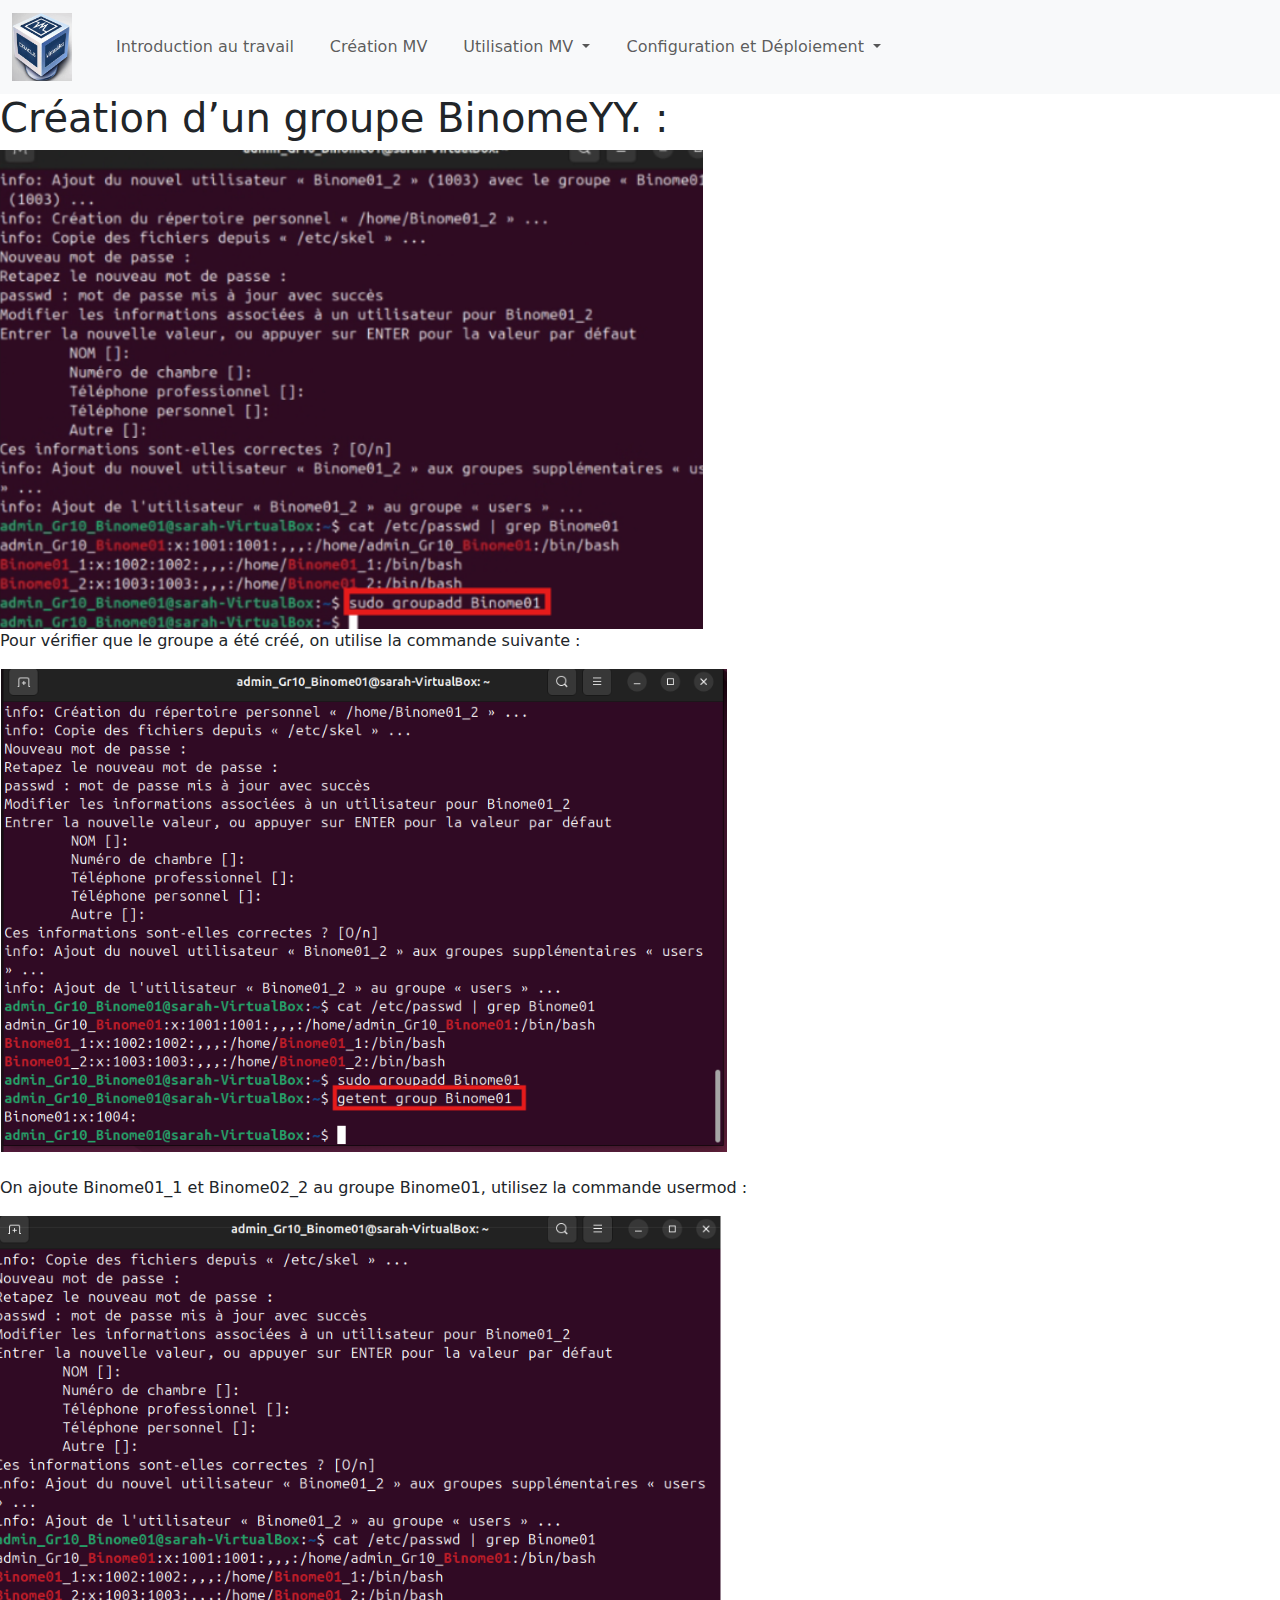
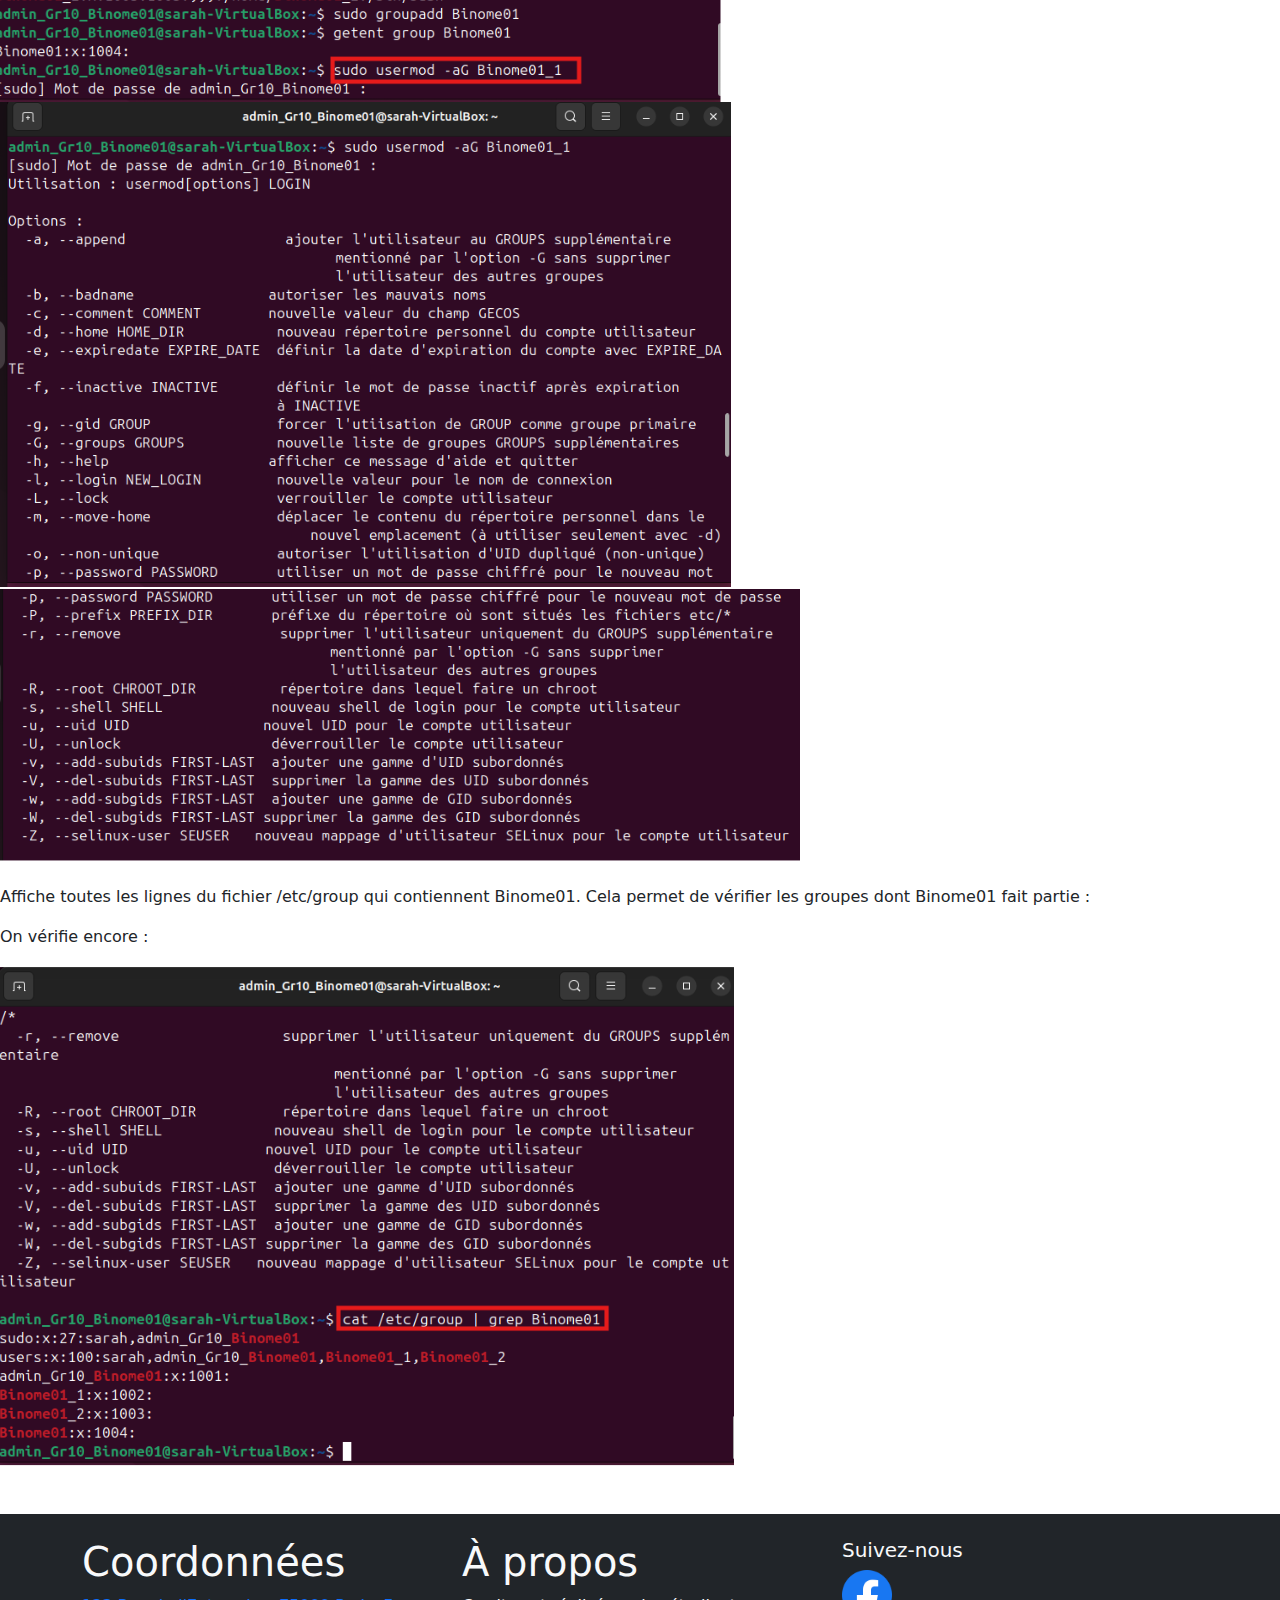
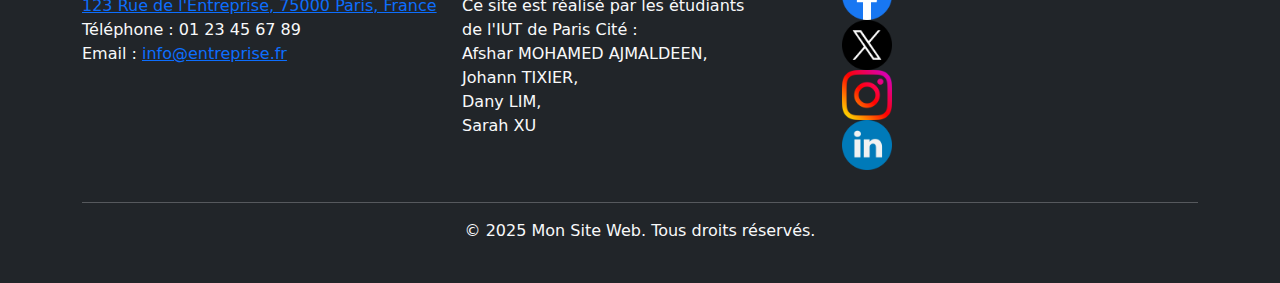
<file: assets/page/creationGroupe.html>
<!DOCTYPE html>
<!DOCTYPE html>
<html lang="fr">
<head>
  <meta charset="UTF-8">
  <meta name="viewport" content="width=device-width, initial-scale=1.0">
  <link rel="stylesheet" href="../css/style.css">
  <title>Machine Virtuelle</title>
  <link
          href="https://cdn.jsdelivr.net/npm/bootstrap@5.3.3/dist/css/bootstrap.min.css"
          rel="stylesheet"
          integrity="sha384-QWTKZyjpPEjISv5WaRU9OFeRpok6YctnYmDr5pNlyT2bRjXh0JMhjY6hW+ALEwIH"
          crossorigin="anonymous">
</head>
<body>
  <!-- Navbar -->
  <nav class="navbar navbar-expand-lg navbar-light bg-light">
    <div class="container-fluid">
      <!-- Logo à gauche -->
      <a class="navbar-brand" href="../../index.html">
        <img src="../image/virtualbox_logo.png" alt="Logo"> <!-- Remplacez ce lien par l'URL de votre logo -->
      </a>
      <div class="collapse navbar-collapse" id="navbarNav">
        <ul class="navbar-nav">
          <!-- Lien simple vers Introduction -->
          <li class="nav-item">
            <a class="nav-link" href="../../index.html">
              Introduction au travail
            </a>
          </li>
          <!-- Lien simple vers Création MV -->
          <li class="nav-item">
            <a class="nav-link" href="creationMV.html">
              Création MV
            </a>
          </li>
          <!-- Menu déroulant Utilisation MV -->
          <li class="nav-item dropdown">
            <a class="nav-link dropdown-toggle" href="#" id="navbarDropdownUtilisation" role="button" data-bs-toggle="dropdown" aria-expanded="false">
              Utilisation MV
            </a>
            <ul class="dropdown-menu" aria-labelledby="navbarDropdownUtilisation">
              <li><a class="dropdown-item" href="creationAdmin.html">Création administrateur</a></li>
              <li><a class="dropdown-item" href="creationUtilisateurs.html">Création d'utilisateurs</a></li>
              <li><a class="dropdown-item" href="creationGroupe.html">Création groupe</a></li>
              <li><a class="dropdown-item" href="personnalisationPrompt.html">Personnalisation Prompt</a></li>
            </ul>
          </li>
          <!-- Menu déroulant vers Configuration et déploiement -->
          <li class="nav-item dropdown">
            <a class="nav-link dropdown-toggle" href="#" id="navbarDropdownDeploiement" role="button" data-bs-toggle="dropdown" aria-expanded="false">
              Configuration et Déploiement 
            </a>
            <ul class="dropdown-menu" aria-labelledby="navbarDropdownDeploiement">
              <li><a class="dropdown-item" href="configurationServiceWeb.html">Configuration Service Web</a></li>
              <li><a class="dropdown-item" href="WebStormPourDéploiement.html">WebStorm Pour le Déploiement</a></li>
            </ul>
          </li>
        </ul>
      </div>
    </div>
  </nav>
    <h1>Création d’un groupe BinomeYY. :</h1>
    <img src="../image/screen_creation_groupe.PNG" alt="configVirtualBox">
    <p>
      Pour vérifier que le groupe a été créé, on utilise la commande suivante :
    </p>
    <img src="../image/screen_creation_groupe2.PNG" alt="configVirtualBox">

    <p>
      <br>On ajoute Binome01_1 et Binome02_2 au groupe Binome01, utilisez la commande usermod :
    </p>
    <img src="../image/screen_creation_groupe3.PNG" alt="configVirtualBox">
    <br>
    <img src="../image/screen_creation_groupe4.PNG" alt="configVirtualBox">
    <br>
    <img src="../image/screen_creation_groupe5.PNG" alt="configVirtualBox">
    <p>
      <br>Affiche toutes les lignes du fichier /etc/group qui contiennent Binome01. Cela permet de vérifier les groupes dont Binome01 fait partie :
    </p>

    <p>
      On vérifie encore :
    </p>
    <img src="../image/screen_creation_groupe6.PNG" alt="configVirtualBox">
  </div>
  <!-- Pied de page -->
  <footer class="bg-dark text-light py-4 mt-5">
    <div class="container">
      <div class="row">
        <div class="col-md-4">
          <h1>Coordonnées</h1>
          <p>
            <a href="https://www.google.com/maps/search/?q=123+Rue+de+l'Entreprise,+75000+Paris,+France" target="_blank">123 Rue de l'Entreprise, 75000 Paris, France</a><br>
            Téléphone : 01 23 45 67 89<br>
            Email : <a href="mailto:info@entreprise.fr">info@entreprise.fr</a>
          </p>
        </div>
        <div class="col-md-4">
          <h1>À propos</h1>
          <p>
            Ce site est réalisé par les étudiants<br>de l'IUT de Paris Cité :<br>Afshar MOHAMED AJMALDEEN,<br>Johann TIXIER,<br>Dany LIM,<br>Sarah XU
          </p>
        </div>
        <div class="col-md-4">
          <h5>Suivez-nous</h5>
          <ul class="list-unstyled">
            <li><a href="https://www.facebook.com/entreprise" target="_blank"><img src="../image/facebook.png" height = "50" width = "50" alt = "logo facebook"></a></li>
            <li><a href="https://www.twitter.com/entreprise" target="_blank"><img src="../image/twitter.png" height = "50" width = "50" alt="logo X"></a></li>
            <li><a href="https://www.instagram.com/entreprise" target="_blank"><img src="../image/instagram.png" height = "50" width = "50" alt="logo Insta"></a></li>
            <li><a href="https://www.linkedin.com/company/entreprise" target="_blank"><img src="../image/linkedin.png" height = "50" width = "50" alt="logo linkdin"></a></li>
          </ul>
        </div>
      </div>
      <hr class="border-light">
      <div class="text-center">
        <p>&copy; 2025 Mon Site Web. Tous droits réservés.</p>
      </div>
    </div>
  </footer>

  <!-- Scripts Bootstrap -->
  <script
          src="https://cdn.jsdelivr.net/npm/bootstrap@5.3.3/dist/js/bootstrap.bundle.min.js"
          integrity="sha384-YvpcrYf0tY3lHB60NNkmXc5s9fDVZLESaAA55NDzOxhy9GkcIdslK1eN7N6jIeHz"
          crossorigin="anonymous"></script>
</body>
</html>
</file>
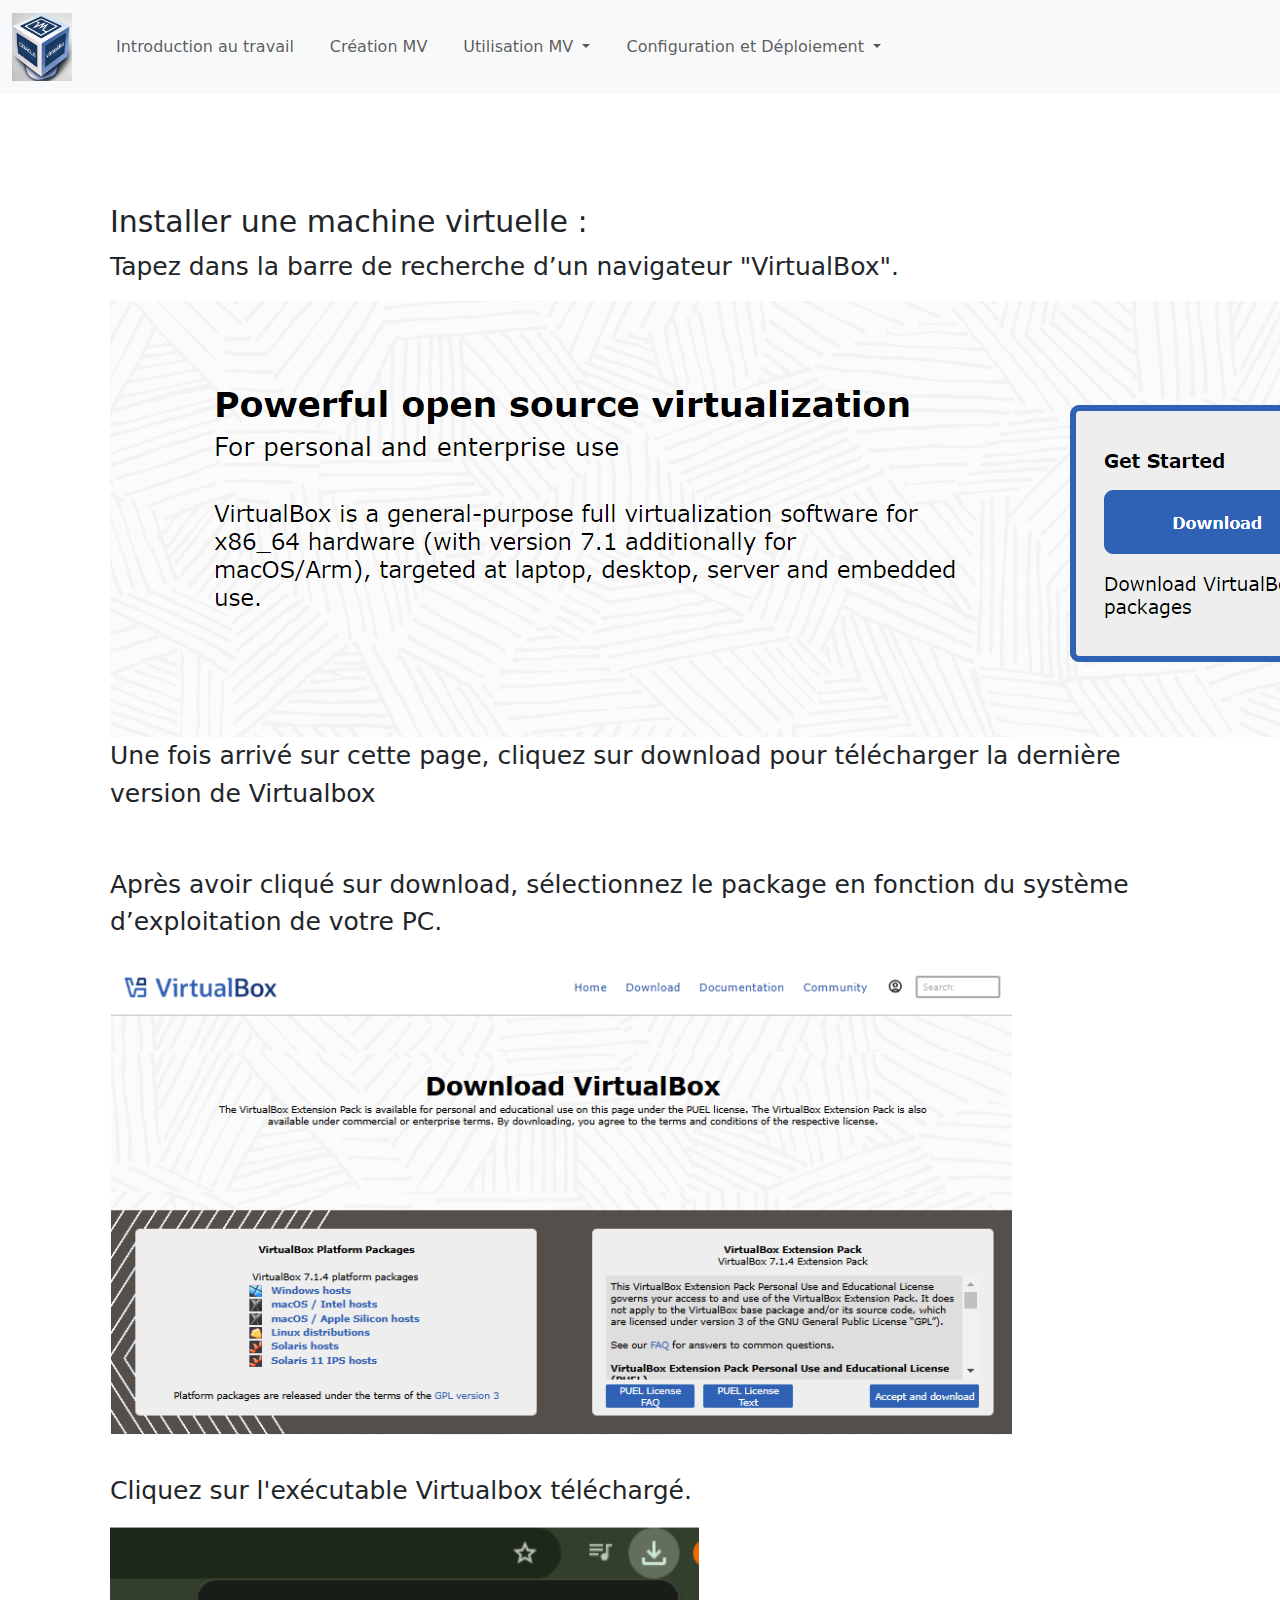
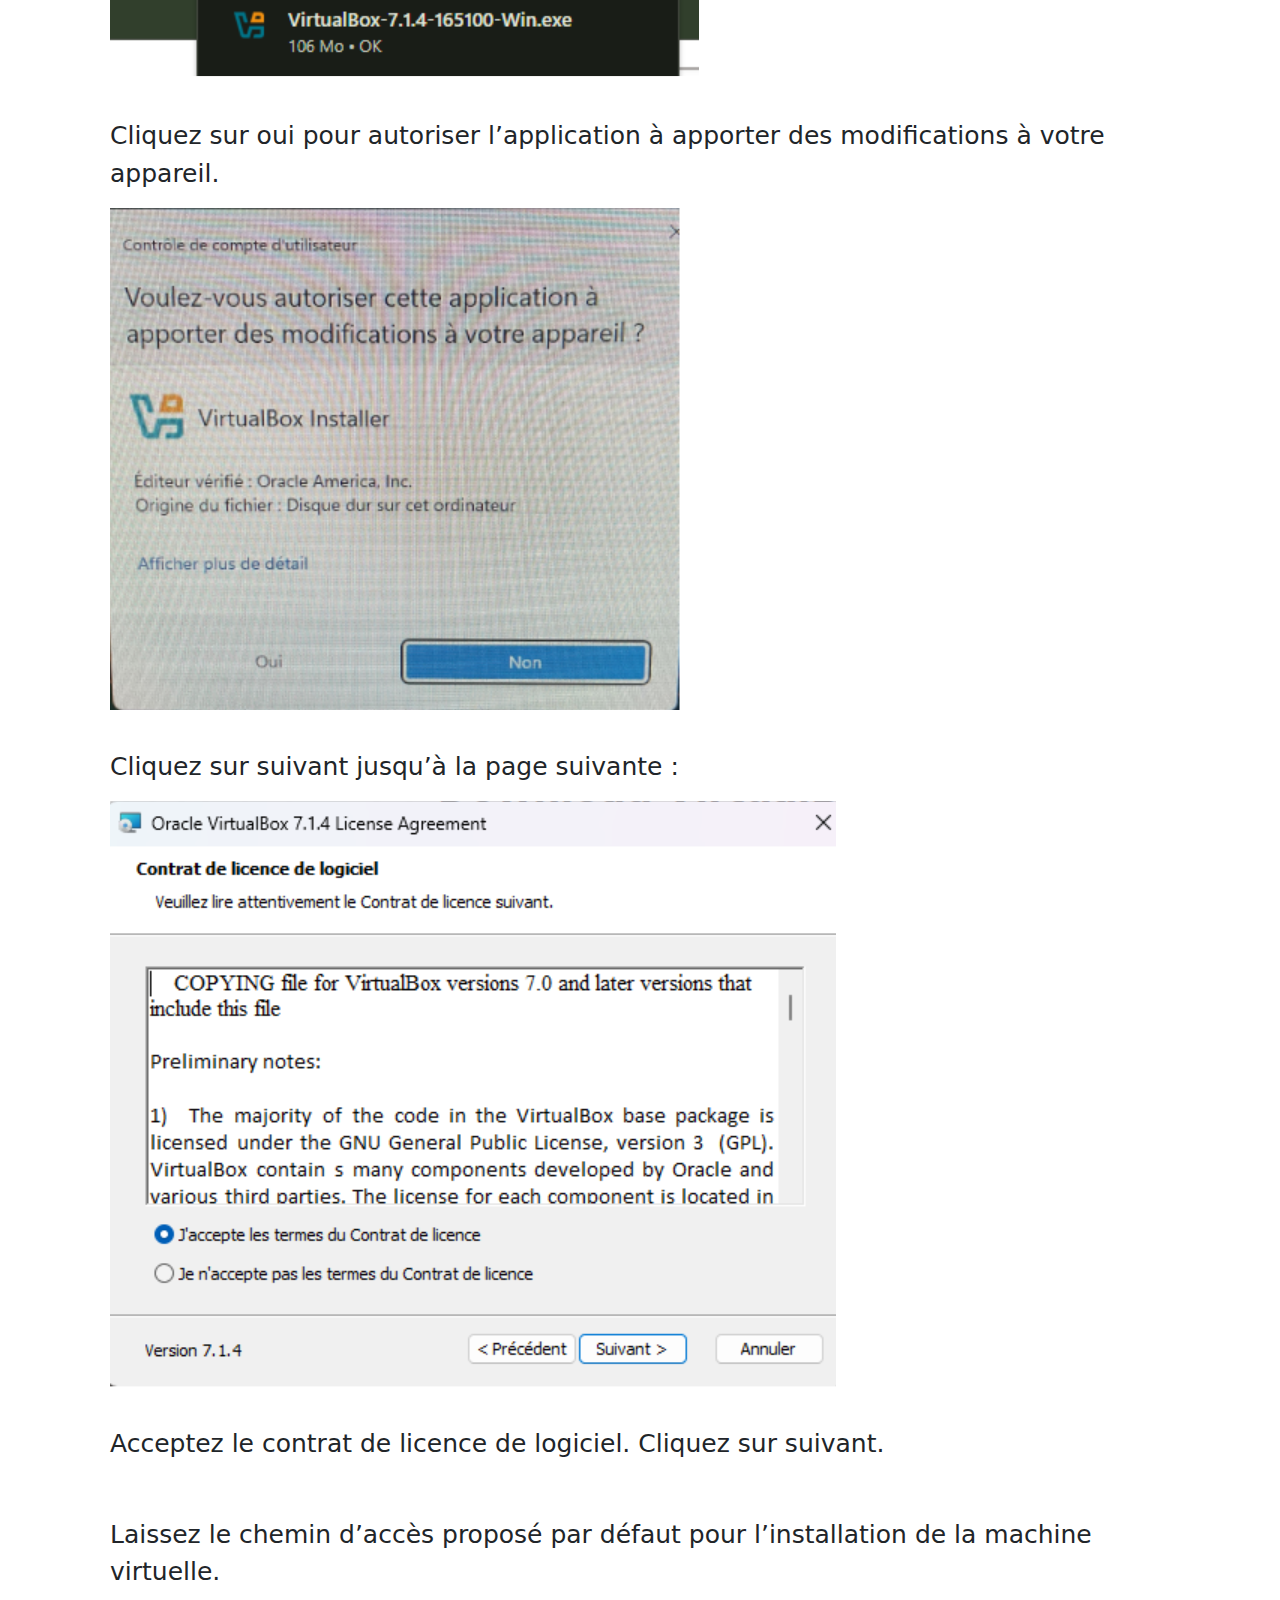
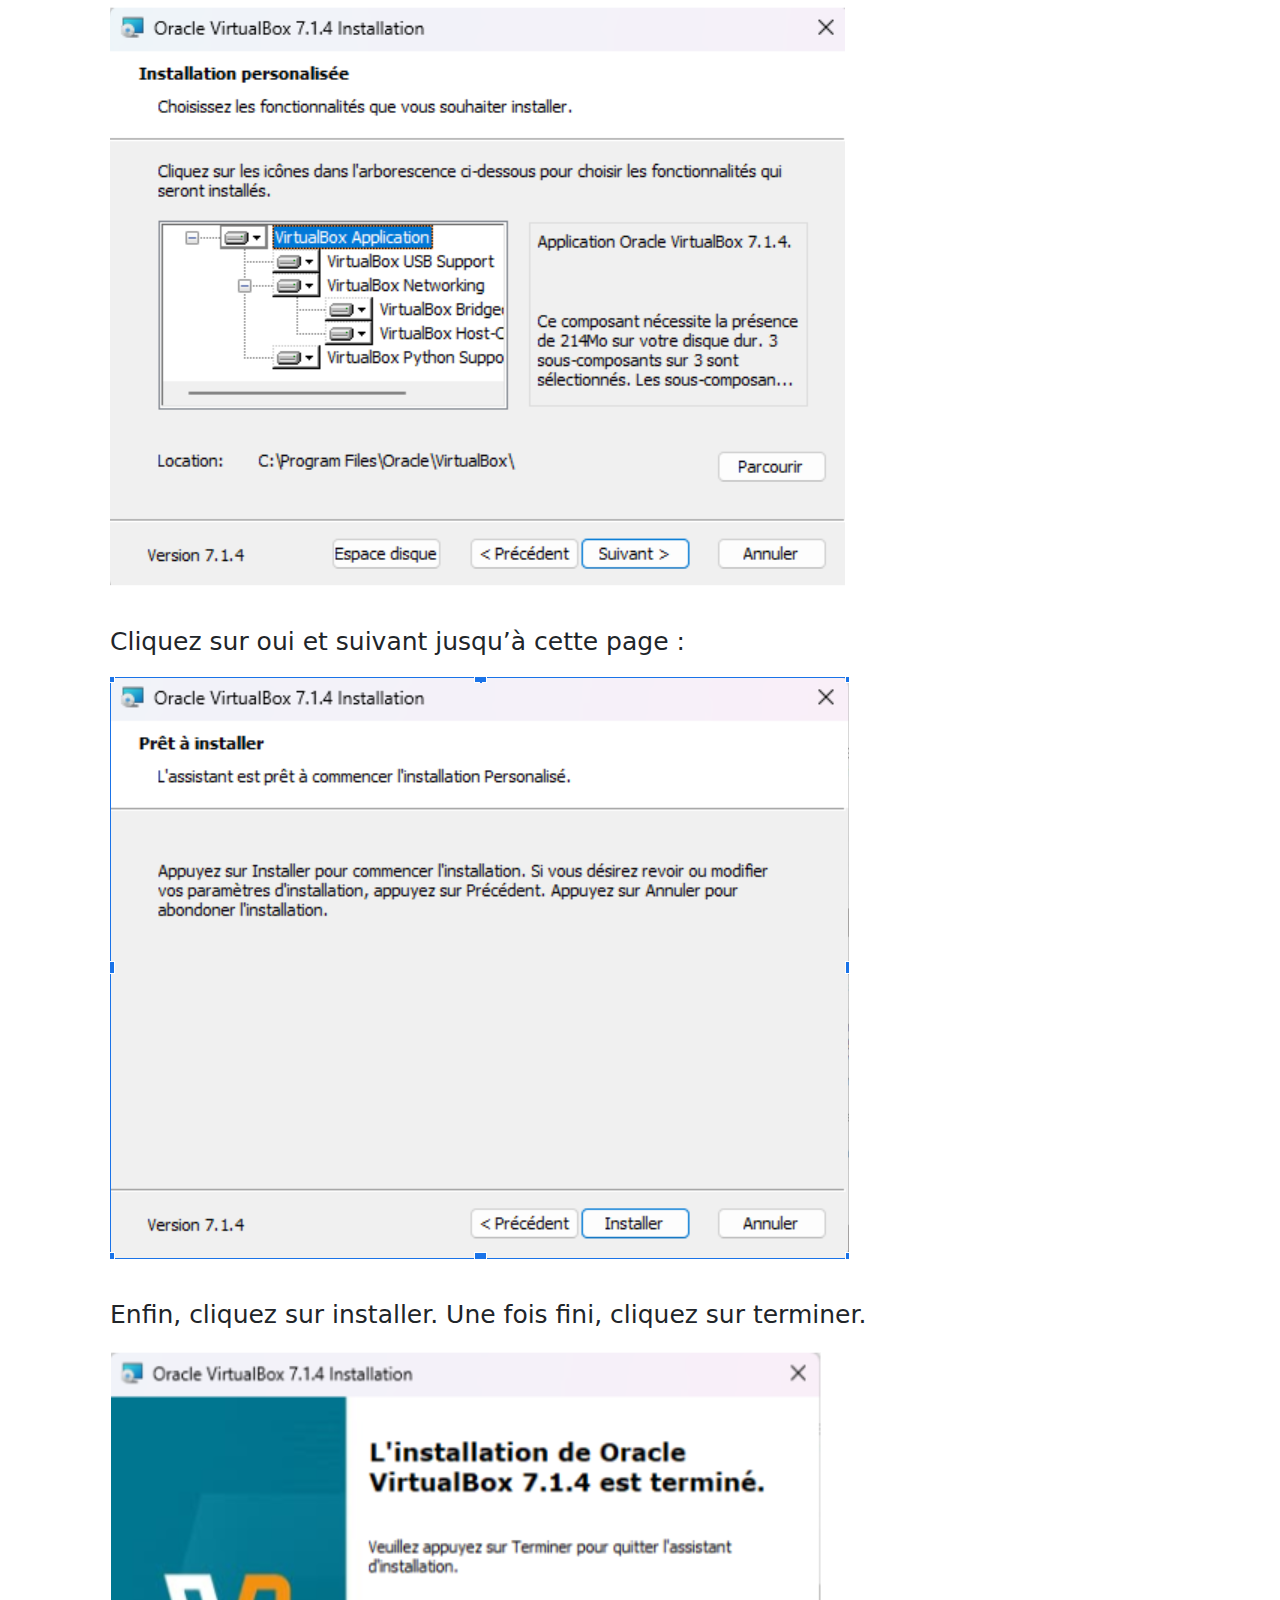
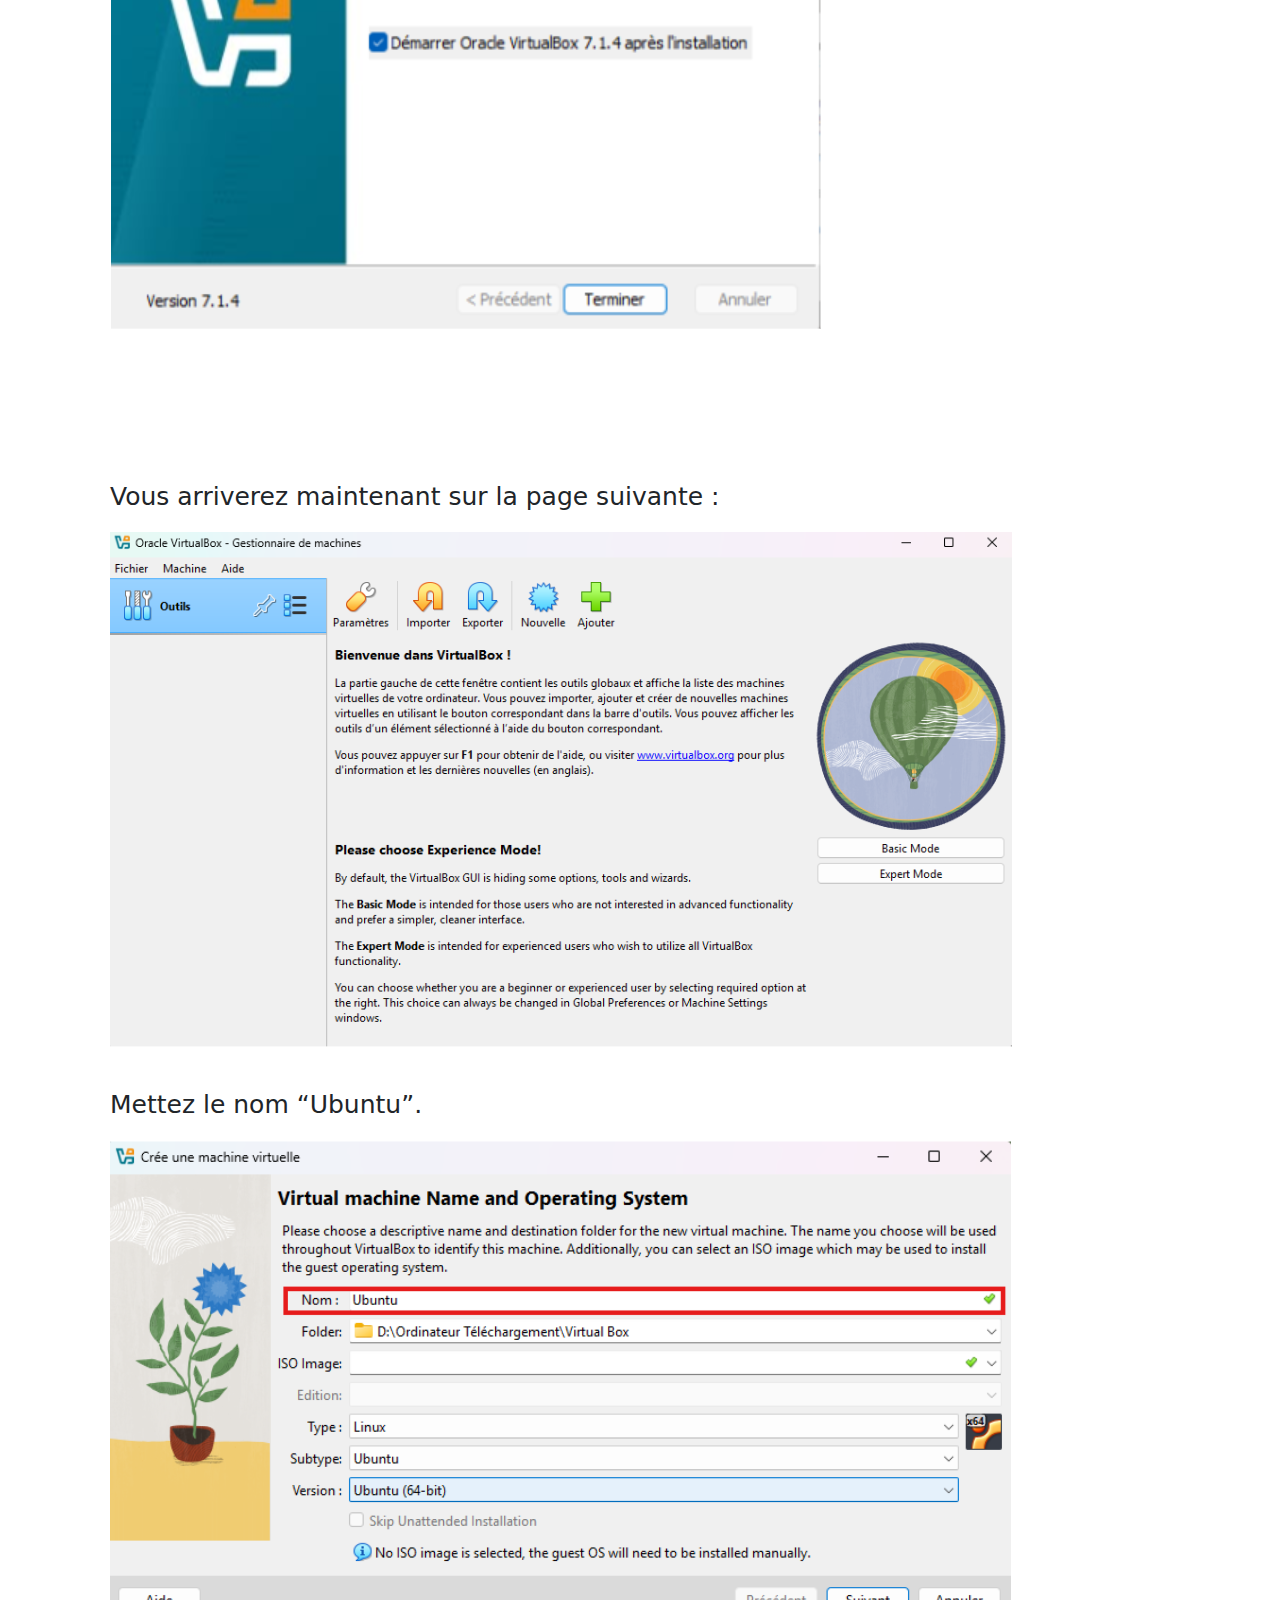
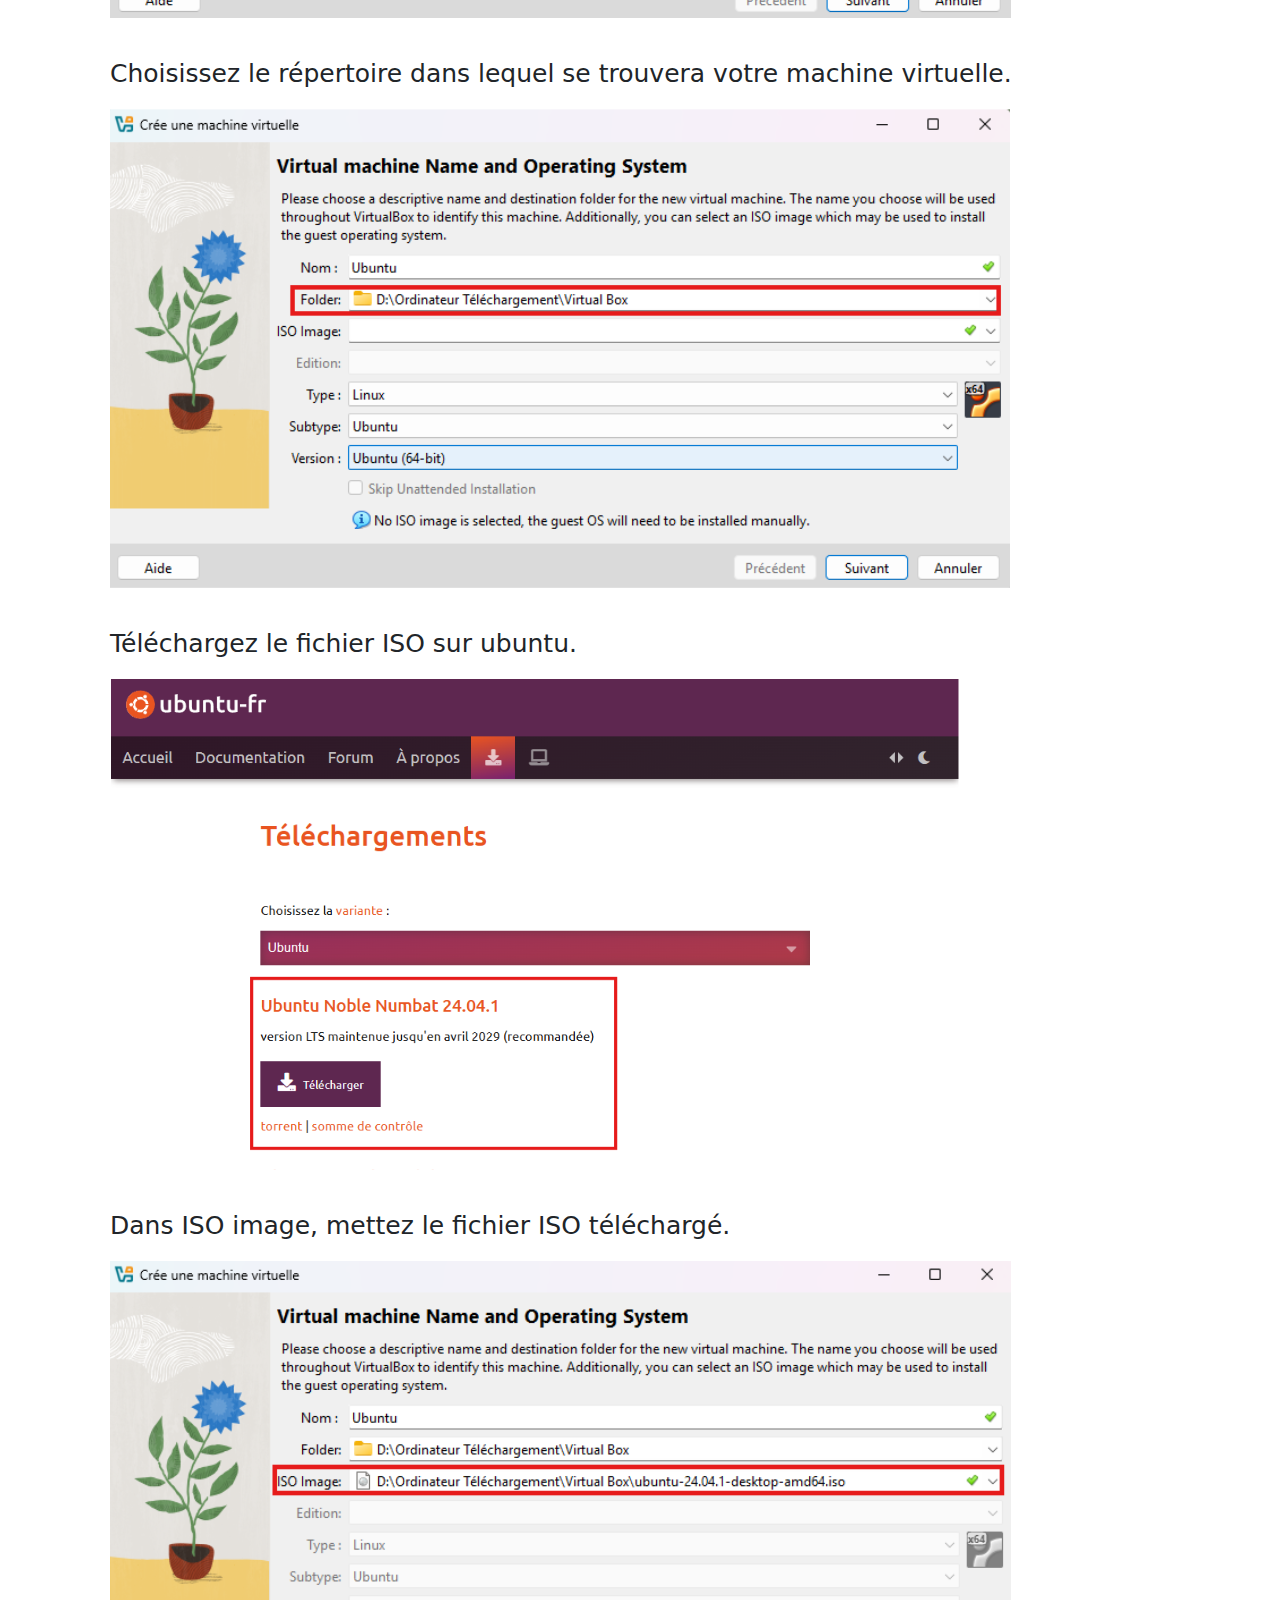
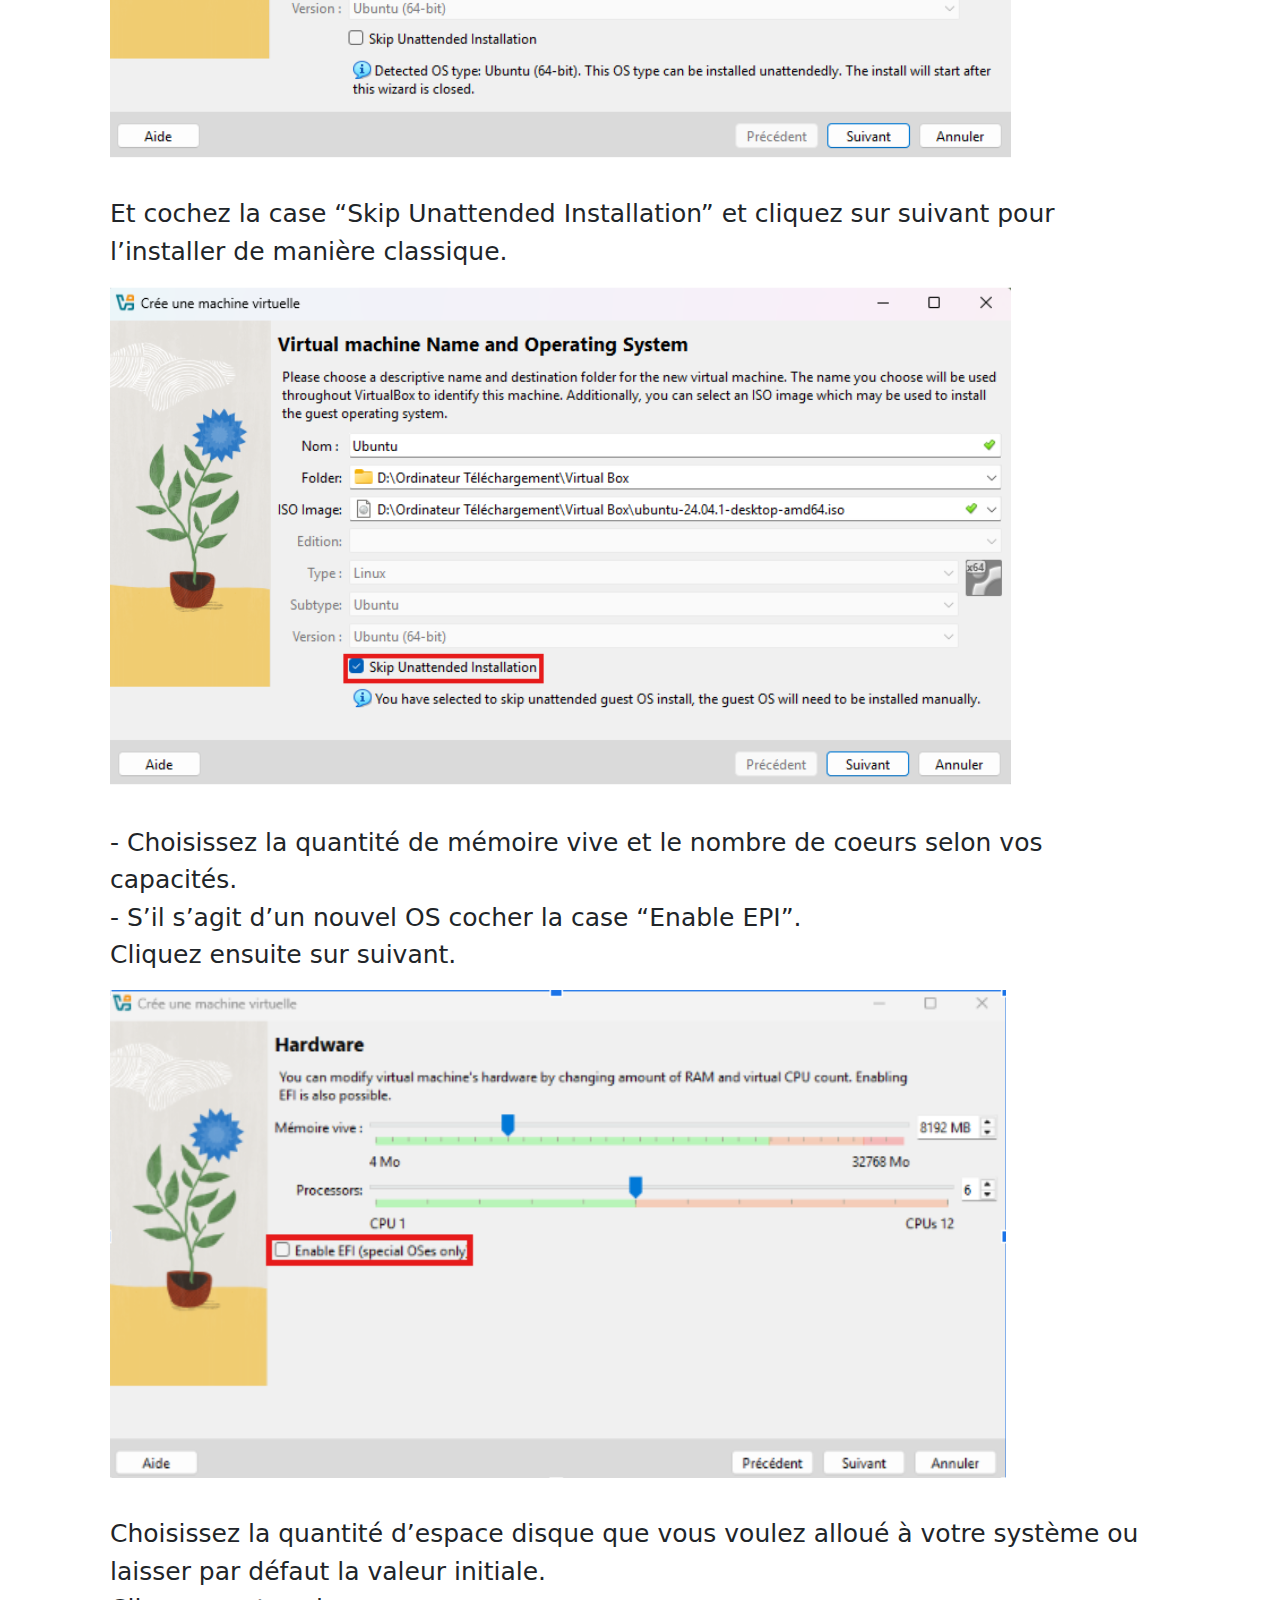
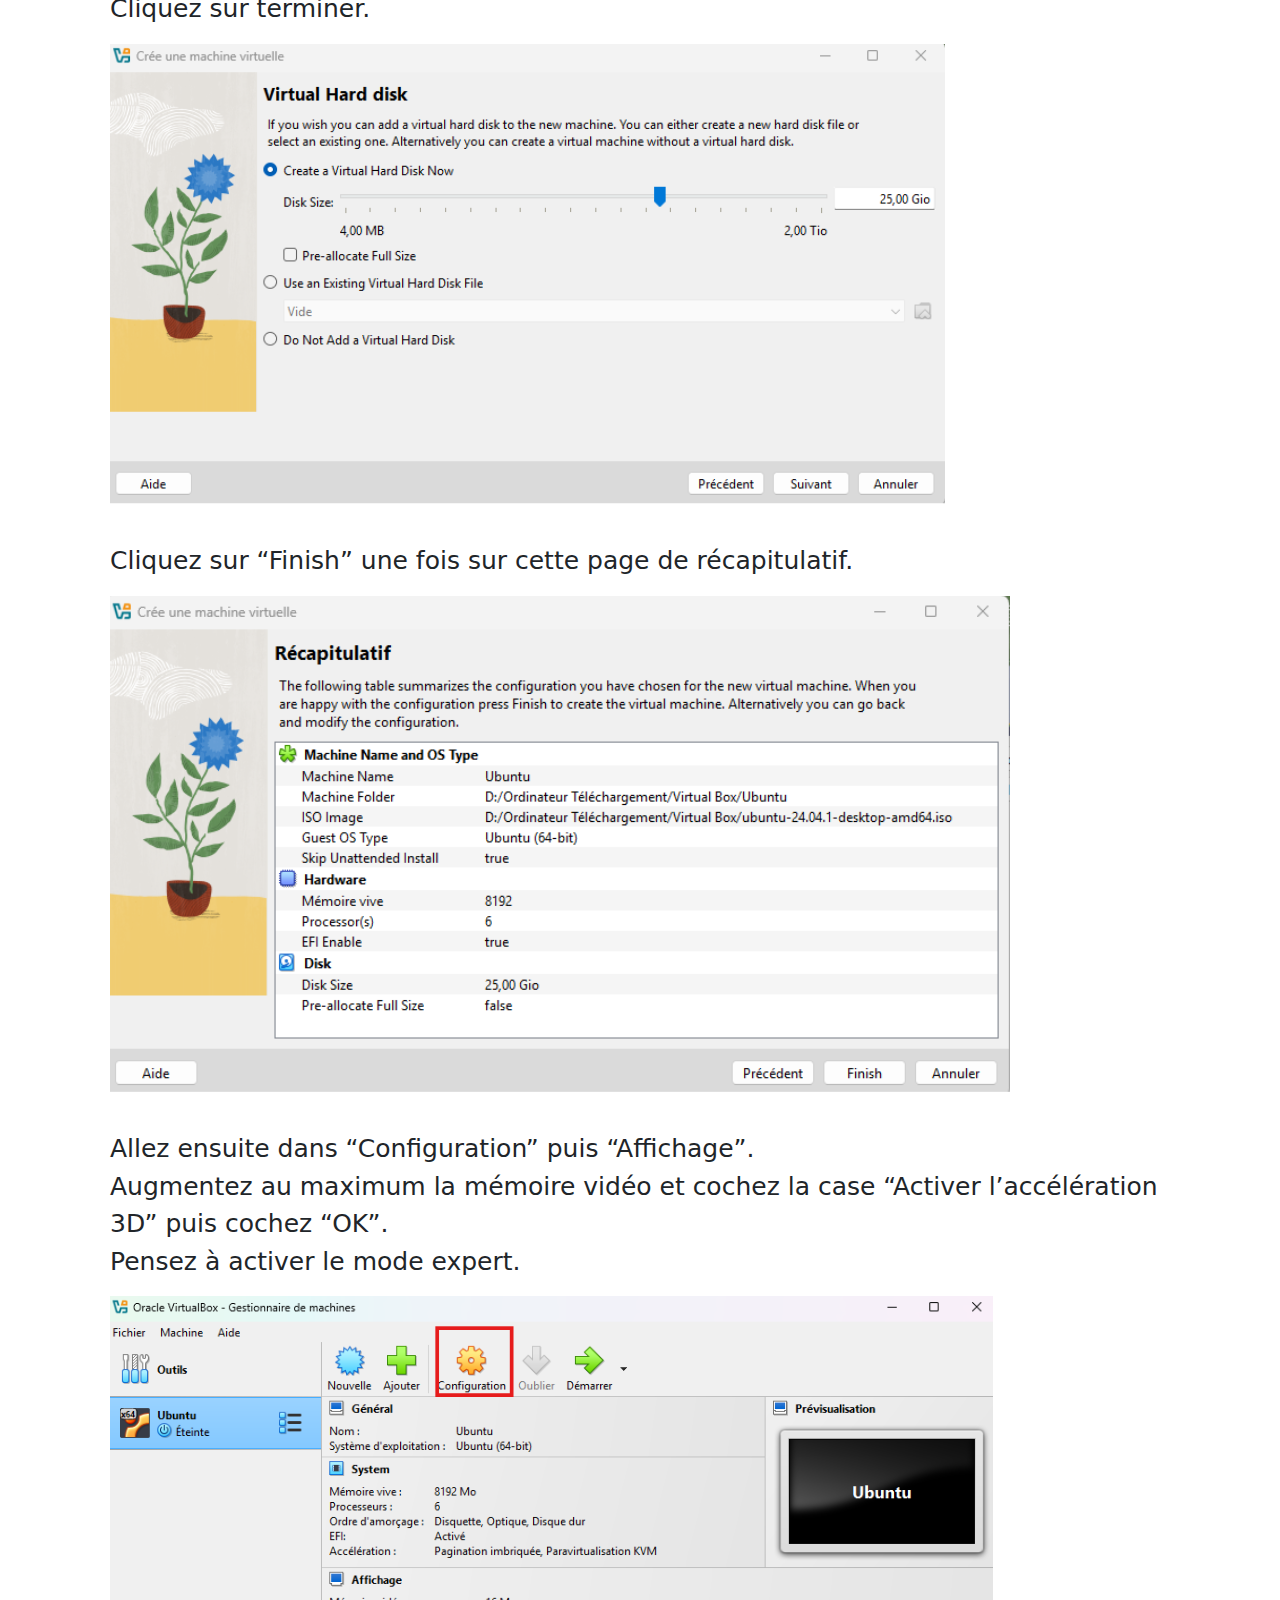
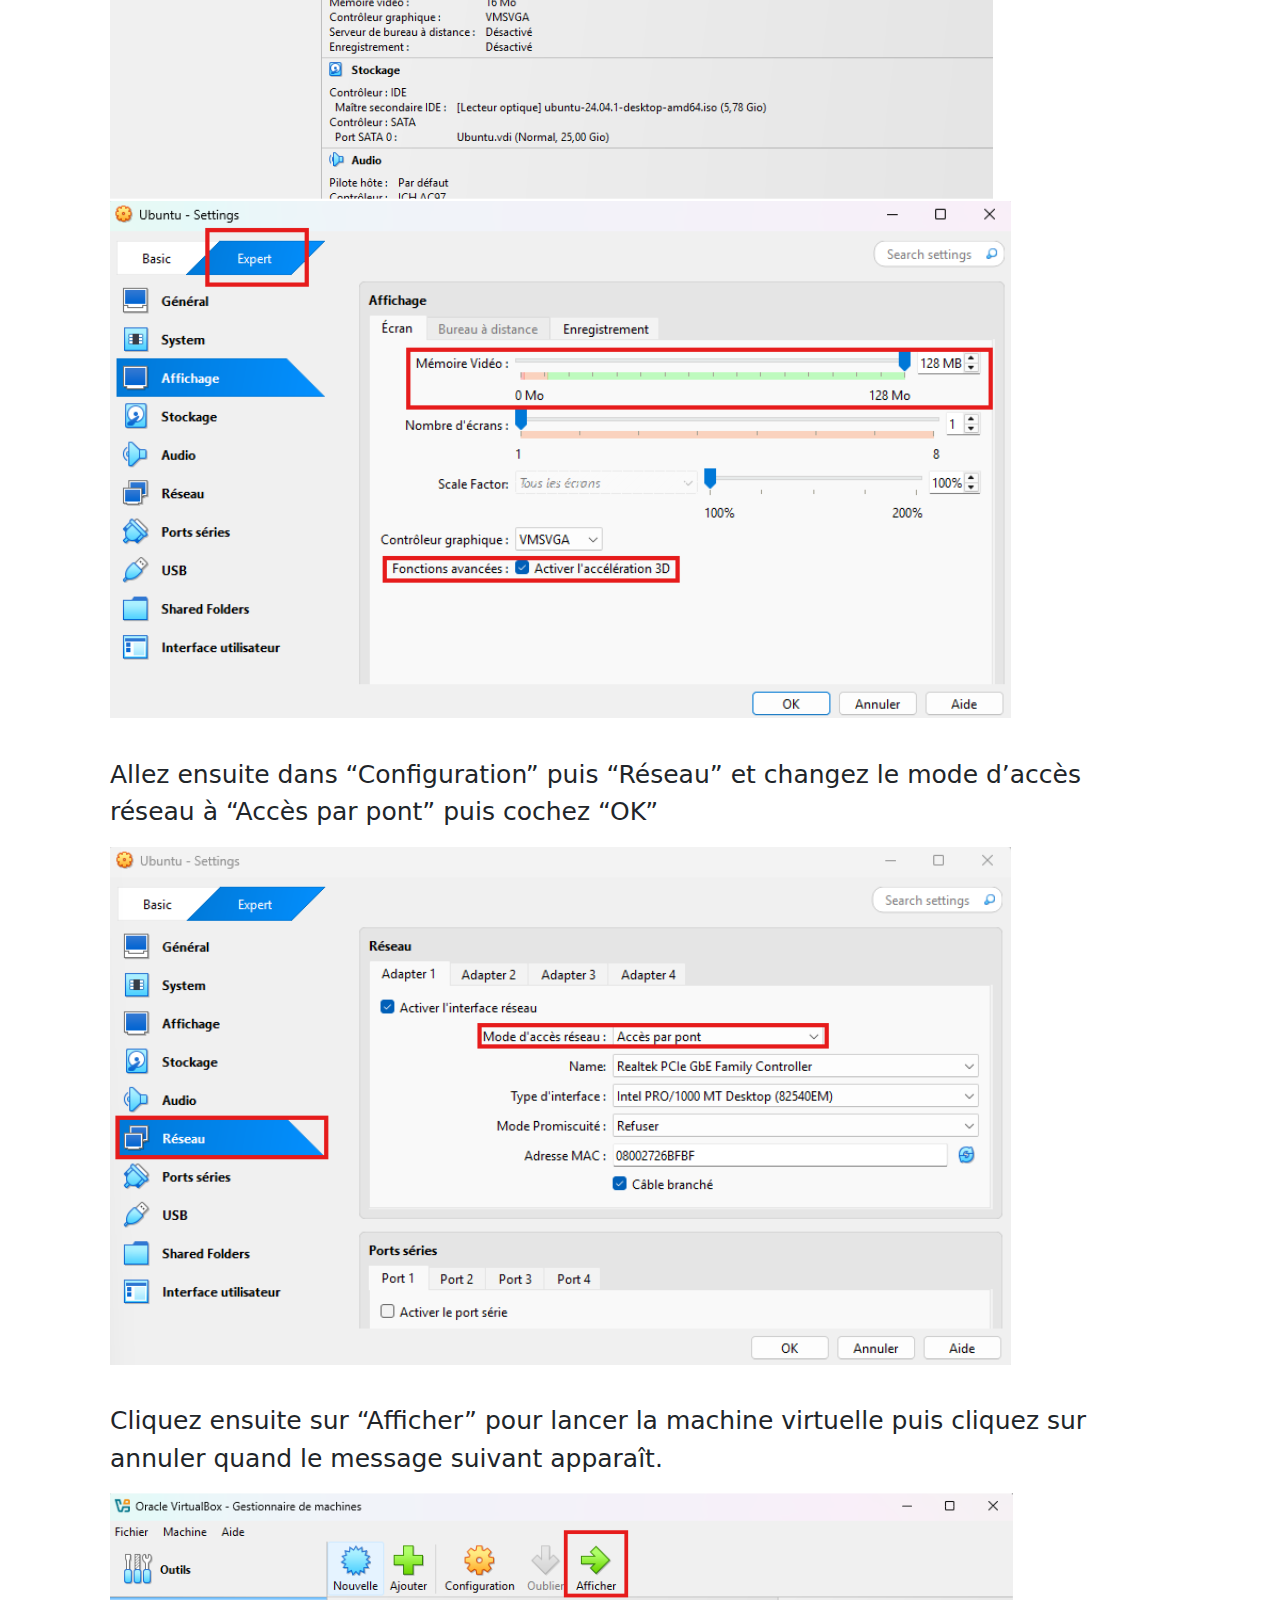
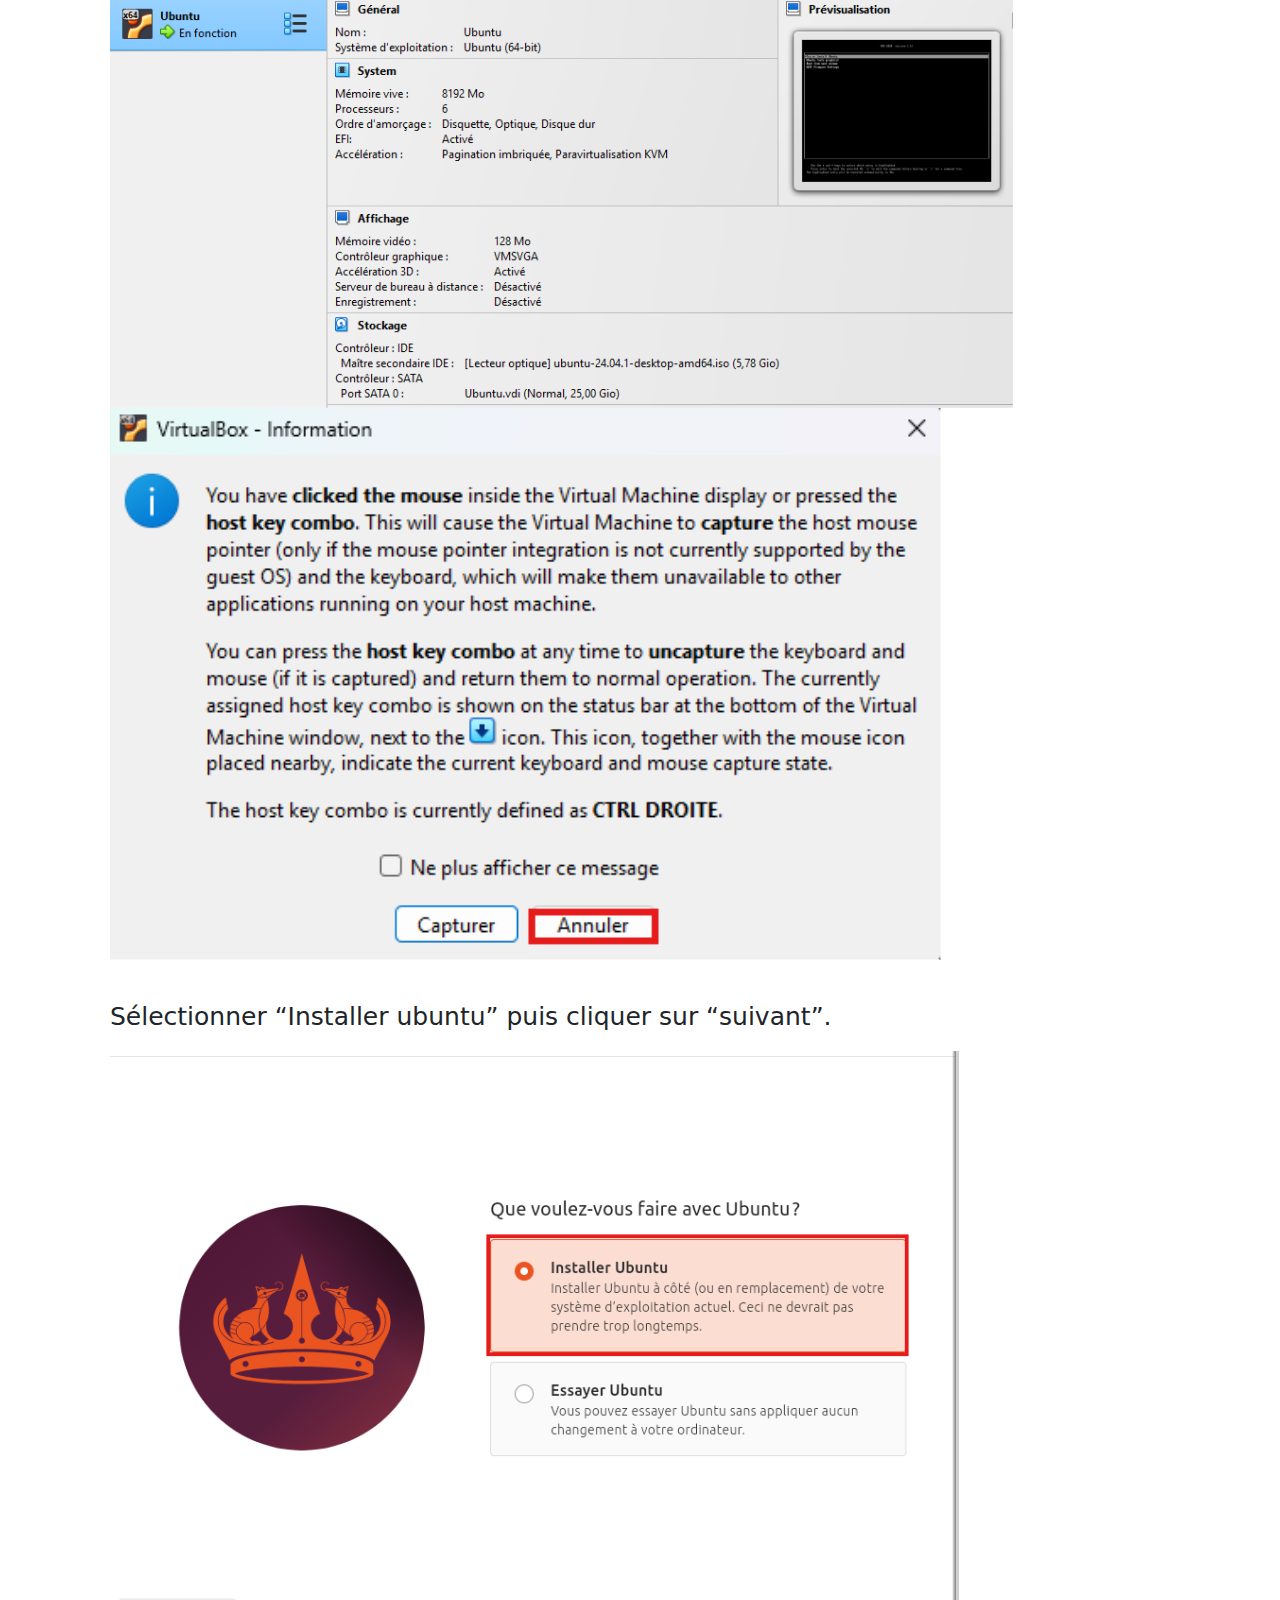
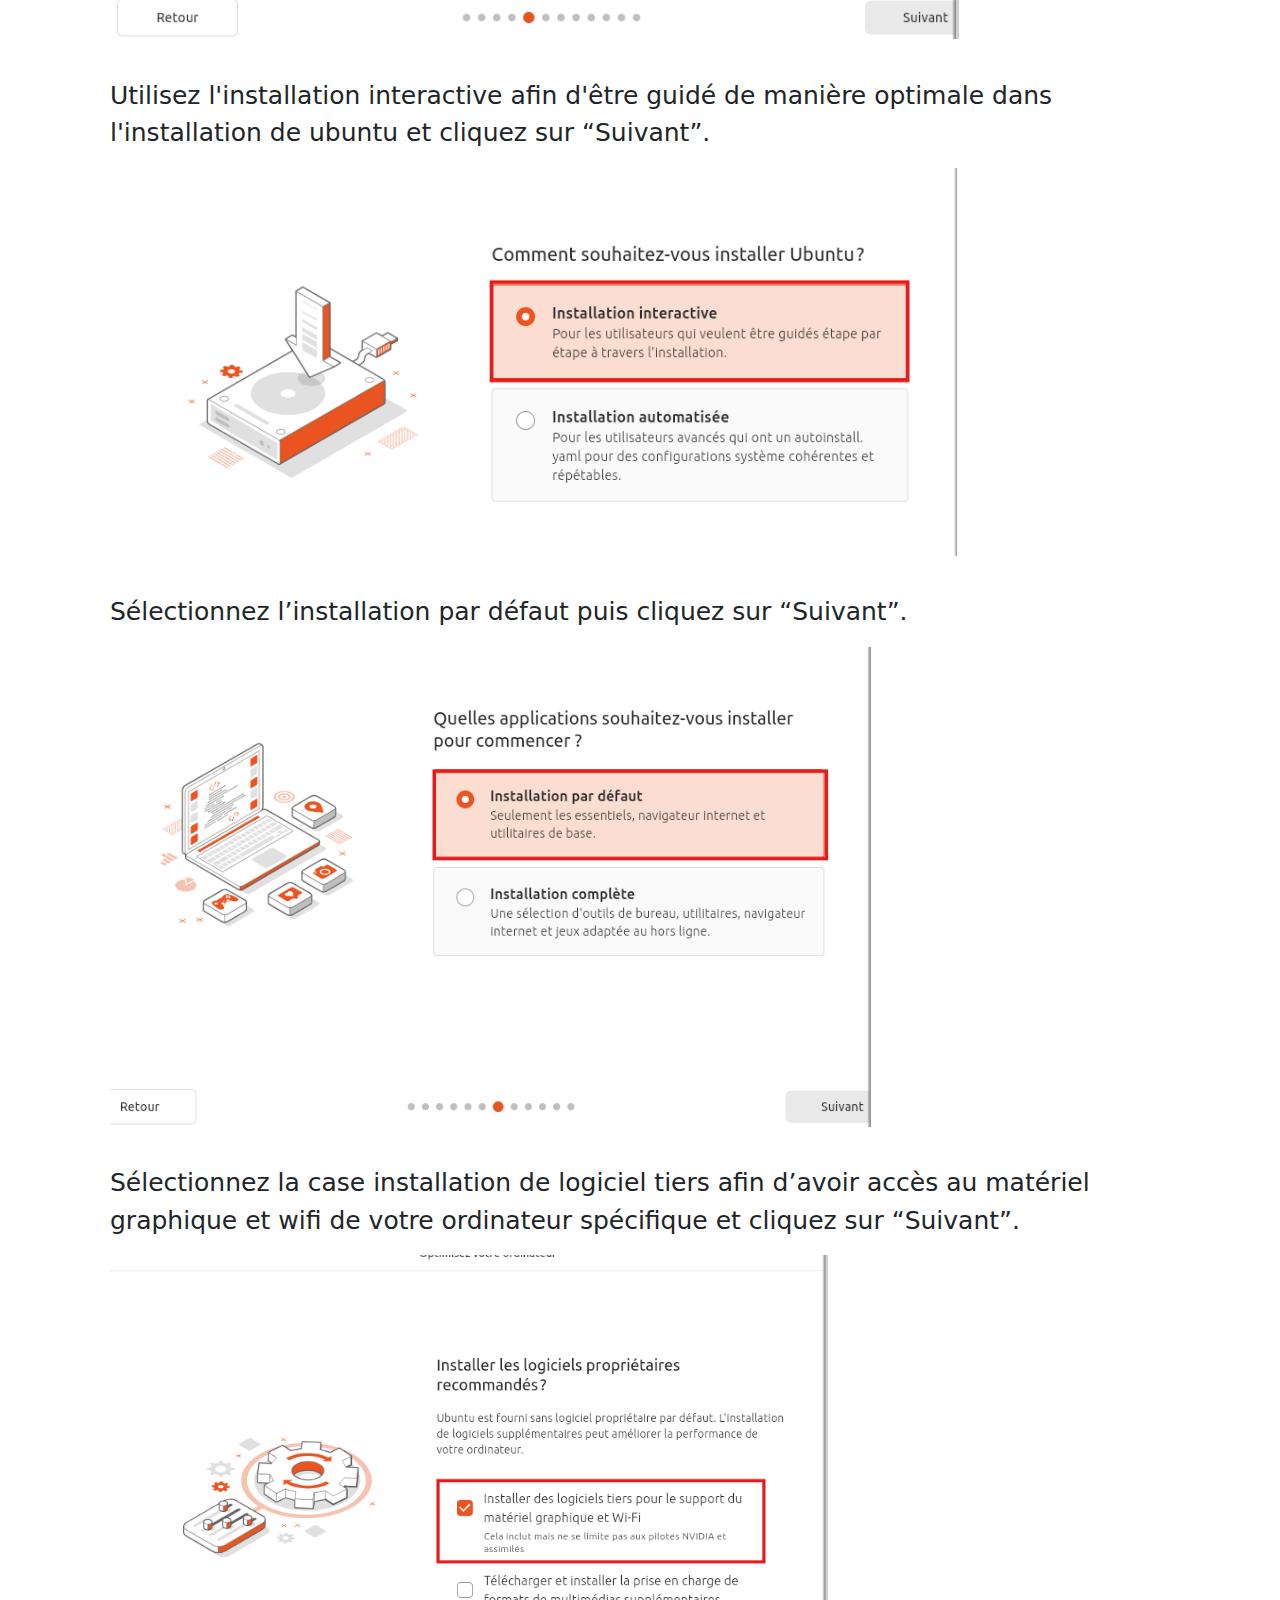
<file: assets/page/creationMV.html>
<!DOCTYPE html>
<!DOCTYPE html>
<html lang="fr">
<head>
  <meta charset="UTF-8">
  <meta name="viewport" content="width=device-width, initial-scale=1.0">
  <link rel="stylesheet" href="../css/style.css">
  <title>Machine Virtuelle</title>
  <link
          href="https://cdn.jsdelivr.net/npm/bootstrap@5.3.3/dist/css/bootstrap.min.css"
          rel="stylesheet"
          integrity="sha384-QWTKZyjpPEjISv5WaRU9OFeRpok6YctnYmDr5pNlyT2bRjXh0JMhjY6hW+ALEwIH"
          crossorigin="anonymous">
</head>
<body>
  <!-- Navbar -->
  <nav class="navbar navbar-expand-lg navbar-light bg-light">
    <div class="container-fluid">
      <!-- Logo à gauche -->
      <a class="navbar-brand" href="#">
        <img src="../image/virtualbox_logo.png" alt="Logo"> <!-- Remplacez ce lien par l'URL de votre logo -->
      </a>
      <div class="collapse navbar-collapse" id="navbarNav">
        <ul class="navbar-nav">
          <!-- Lien simple vers Introduction -->
          <li class="nav-item">
            <a class="nav-link" href="../../index.html">
              Introduction au travail
            </a>
          </li>
          <!-- Lien simple vers Création MV -->
          <li class="nav-item">
            <a class="nav-link" href="creationMV.html">
              Création MV
            </a>
          </li>
          <!-- Menu déroulant Utilisation MV -->
          <li class="nav-item dropdown">
            <a class="nav-link dropdown-toggle" href="#" id="navbarDropdownUtilisation" role="button" data-bs-toggle="dropdown" aria-expanded="false">
              Utilisation MV
            </a>
            <ul class="dropdown-menu" aria-labelledby="navbarDropdownUtilisation">
              <li><a class="dropdown-item" href="creationAdmin.html">Création administrateur</a></li>
              <li><a class="dropdown-item" href="creationUtilisateurs.html">Création d'utilisateurs</a></li>
              <li><a class="dropdown-item" href="creationGroupe.html">Création groupe</a></li>
              <li><a class="dropdown-item" href="personnalisationPrompt.html">Personnalisation Prompt</a></li>
            </ul>
          </li>
          <!-- Menu déroulant vers Configuration et déploiement -->
          <li class="nav-item dropdown">
            <a class="nav-link dropdown-toggle" href="#" id="navbarDropdownDeploiement" role="button" data-bs-toggle="dropdown" aria-expanded="false">
              Configuration et Déploiement 
            </a>
            <ul class="dropdown-menu" aria-labelledby="navbarDropdownDeploiement">
              <li><a class="dropdown-item" href="configurationServiceWeb.html">Configuration Service Web</a></li>
              <li><a class="dropdown-item" href="WebStormPourDéploiement.html">WebStorm Pour le Déploiement</a></li>
            </ul>
          </li>
        </ul>
      </div>
    </div>
  </nav>
  <div class="installation_mv">
    <h1>Installer une machine virtuelle :</h1>
    <p>
      Tapez dans la barre de recherche d’un navigateur "VirtualBox".
    </p>
    <img src="../image/screen_site_VirtualBox.PNG">
    <p>
      Une fois arrivé sur cette page, cliquez sur download pour télécharger la dernière version de Virtualbox
    </p>

    <p>
      <br>Après avoir cliqué sur download, sélectionnez le package en fonction du système d’exploitation de votre PC.
    </p>
    <img src="../image/screen_site_VirtualBox2.PNG" alt="Site_VirtualBox">

    <p>
      <br>Cliquez sur l'exécutable Virtualbox téléchargé.
    </p>
    <img src="../image/screen_exeVirtualBox.PNG" alt="exeVirtualBox">

    <p>
      <br>Cliquez sur oui pour autoriser l’application à apporter des modifications à votre appareil.
    </p>
    <img src="../image/screen_autorisationVirtualBox.PNG" alt="autorisationVirtualBox">

    <p>
      <br>Cliquez sur suivant jusqu’à la page suivante :
    </p>
    <img src="../image/screen_contratVirtualBox.PNG" alt="contratVirtualBox">

    <p>
      <br>Acceptez le contrat de licence de logiciel. Cliquez sur suivant.<br>
    </p>

    <p>
      <br>Laissez le chemin d’accès proposé par défaut pour l’installation de la machine virtuelle.
    </p>
    <img src="../image/screen_contratVirtualBox2.PNG" alt="contratVirtualBox">

    <p>
      <br>Cliquez sur oui et suivant jusqu’à cette page :
    </p>
    <img src="../image/screen_installerVirtualBox.PNG" alt="installerVirtualBox">

    <p>
      <br>Enfin, cliquez sur installer. Une fois fini, cliquez sur terminer.
    </p>
    <img src="../image/screen_installerVirtualBox2.PNG" alt="installerVirtualBox">
  </div>
  <div class="configuration_mv">
    <p>
      <br>Vous arriverez maintenant sur la page suivante :
    </p>
    <img src="../image/screen_config_mv.PNG" alt="configVirtualBox">
    <p>
      <br>Mettez le nom “Ubuntu”.
    </p>
    <img src="../image/screen_config_mv2.PNG" alt="configVirtualBox">

    <p>
      <br>Choisissez le répertoire dans lequel se trouvera votre machine virtuelle.
    </p>
    <img src="../image/screen_config_mv3.PNG" alt="configVirtualBox">

    <p>
      <br>Téléchargez le fichier ISO sur ubuntu.
    </p>
    <img src="../image/screen_iso_ubuntu.PNG" alt="site_ubuntu">

    <p>
      <br>Dans ISO image, mettez le fichier ISO téléchargé.
    </p>
    <img src="../image/screen_iso_ubuntu2.PNG" alt="iso_ubuntu">

    <p>
      <br>Et cochez la case “Skip Unattended Installation” et cliquez sur suivant pour l’installer de manière classique.
    </p>
    <img src="../image/screen_config_mv4.PNG" alt="configVirtualBox">

    <p>
      <br>- Choisissez la quantité de mémoire vive et le nombre de coeurs selon vos capacités.
      <br>- S’il s’agit d’un nouvel OS cocher la case “Enable EPI”.
      <br>  Cliquez ensuite sur suivant.
    </p>
    <img src="../image/screen_config_mv5.PNG" alt="configVirtualBox">

    <p>
      <br>Choisissez la quantité d’espace disque que vous voulez alloué à votre système ou laisser par défaut la valeur initiale.
      <br>Cliquez sur terminer.
    </p>
    <img src="../image/screen_config_mv6.PNG" alt="configVirtualBox">

    <p>
      <br>Cliquez sur “Finish” une fois sur cette page de récapitulatif.
    </p>
    <img src="../image/screen_config_mv7.PNG" alt="configVirtualBox">

    <p>
      <br>Allez ensuite dans “Configuration” puis “Affichage”.
      <br>Augmentez au maximum la mémoire vidéo et cochez la case “Activer l’accélération 3D” puis cochez “OK”.
      <br>Pensez à activer le mode expert.
    </p>
    <img src="../image/screen_config_mv8.PNG" alt="configVirtualBox">
    <img src="../image/screen_config_mv9.PNG" alt="configVirtualBox">

    <p>
      <br>Allez ensuite dans “Configuration” puis “Réseau” et changez le mode d’accès réseau à “Accès par pont” puis cochez “OK”
    </p>
    <img src="../image/screen_config_mv10.PNG" alt="configVirtualBox">

    <p>
      <br>Cliquez ensuite sur “Afficher” pour lancer la machine virtuelle puis cliquez sur annuler quand le message suivant apparaît.
    </p>
    <img src="../image/screen_config_mv11.PNG" alt="configVirtualBox">
    <img src="../image/screen_config_mv12.PNG" alt="configVirtualBox">
    <p>
      <br>Sélectionner “Installer ubuntu” puis cliquer sur “suivant”.
    </p>
    <img src="../image/screen_config_mv13.PNG" alt="configVirtualBox">

    <p>
      <br>Utilisez l'installation interactive afin d'être guidé de manière optimale dans l'installation de ubuntu et cliquez sur “Suivant”.
    </p>
    <img src="../image/screen_config_mv14.PNG" alt="configVirtualBox">

    <p>
      <br>Sélectionnez l’installation par défaut puis cliquez sur “Suivant”.
    </p>
    <img src="../image/screen_config_mv15.PNG" alt="configVirtualBox">


    <p>
      <br>Sélectionnez la case installation de logiciel tiers afin d’avoir accès au matériel graphique et wifi de votre ordinateur spécifique et cliquez sur “Suivant”.
    </p>
    <img src="../image/screen_config_mv16.PNG" alt="configVirtualBox">


    <p>
      <br>Sélectionnez “Effacer le disque et installer Ubuntu” pour commencer avec une machine virtuelle vierge et cliquez sur “Suivant”.
    </p>
    <img src="../image/screen_config_mv17.PNG" alt="configVirtualBox">
   .
    <p>
      <br>Entrez les données nécessaires à la création de votre compte et cliquez sur “Suivant”
    </p>
    <img src="../image/screen_config_mv18.PNG" alt="configVirtualBox">

    <p>
      <br>-Sélectionnez le fuseau horaire de votre région.
    </p>
    <img src="../image/screen_config_mv19.PNG" alt="configVirtualBox">

    <p>
      <br>Cliquez sur “Installer”.
    </p>
    <img src="../image/screen_config_mv20.PNG" alt="configVirtualBox">

    <p>
      <br>Une installation devrait se lancer.
    </p>
    <img src="../image/screen_config_mv21.PNG" alt="InstallationVirtualBox">

    <p>
      <br>Puis enfin sélectionnez “Redémarrer maintenant”.
    </p>
    <img src="../image/screen_config_mv22.PNG" alt="InstallationVirtualBox">
    <p>
      <br>Ensuite le redémarrage devrait se lancer.
    </p>

    <p>
      <br>Puis pour terminer votre session va se lancer et vous devrez entrer le mot de passe sélectionné précédemment.
    </p>
    <img src="../image/screen_config_mv23.PNG" alt="InstallationVirtualBox">

    <p>
      <br>Puis, vous aurez accès à cette page qui est l’interface et qui montre la fin de l’installation de linux dans la machine virtuelle.
    </p>
    <img src="../image/screen_config_mv24.PNG" alt="InstallationVirtualBoxReussie">
  </div>
  <!-- Pied de page -->
  <footer class="bg-dark text-light py-4 mt-5">
    <div class="container">
      <div class="row">
        <div class="col-md-4">
          <h1>Coordonnées</h1>
          <p>
            <a href="https://www.google.com/maps/search/?q=123+Rue+de+l'Entreprise,+75000+Paris,+France" target="_blank">123 Rue de l'Entreprise, 75000 Paris, France</a><br>
            Téléphone : 01 23 45 67 89<br>
            Email : <a href="mailto:info@entreprise.fr">info@entreprise.fr</a>
          </p>
        </div>
        <div class="col-md-4">
          <h1>À propos</h1>
          <p>
            Ce site est réalisé par les étudiants<br>de l'IUT de Paris Cité :<br>Afshar MOHAMED AJMALDEEN,<br>Johann TIXIER,<br>Dany LIM,<br>Sarah XU
          </p>
        </div>
        <div class="col-md-4">
          <h5>Suivez-nous</h5>
          <ul class="list-unstyled">
            <li><a href="https://www.facebook.com/entreprise" target="_blank"><img src="../image/facebook.png" height = "50" width = "50" alt = "logo facebook"></a></li>
            <li><a href="https://www.twitter.com/entreprise" target="_blank"><img src="../image/twitter.png" height = "50" width = "50" alt="logo X"></a></li>
            <li><a href="https://www.instagram.com/entreprise" target="_blank"><img src="../image/instagram.png" height = "50" width = "50" alt="logo Insta"></a></li>
            <li><a href="https://www.linkedin.com/company/entreprise" target="_blank"><img src="../image/linkedin.png" height = "50" width = "50" alt="logo linkdin"></a></li>
          </ul>
        </div>
      </div>
      <hr class="border-light">
      <div class="text-center">
        <p>&copy; 2025 Mon Site Web. Tous droits réservés.</p>
      </div>
    </div>
  </footer>

  <!-- Scripts Bootstrap -->
  <script
          src="https://cdn.jsdelivr.net/npm/bootstrap@5.3.3/dist/js/bootstrap.bundle.min.js"
          integrity="sha384-YvpcrYf0tY3lHB60NNkmXc5s9fDVZLESaAA55NDzOxhy9GkcIdslK1eN7N6jIeHz"
          crossorigin="anonymous"></script>
</body>
</html>
</file>
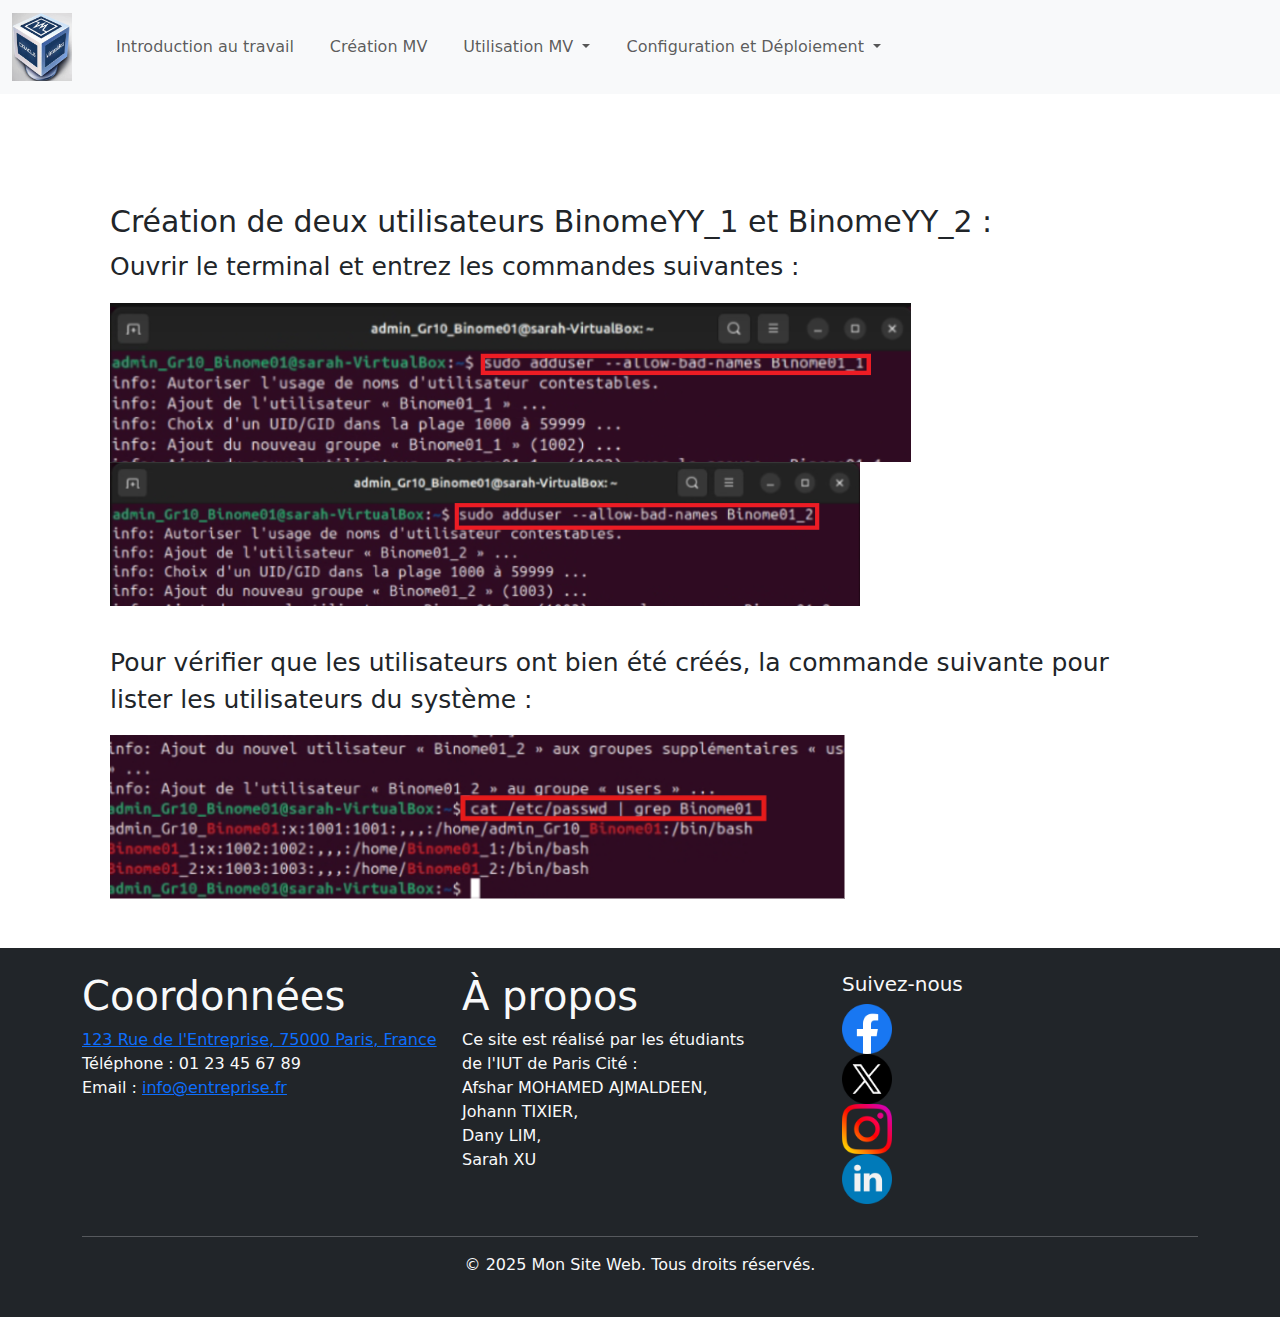
<file: assets/page/creationUtilisateurs.html>
<!DOCTYPE html>
<!DOCTYPE html>
<html lang="fr">
<head>
  <meta charset="UTF-8">
  <meta name="viewport" content="width=device-width, initial-scale=1.0">
  <link rel="stylesheet" href="../css/style.css">
  <title>Machine Virtuelle</title>
  <link
          href="https://cdn.jsdelivr.net/npm/bootstrap@5.3.3/dist/css/bootstrap.min.css"
          rel="stylesheet"
          integrity="sha384-QWTKZyjpPEjISv5WaRU9OFeRpok6YctnYmDr5pNlyT2bRjXh0JMhjY6hW+ALEwIH"
          crossorigin="anonymous">
</head>
<body>
<!-- Navbar -->
<nav class="navbar navbar-expand-lg navbar-light bg-light">
  <div class="container-fluid">
    <!-- Logo à gauche -->
    <a class="navbar-brand" href="../../index.html">
      <img src="../image/virtualbox_logo.png" alt="Logo" class="img-fluid"> 
    </a>
    <!-- Bouton Toggle pour mobile -->
    <button class="navbar-toggler" type="button" data-bs-toggle="collapse" data-bs-target="#navbarNav" aria-controls="navbarNav" aria-expanded="false" aria-label="Toggle navigation">
      <span class="navbar-toggler-icon"></span>
    </button>
    <div class="collapse navbar-collapse" id="navbarNav">
      <ul class="navbar-nav">
        <!-- Lien simple vers Introduction -->
        <li class="nav-item">
          <a class="nav-link" href="../../index.html">
            Introduction au travail
          </a>
        </li>
        <!-- Lien simple vers Création MV -->
        <li class="nav-item">
          <a class="nav-link" href="creationMV.html">
            Création MV
          </a>
        </li>
        <!-- Menu déroulant Utilisation MV -->
        <li class="nav-item dropdown">
          <a class="nav-link dropdown-toggle" href="#" id="navbarDropdownUtilisation" role="button" data-bs-toggle="dropdown" aria-expanded="false">
            Utilisation MV
          </a>
          <ul class="dropdown-menu" aria-labelledby="navbarDropdownUtilisation">
            <li><a class="dropdown-item" href="creationAdmin.html">Création administrateur</a></li>
            <li><a class="dropdown-item" href="creationUtilisateurs.html">Création d'utilisateurs</a></li>
            <li><a class="dropdown-item" href="creationGroupe.html">Création groupe</a></li>
            <li><a class="dropdown-item" href="personnalisationPrompt.html">Personnalisation Prompt</a></li>
          </ul>
        </li>
        <!-- Menu déroulant vers Configuration et déploiement -->
        <li class="nav-item dropdown">
          <a class="nav-link dropdown-toggle" href="#" id="navbarDropdownDeploiement" role="button" data-bs-toggle="dropdown" aria-expanded="false">
            Configuration et Déploiement 
          </a>
          <ul class="dropdown-menu" aria-labelledby="navbarDropdownDeploiement">
            <li><a class="dropdown-item" href="configurationServiceWeb.html">Configuration Service Web</a></li>
            <li><a class="dropdown-item" href="WebStormPourDéploiement.html">WebStorm Pour le Déploiement</a></li>
          </ul>
        </li>
      </ul>
    </div>
  </div>
</nav>
  <section class="creation_utilisateurs">
    <h1>Création de deux utilisateurs BinomeYY_1 et BinomeYY_2 :</h1>
    <p>
      Ouvrir le terminal et entrez les commandes suivantes :
    </p>
    <img src="../image/screen_creation_util3.PNG" alt="configVirtualBox" class="img-fluid"> <!-- Image responsive -->
    <br>
    <img src="../image/screen_creation_util4.PNG" alt="configVirtualBox" class="img-fluid"> <!-- Image responsive -->

    <p>
      <br>Pour vérifier que les utilisateurs ont bien été créés, la commande suivante pour lister les utilisateurs du système :
    </p>
    <img src="../image/screen_creation_util5.PNG" alt="configVirtualBox" class="img-fluid"> <!-- Image responsive -->

  </section>
  <!-- Pied de page -->
  <footer class="bg-dark text-light py-4 mt-5">
    <div class="container">
      <div class="row">
        <div class="col-md-4">
          <h1>Coordonnées</h1>
          <p>
            <a href="https://www.google.com/maps/search/?q=123+Rue+de+l'Entreprise,+75000+Paris,+France" target="_blank">123 Rue de l'Entreprise, 75000 Paris, France</a><br>
            Téléphone : 01 23 45 67 89<br>
            Email : <a href="mailto:info@entreprise.fr">info@entreprise.fr</a>
          </p>
        </div>
        <div class="col-md-4">
          <h1>À propos</h1>
          <p>
            Ce site est réalisé par les étudiants<br>de l'IUT de Paris Cité :<br>Afshar MOHAMED AJMALDEEN,<br>Johann TIXIER,<br>Dany LIM,<br>Sarah XU
          </p>
        </div>
        <div class="col-md-4">
          <h5>Suivez-nous</h5>
          <ul class="list-unstyled">
            <li><a href="https://www.facebook.com/entreprise" target="_blank"><img src="../image/facebook.png" height = "50" width = "50" alt = "logo facebook"></a></li>
            <li><a href="https://www.twitter.com/entreprise" target="_blank"><img src="../image/twitter.png" height = "50" width = "50" alt="logo X"></a></li>
            <li><a href="https://www.instagram.com/entreprise" target="_blank"><img src="../image/instagram.png" height = "50" width = "50" alt="logo Insta"></a></li>
            <li><a href="https://www.linkedin.com/company/entreprise" target="_blank"><img src="../image/linkedin.png" height = "50" width = "50" alt="logo linkdin"></a></li>
          </ul>
        </div>
      </div>
      <hr class="border-light">
      <div class="text-center">
        <p>&copy; 2025 Mon Site Web. Tous droits réservés.</p>
      </div>
    </div>
  </footer>

  <!-- Scripts Bootstrap -->
  <script
          src="https://cdn.jsdelivr.net/npm/bootstrap@5.3.3/dist/js/bootstrap.bundle.min.js"
          integrity="sha384-YvpcrYf0tY3lHB60NNkmXc5s9fDVZLESaAA55NDzOxhy9GkcIdslK1eN7N6jIeHz"
          crossorigin="anonymous"></script>
</body>
</html>
</file>
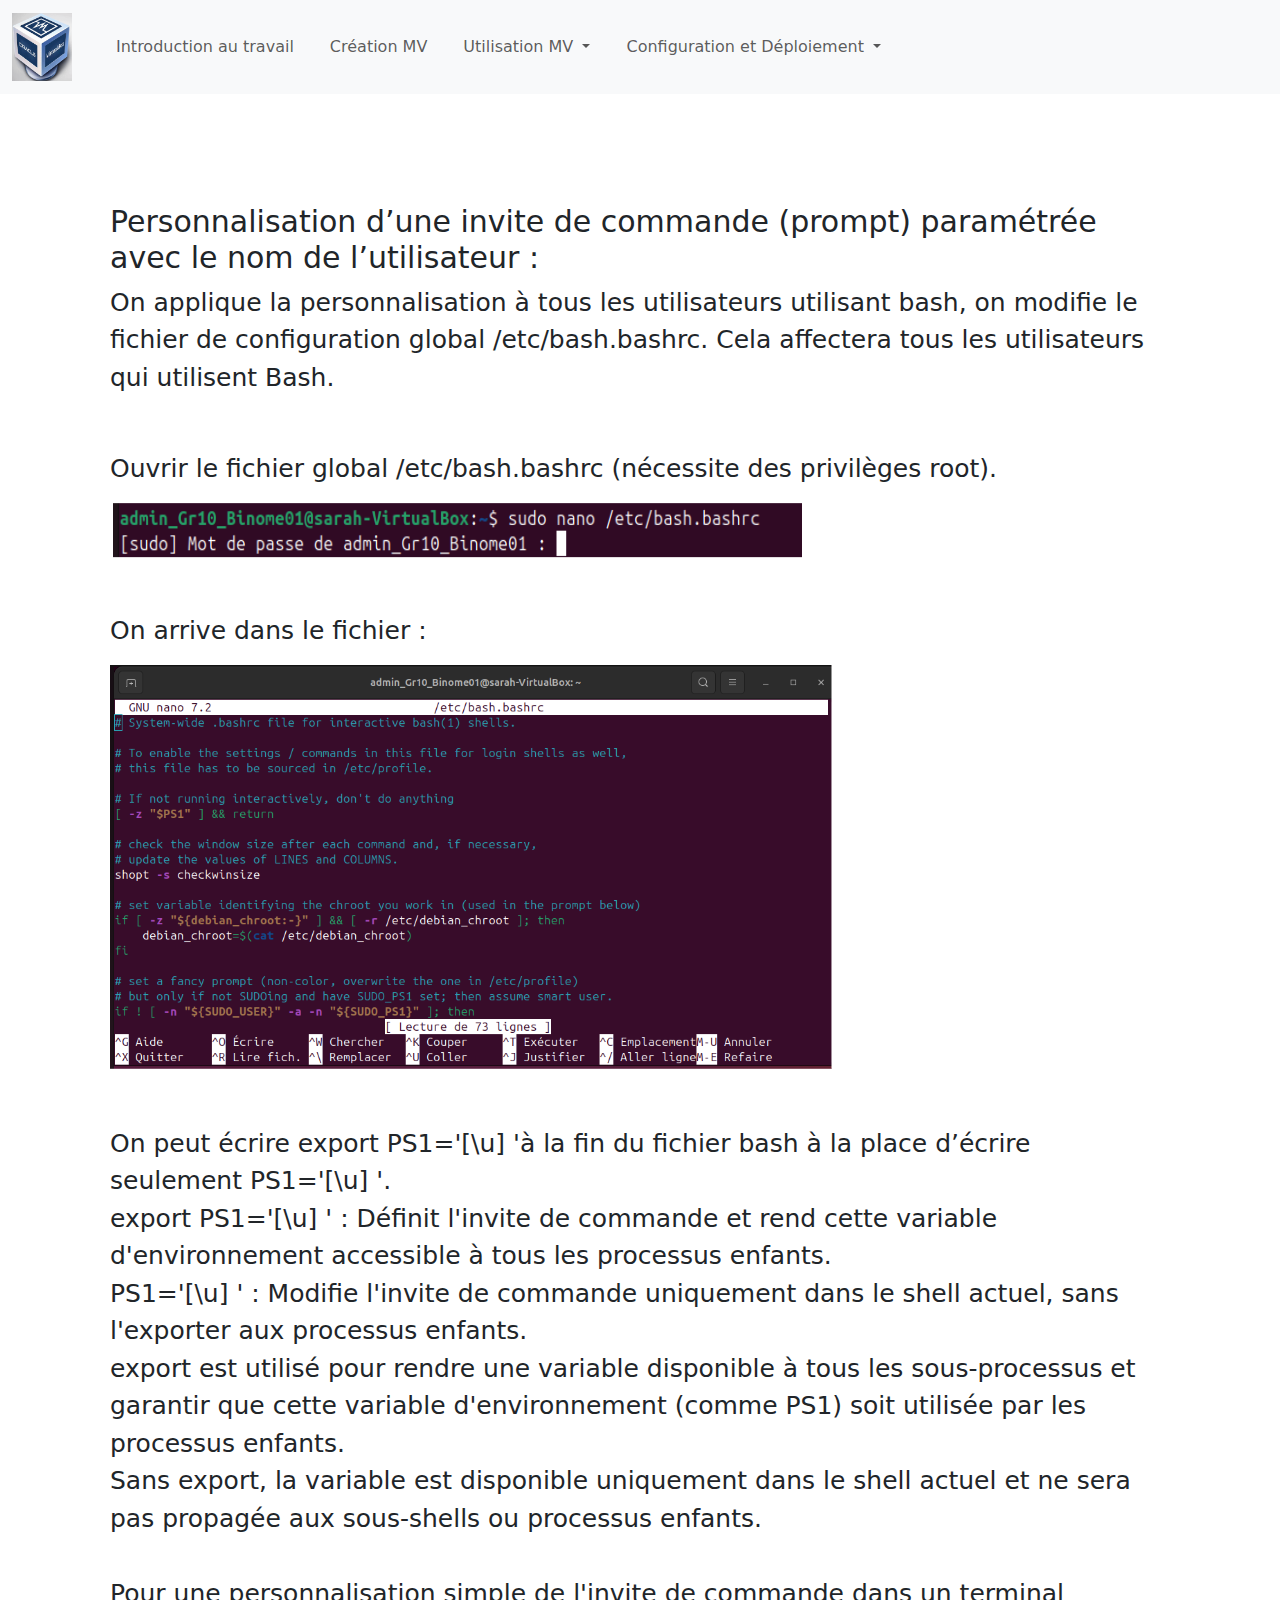
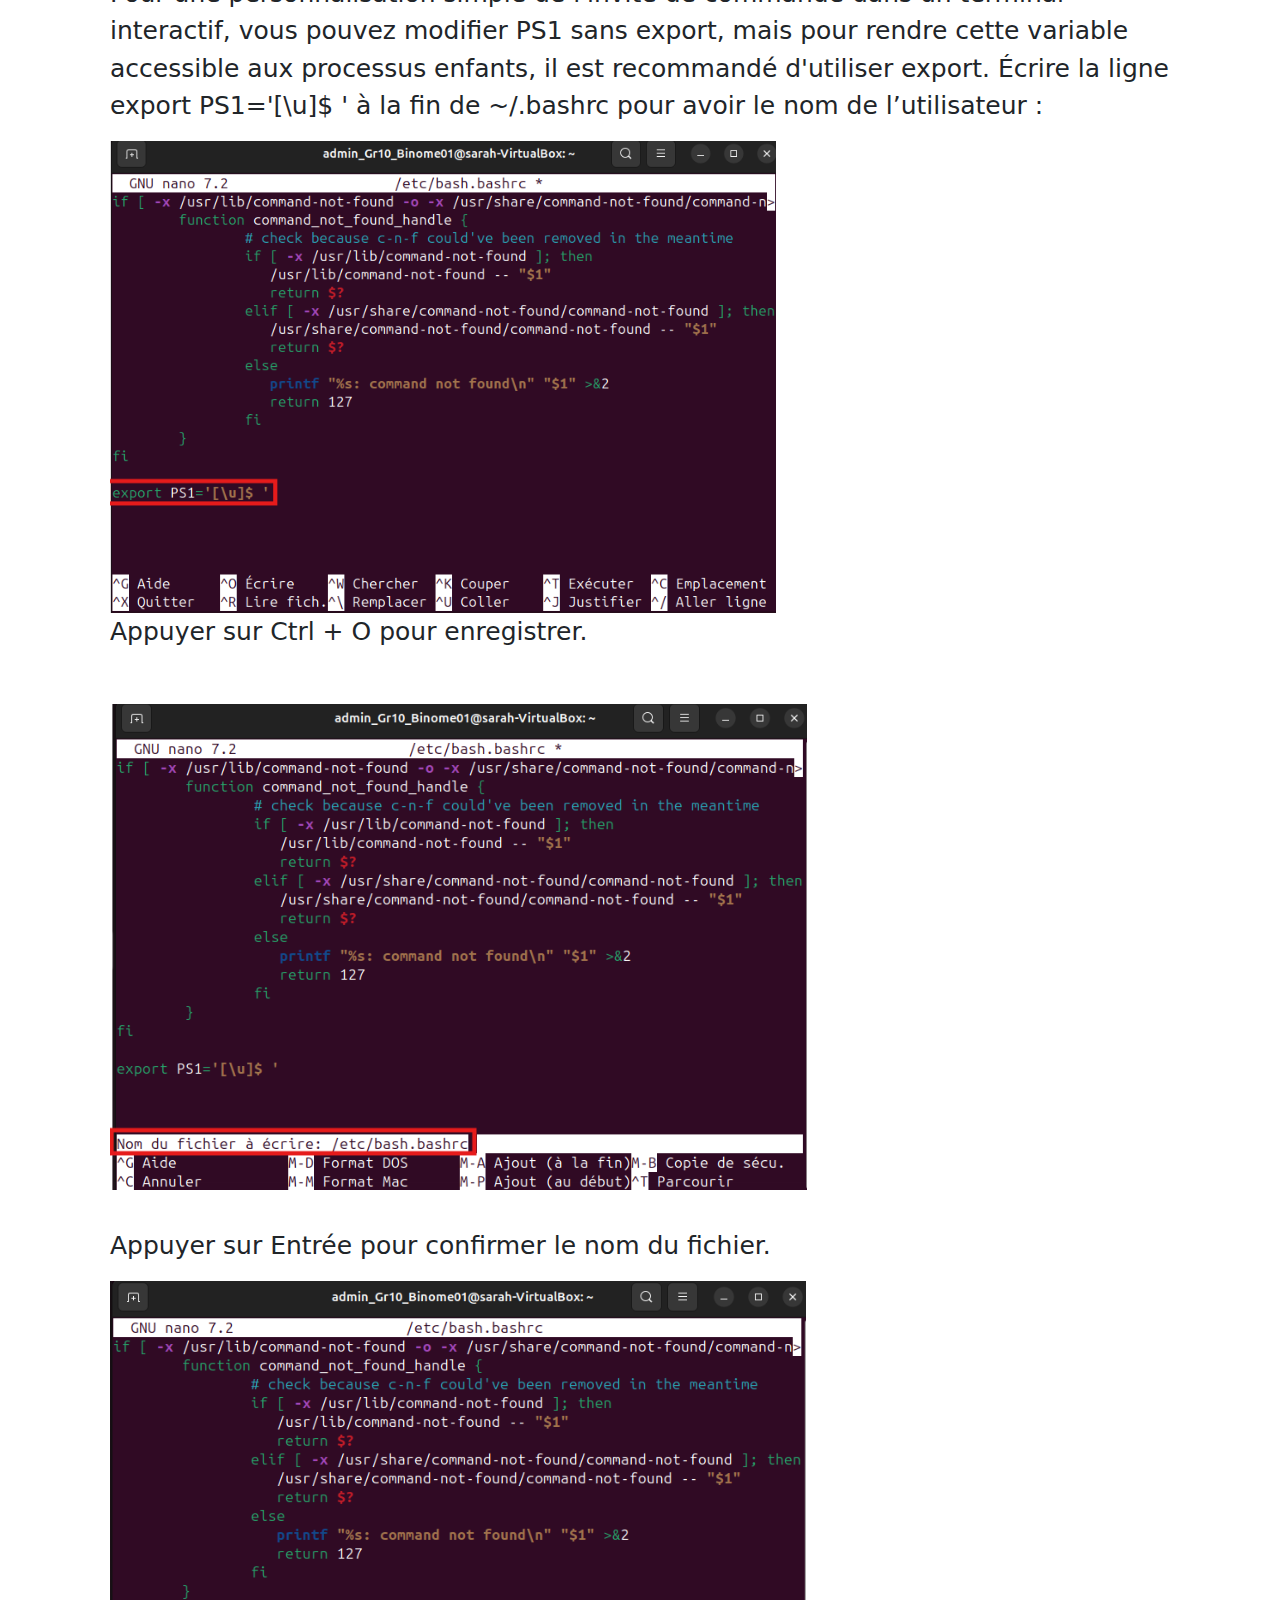
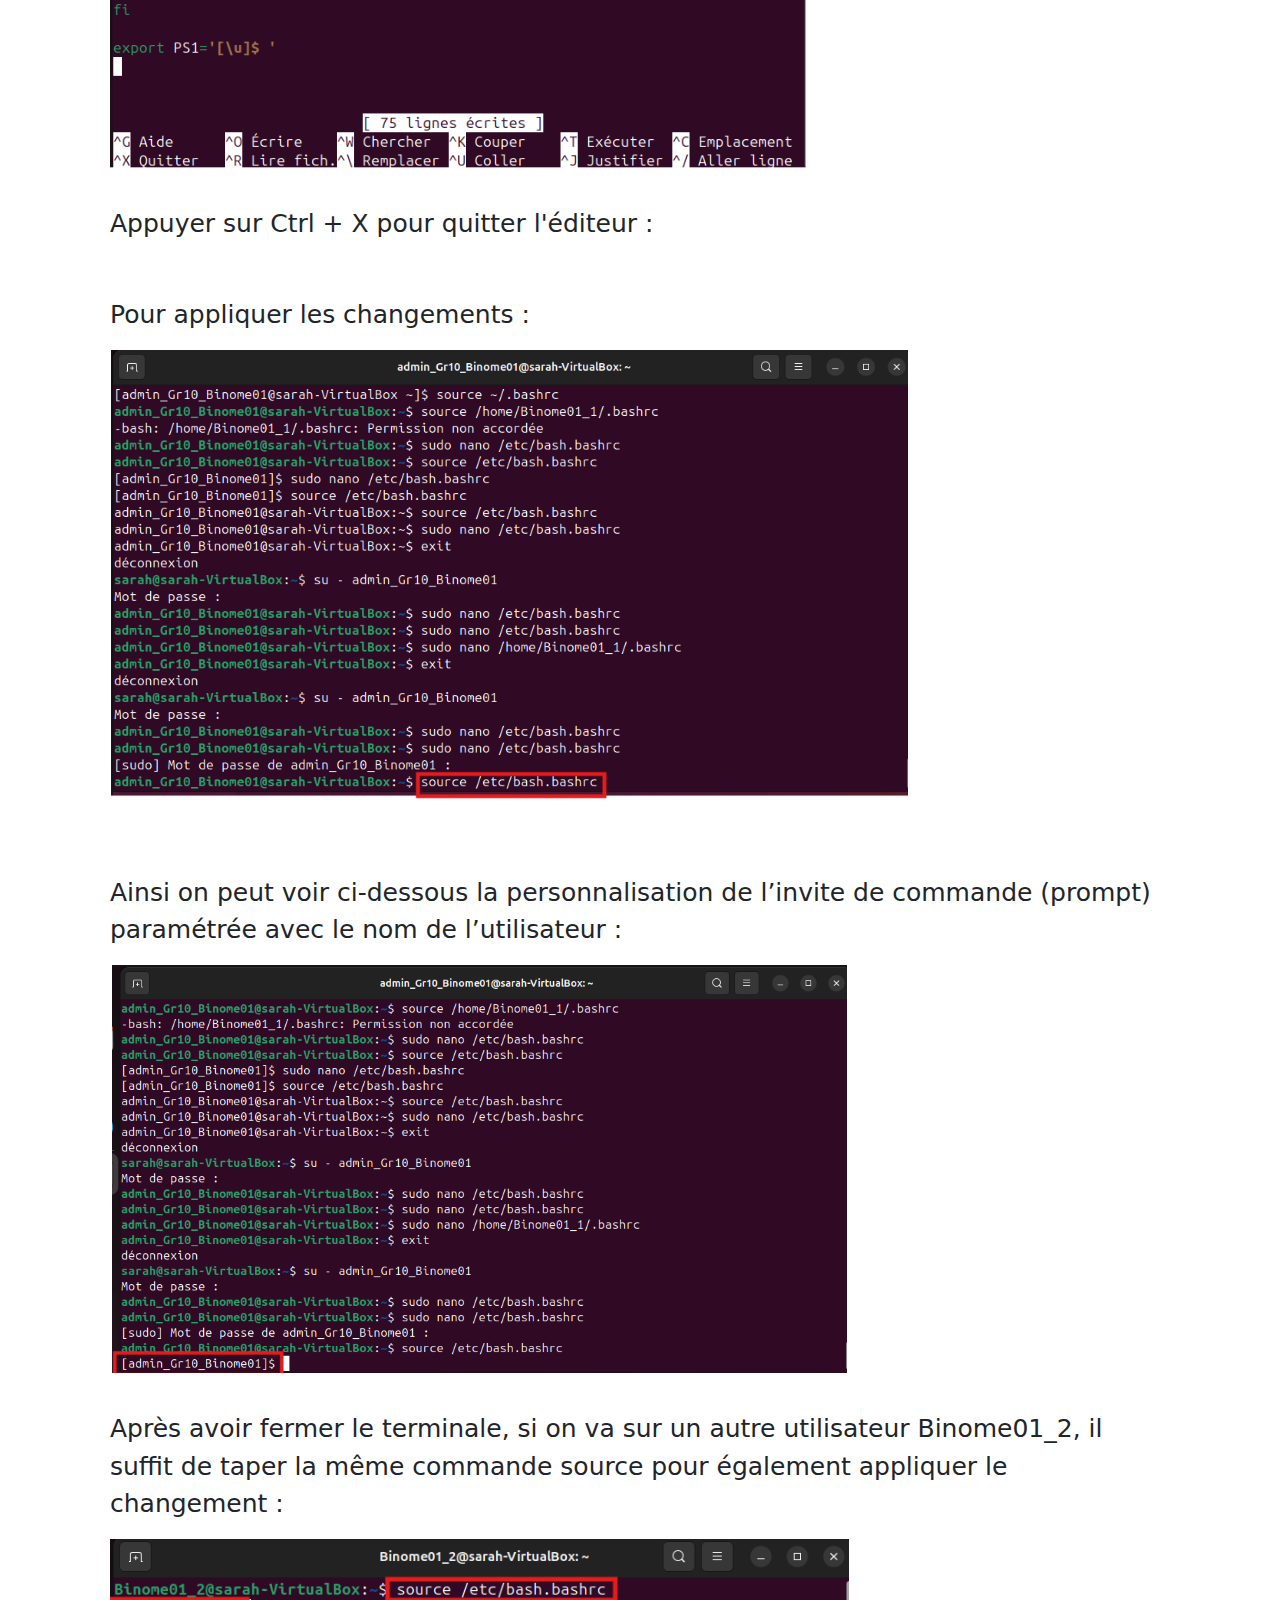
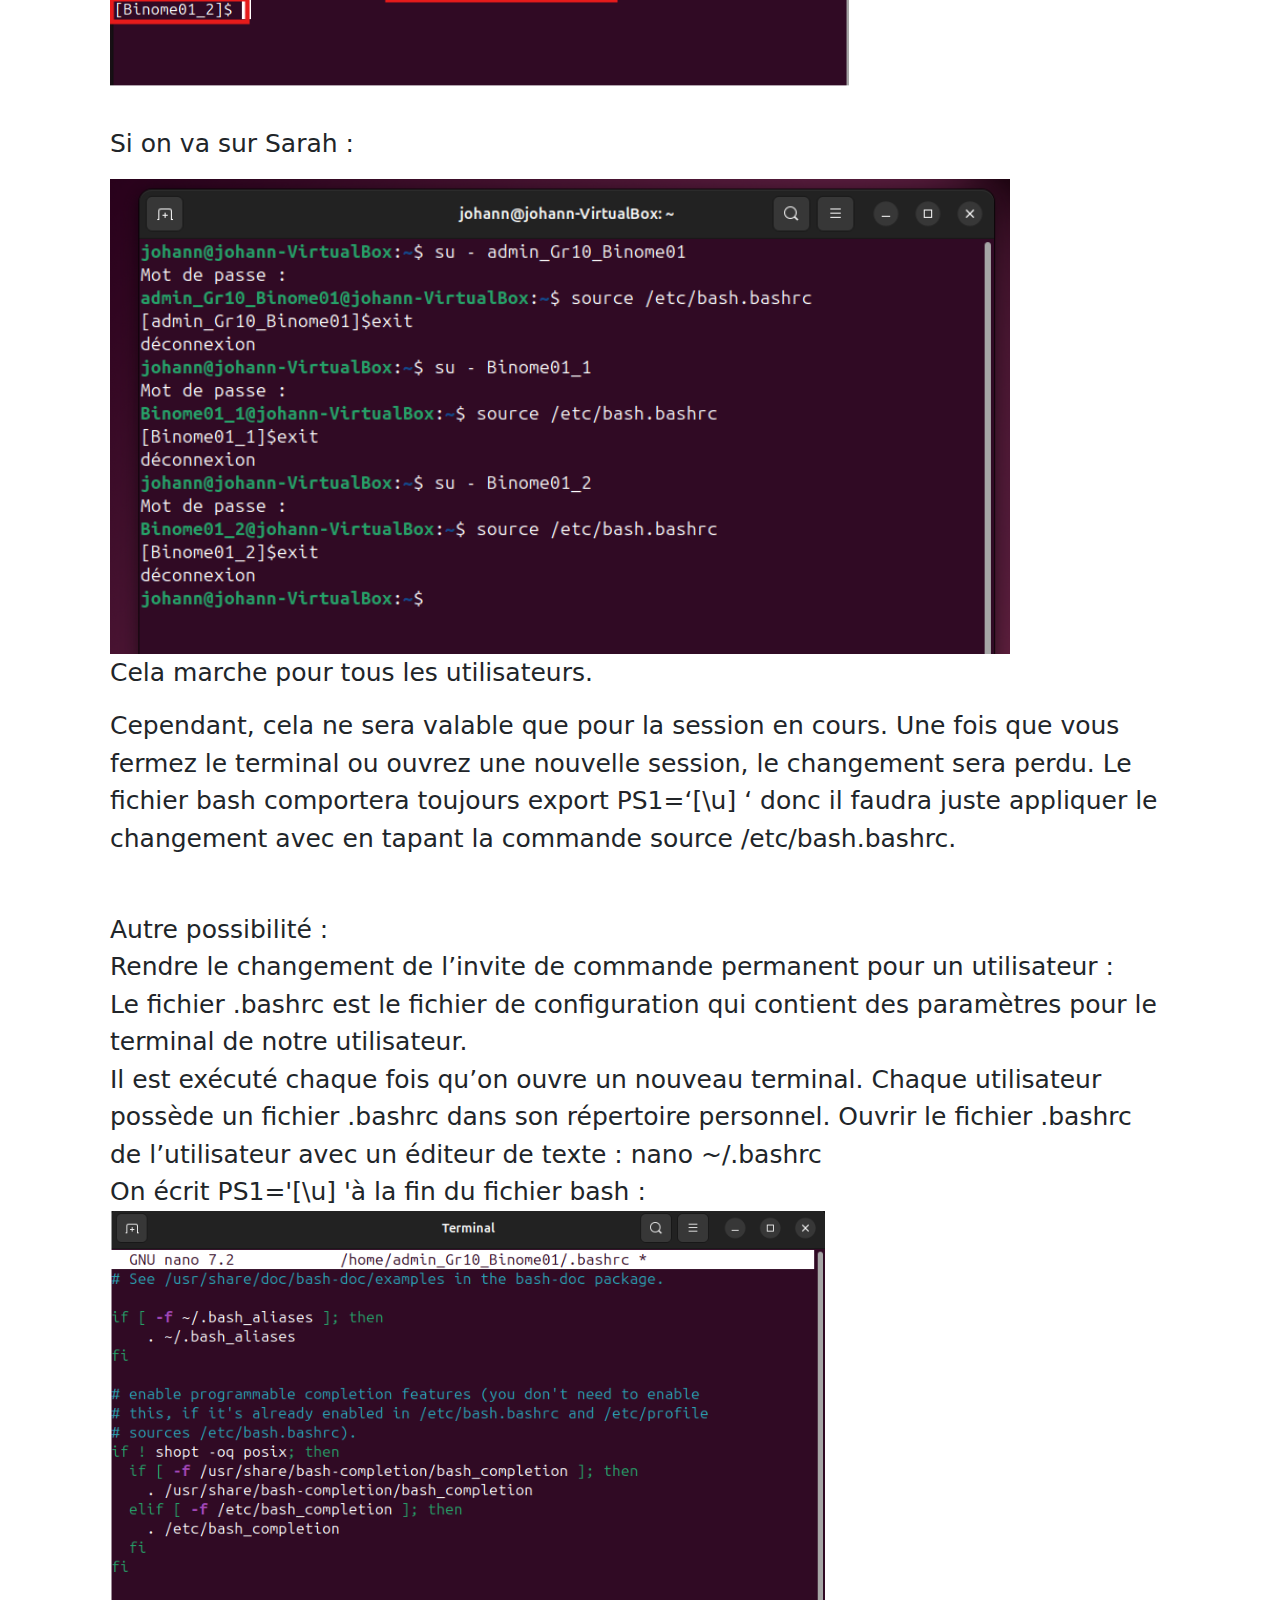
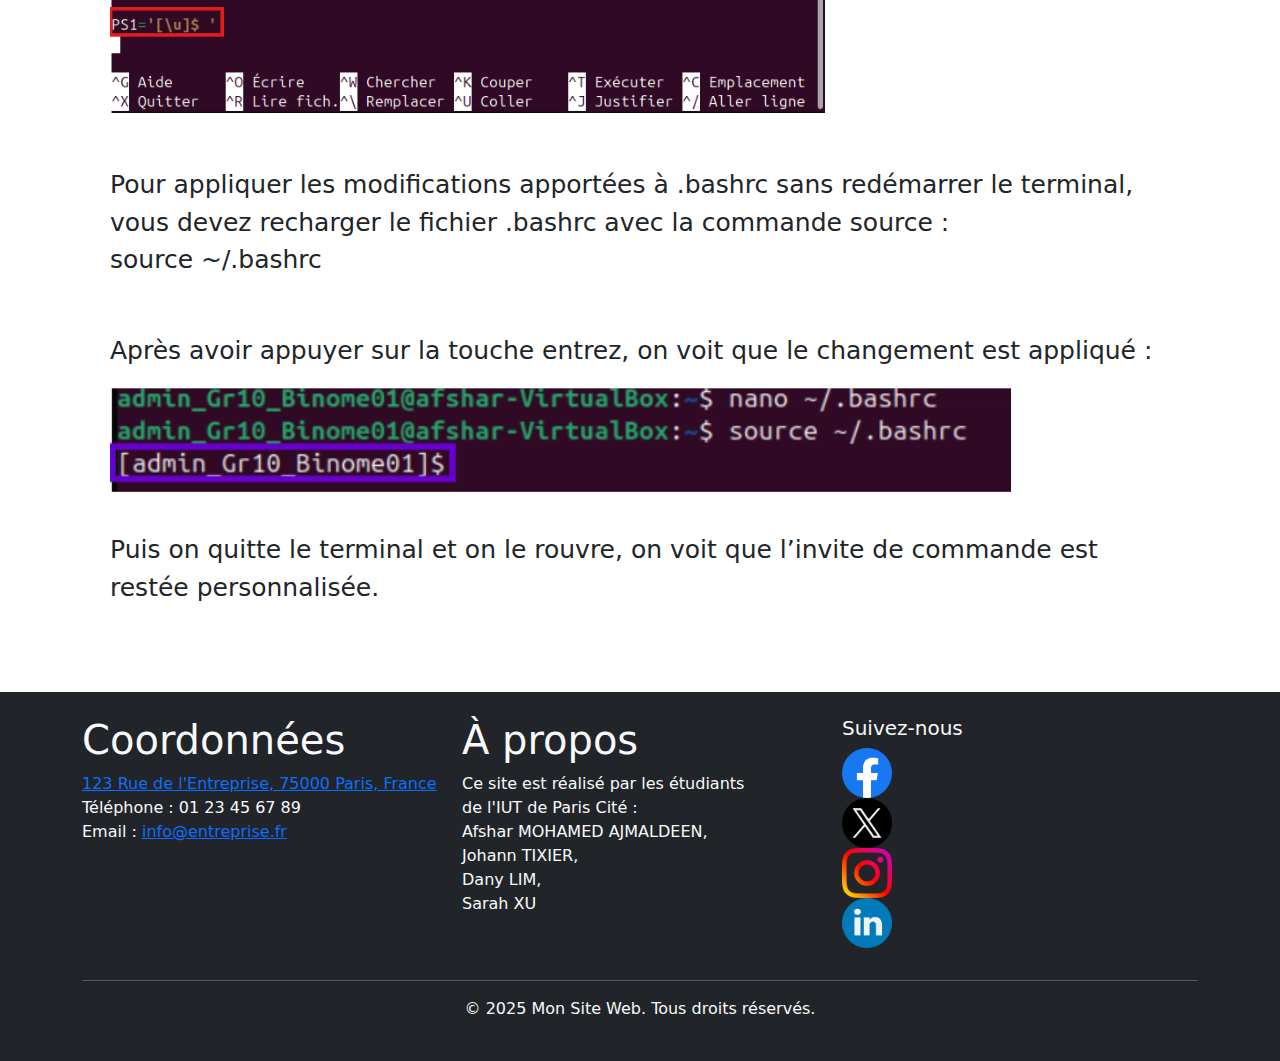
<file: assets/page/PersonnalisationPrompt.html>
<!DOCTYPE html>
<!DOCTYPE html>
<html lang="fr">
<head>
  <meta charset="UTF-8">
  <meta name="viewport" content="width=device-width, initial-scale=1.0">
  <link rel="stylesheet" href="../css/style.css">
  <title>Machine Virtuelle</title>
  <link
          href="https://cdn.jsdelivr.net/npm/bootstrap@5.3.3/dist/css/bootstrap.min.css"
          rel="stylesheet"
          integrity="sha384-QWTKZyjpPEjISv5WaRU9OFeRpok6YctnYmDr5pNlyT2bRjXh0JMhjY6hW+ALEwIH"
          crossorigin="anonymous">
</head>
<body>
<!-- Navbar -->
<nav class="navbar navbar-expand-lg navbar-light bg-light">
  <div class="container-fluid">
    <!-- Logo à gauche -->
    <a class="navbar-brand" href="../../index.html">
      <img src="../image/virtualbox_logo.png" alt="Logo" class="img-fluid"> 
    </a>
    <!-- Bouton Toggle pour mobile -->
    <button class="navbar-toggler" type="button" data-bs-toggle="collapse" data-bs-target="#navbarNav" aria-controls="navbarNav" aria-expanded="false" aria-label="Toggle navigation">
      <span class="navbar-toggler-icon"></span>
    </button>
    <div class="collapse navbar-collapse" id="navbarNav">
      <ul class="navbar-nav">
        <!-- Lien simple vers Introduction -->
        <li class="nav-item">
          <a class="nav-link" href="../../index.html">
            Introduction au travail
          </a>
        </li>
        <!-- Lien simple vers Création MV -->
        <li class="nav-item">
          <a class="nav-link" href="creationMV.html">
            Création MV
          </a>
        </li>
        <!-- Menu déroulant Utilisation MV -->
        <li class="nav-item dropdown">
          <a class="nav-link dropdown-toggle" href="#" id="navbarDropdownUtilisation" role="button" data-bs-toggle="dropdown" aria-expanded="false">
            Utilisation MV
          </a>
          <ul class="dropdown-menu" aria-labelledby="navbarDropdownUtilisation">
            <li><a class="dropdown-item" href="creationAdmin.html">Création administrateur</a></li>
            <li><a class="dropdown-item" href="creationUtilisateurs.html">Création d'utilisateurs</a></li>
            <li><a class="dropdown-item" href="creationGroupe.html">Création groupe</a></li>
            <li><a class="dropdown-item" href="personnalisationPrompt.html">Personnalisation Prompt</a></li>
          </ul>
        </li>
        <!-- Menu déroulant vers Configuration et déploiement -->
        <li class="nav-item dropdown">
          <a class="nav-link dropdown-toggle" href="#" id="navbarDropdownDeploiement" role="button" data-bs-toggle="dropdown" aria-expanded="false">
            Configuration et Déploiement 
          </a>
          <ul class="dropdown-menu" aria-labelledby="navbarDropdownDeploiement">
            <li><a class="dropdown-item" href="configurationServiceWeb.html">Configuration Service Web</a></li>
            <li><a class="dropdown-item" href="WebStormPourDéploiement.html">WebStorm Pour le Déploiement</a></li>
          </ul>
        </li>                                    
      </ul>
    </div>
  </div>
</nav>
  <section class="prompt_personnalise">
    <h1>Personnalisation d’une invite de commande (prompt) paramétrée avec le nom de l’utilisateur :</h1>
    <p>
      On applique la personnalisation à tous les utilisateurs utilisant bash, on modifie le fichier de configuration global /etc/bash.bashrc. Cela affectera tous les utilisateurs qui utilisent Bash.
    </p>
    <p>
      <br>Ouvrir le fichier global /etc/bash.bashrc (nécessite des privilèges root).
    </p>
    <img src="../image/screen_prompt.PNG" alt="configVirtualBox" class="img-fluid"> <!-- Image responsive -->

    </p>
    <p>
      <br>On arrive dans le fichier :
    </p>
    <img src="../image/screen_prompt2.PNG" alt="configVirtualBox" class="img-fluid"> <!-- Image responsive -->

    </p>
    <p>
      <br>
      On peut écrire export PS1='[\u] 'à la fin du fichier bash à la place d’écrire seulement PS1='[\u] '.<br>
      export PS1='[\u] ' : Définit l'invite de commande et rend cette variable d'environnement accessible à tous les processus enfants.<br>
      PS1='[\u] ' : Modifie l'invite de commande uniquement dans le shell actuel, sans l'exporter aux processus enfants.<br>
      export est utilisé pour rendre une variable disponible à tous les sous-processus et garantir que cette variable d'environnement (comme PS1) soit utilisée par les processus enfants.<br>
      Sans export, la variable est disponible uniquement dans le shell actuel et ne sera pas propagée aux sous-shells ou processus enfants.<br><br>
      Pour une personnalisation simple de l'invite de commande dans un terminal interactif, vous pouvez modifier PS1 sans export, mais pour rendre cette variable accessible aux processus enfants, il est recommandé d'utiliser export.


      Écrire la ligne export PS1='[\u]$ ' à la fin de ~/.bashrc  pour avoir le nom de l’utilisateur :
    </p>
    <img src="../image/screen_prompt3.PNG" alt="configVirtualBox" class="img-fluid"> <!-- Image responsive -->
    <p>
      Appuyer sur Ctrl + O pour enregistrer.<br><br>
    </p>
    <img src="../image/screen_prompt4.PNG" alt="configVirtualBox" class="img-fluid"> <!-- Image responsive -->
    <p>
      <br>Appuyer sur Entrée pour confirmer le nom du fichier.
    </p>
    <img src="../image/screen_prompt5.PNG" alt="configVirtualBox" class="img-fluid"> <!-- Image responsive -->
    <p>
      <br>Appuyer sur Ctrl + X pour quitter l'éditeur :
    </p>
    <p>
      <br>Pour appliquer les changements :
    </p>
    <img src="../image/screen_prompt6.PNG" alt="configVirtualBox" class="img-fluid"> <!-- Image responsive -->

    <p>
      <br><br>Ainsi on peut voir ci-dessous la personnalisation de l’invite de commande (prompt) paramétrée avec le nom de l’utilisateur :
    </p>
    <img src="../image/screen_prompt7.PNG" alt="configVirtualBox" class="img-fluid"> <!-- Image responsive -->

    <p>
      <br>Après avoir fermer le terminale, si on va sur un autre utilisateur Binome01_2, il suffit de taper la même commande source pour également appliquer le changement :
    </p>
    <img src="../image/screen_prompt8.PNG" alt="configVirtualBox" class="img-fluid"> <!-- Image responsive -->

    <p>
      <br>Si on va sur Sarah :
    </p>
    <img src="../image/screen_prompt9.PNG" alt="configVirtualBox" class="img-fluid"> <!-- Image responsive -->
    <p>
      Cela marche pour tous les utilisateurs.<br>
    </p>

    <p>
      Cependant, cela ne sera valable que pour la session en cours. Une fois que vous fermez le terminal ou ouvrez une
      nouvelle session, le changement sera perdu. Le fichier bash comportera toujours export PS1=‘[\u] ‘ donc il faudra
      juste appliquer le changement avec en tapant la commande source /etc/bash.bashrc.<br>
    </p>

    <p>
      <br>Autre possibilité :<br>
      Rendre le changement de l’invite de commande permanent pour un utilisateur :<br>
      Le fichier .bashrc est le fichier de configuration qui contient des paramètres pour le terminal de notre
      utilisateur.<br>
      Il est exécuté chaque fois qu’on ouvre un nouveau terminal.
      Chaque utilisateur possède un fichier .bashrc dans son répertoire personnel.
      Ouvrir le fichier .bashrc de l’utilisateur avec un éditeur de texte : nano ~/.bashrc<br>
      On écrit PS1='[\u] 'à la fin du fichier bash :
      <img src="../image/screen_prompt10.PNG" alt="configVirtualBox" class="img-fluid"> <!-- Image responsive -->
    </p>
    <p>
      <br>Pour appliquer les modifications apportées à .bashrc sans redémarrer le terminal, vous devez recharger le fichier .bashrc avec la commande source : <br>source ~/.bashrc
    </p>
    <p>
      <br>Après avoir appuyer sur la touche entrez, on voit que le changement est appliqué : <br>
    </p>
    <img src="../image/screen_prompt11.PNG" alt="configVirtualBox" class="img-fluid"> <!-- Image responsive -->
    <p>
      <br>Puis on quitte le terminal et on le rouvre, on voit que l’invite de commande est restée personnalisée.<br><br>
    </p>
  </section>
  <!-- Pied de page -->
  <footer class="bg-dark text-light py-4 mt-5">
    <div class="container">
      <div class="row">
        <div class="col-md-4">
          <h1>Coordonnées</h1>
          <p>
            <a href="https://www.google.com/maps/search/?q=123+Rue+de+l'Entreprise,+75000+Paris,+France" target="_blank">123 Rue de l'Entreprise, 75000 Paris, France</a><br>
            Téléphone : 01 23 45 67 89<br>
            Email : <a href="mailto:info@entreprise.fr">info@entreprise.fr</a>
          </p>
        </div>
        <div class="col-md-4">
          <h1>À propos</h1>
          <p>
            Ce site est réalisé par les étudiants<br>de l'IUT de Paris Cité :<br>Afshar MOHAMED AJMALDEEN,<br>Johann TIXIER,<br>Dany LIM,<br>Sarah XU
          </p>
        </div>
        <div class="col-md-4">
          <h5>Suivez-nous</h5>
          <ul class="list-unstyled">
            <li><a href="https://www.facebook.com/entreprise" target="_blank"><img src="../image/facebook.png" height = "50" width = "50" alt = "logo facebook"></a></li>
            <li><a href="https://www.twitter.com/entreprise" target="_blank"><img src="../image/twitter.png" height = "50" width = "50" alt="logo X"></a></li>
            <li><a href="https://www.instagram.com/entreprise" target="_blank"><img src="../image/instagram.png" height = "50" width = "50" alt="logo Insta"></a></li>
            <li><a href="https://www.linkedin.com/company/entreprise" target="_blank"><img src="../image/linkedin.png" height = "50" width = "50" alt="logo linkdin"></a></li>
          </ul>
        </div>
      </div>
      <hr class="border-light">
      <div class="text-center">
        <p>&copy; 2025 Mon Site Web. Tous droits réservés.</p>
      </div>
    </div>
  </footer>

<!-- Scripts Bootstrap -->
  <script
          src="https://cdn.jsdelivr.net/npm/bootstrap@5.3.3/dist/js/bootstrap.bundle.min.js"
          integrity="sha384-YvpcrYf0tY3lHB60NNkmXc5s9fDVZLESaAA55NDzOxhy9GkcIdslK1eN7N6jIeHz"
          crossorigin="anonymous"></script>
</body>
</html>
</file>
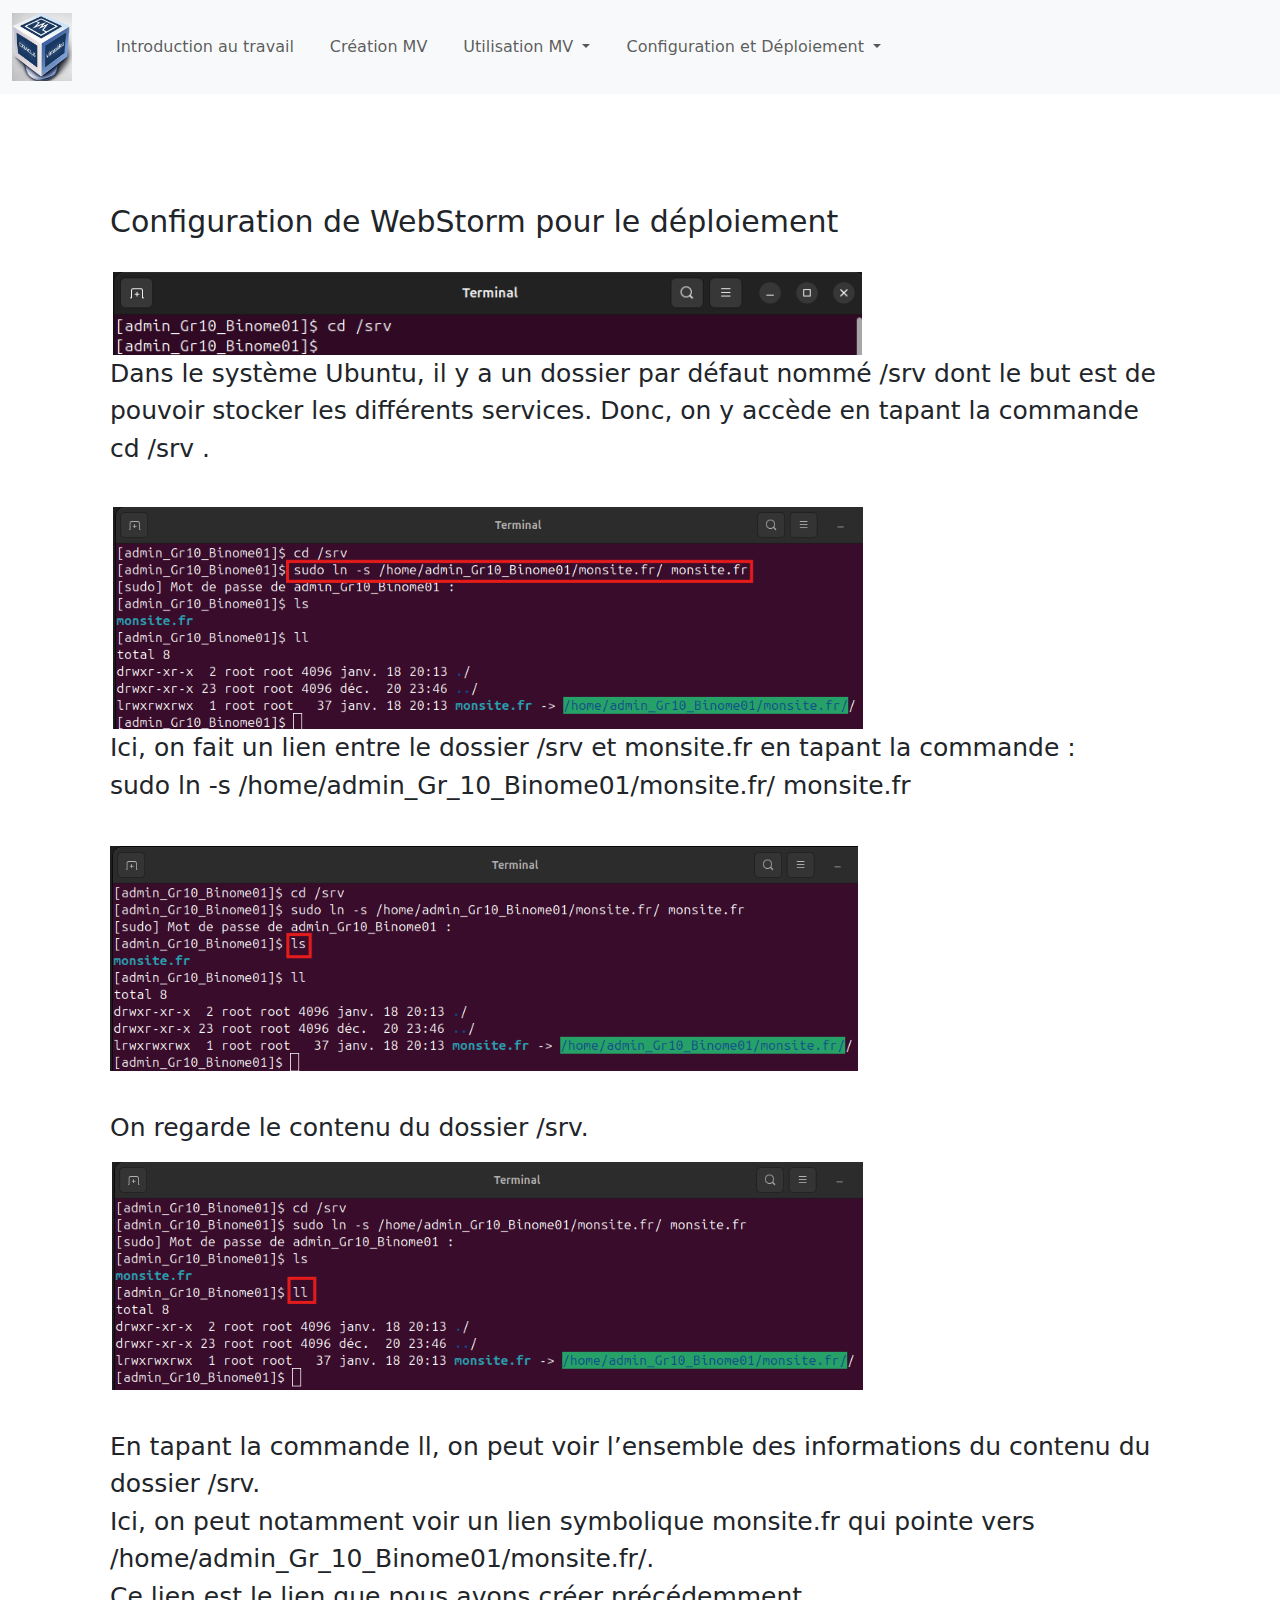
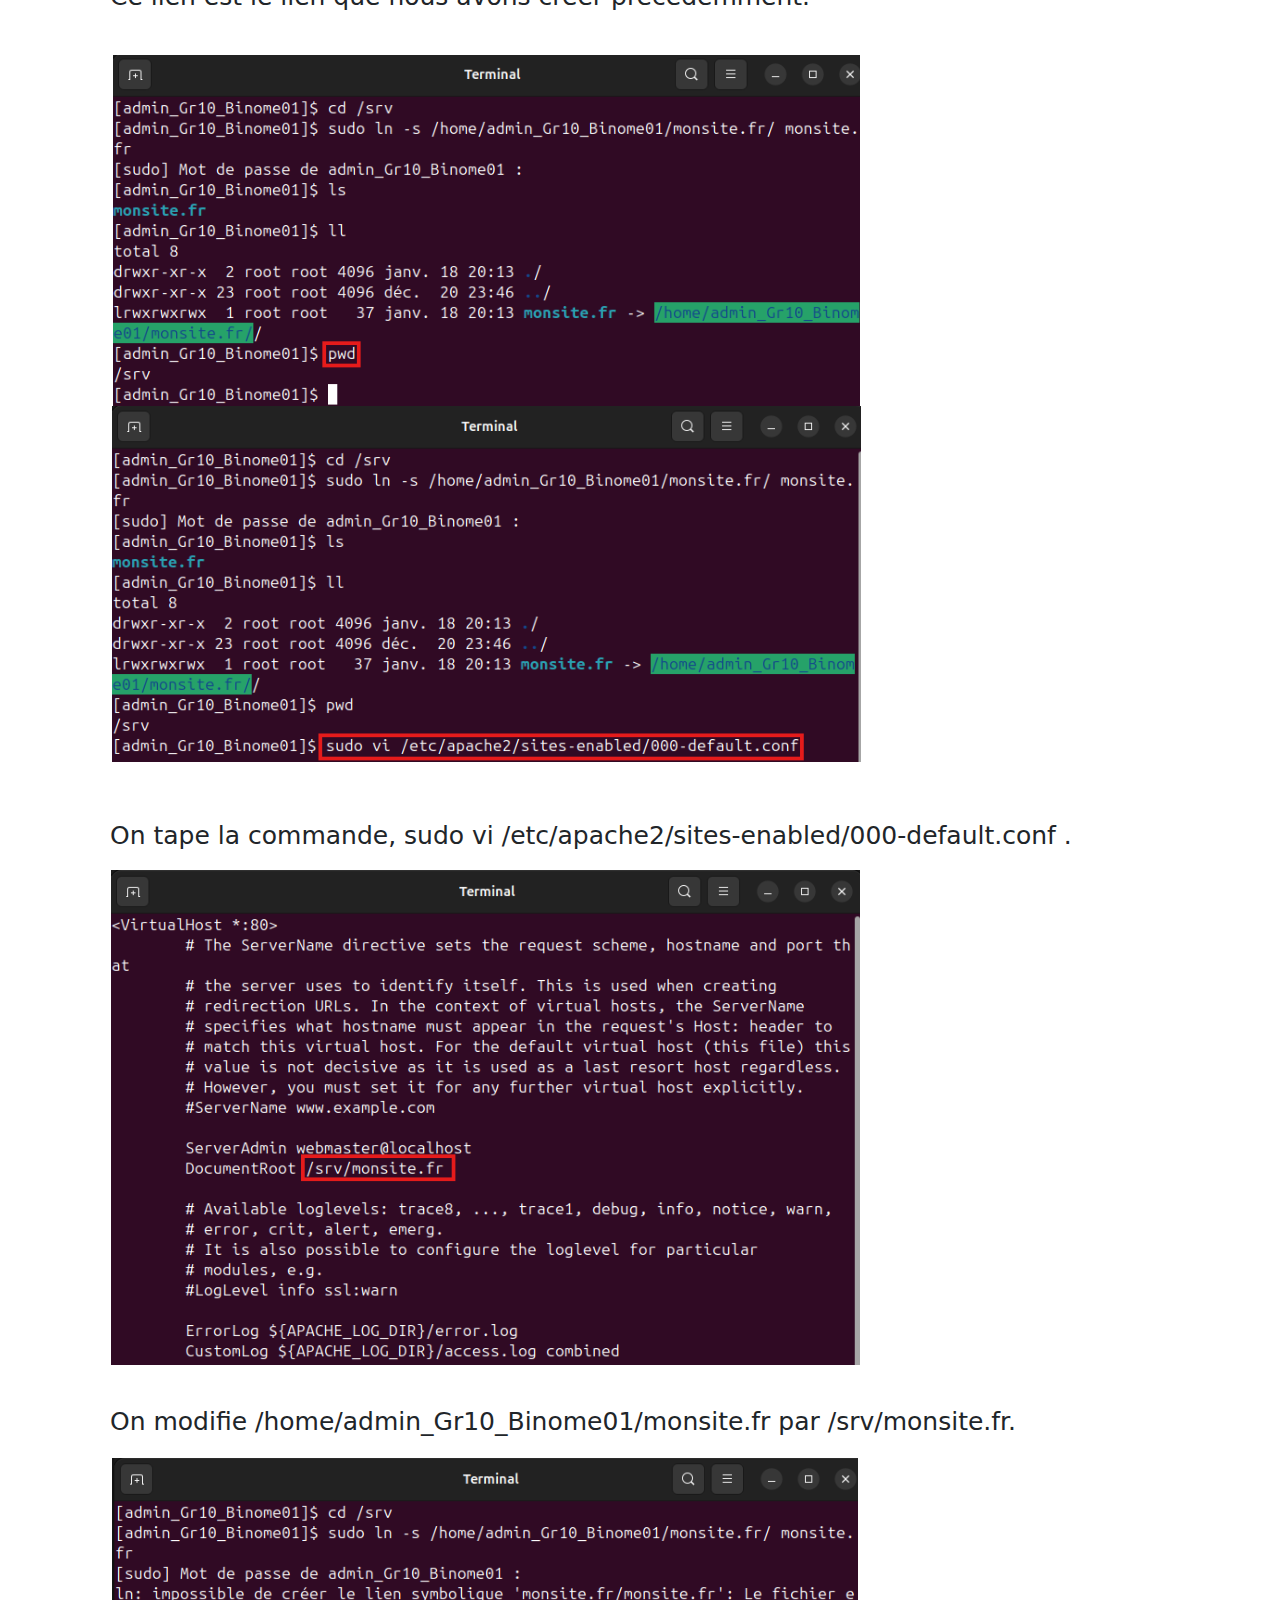
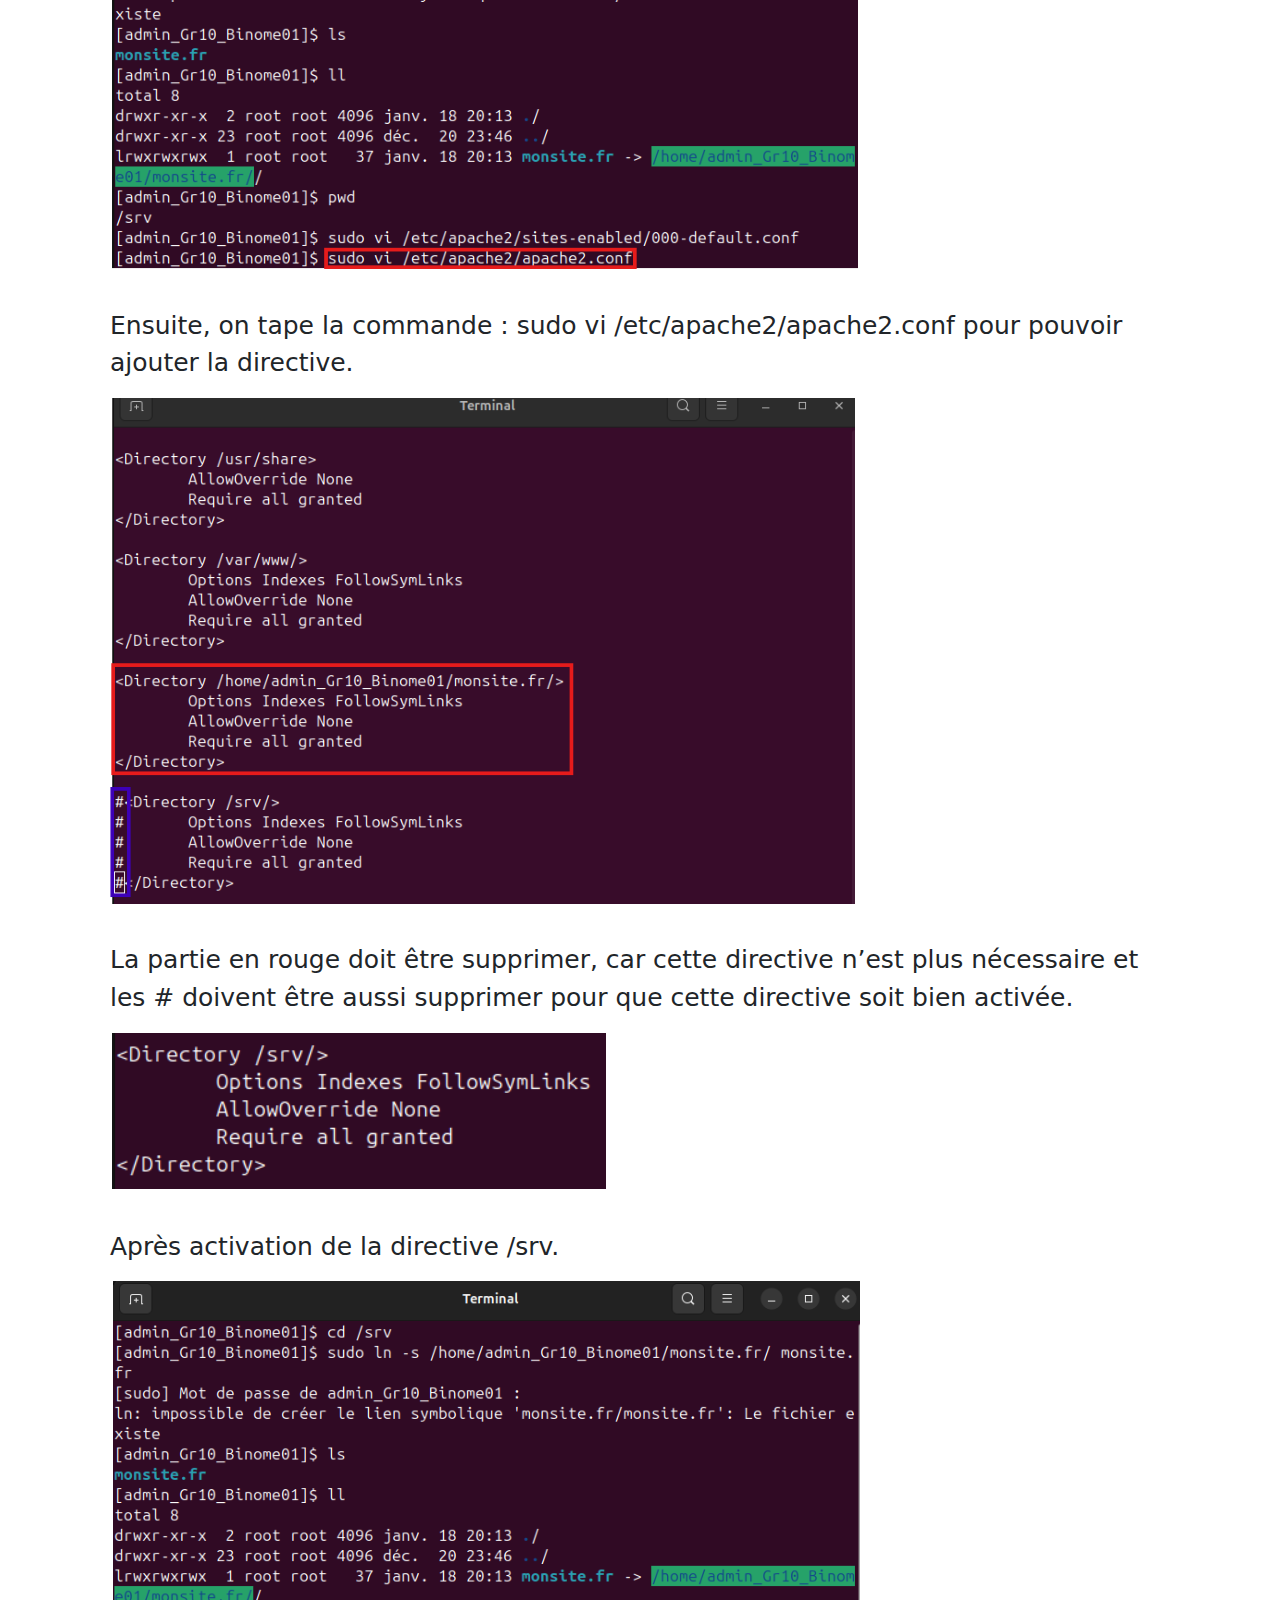
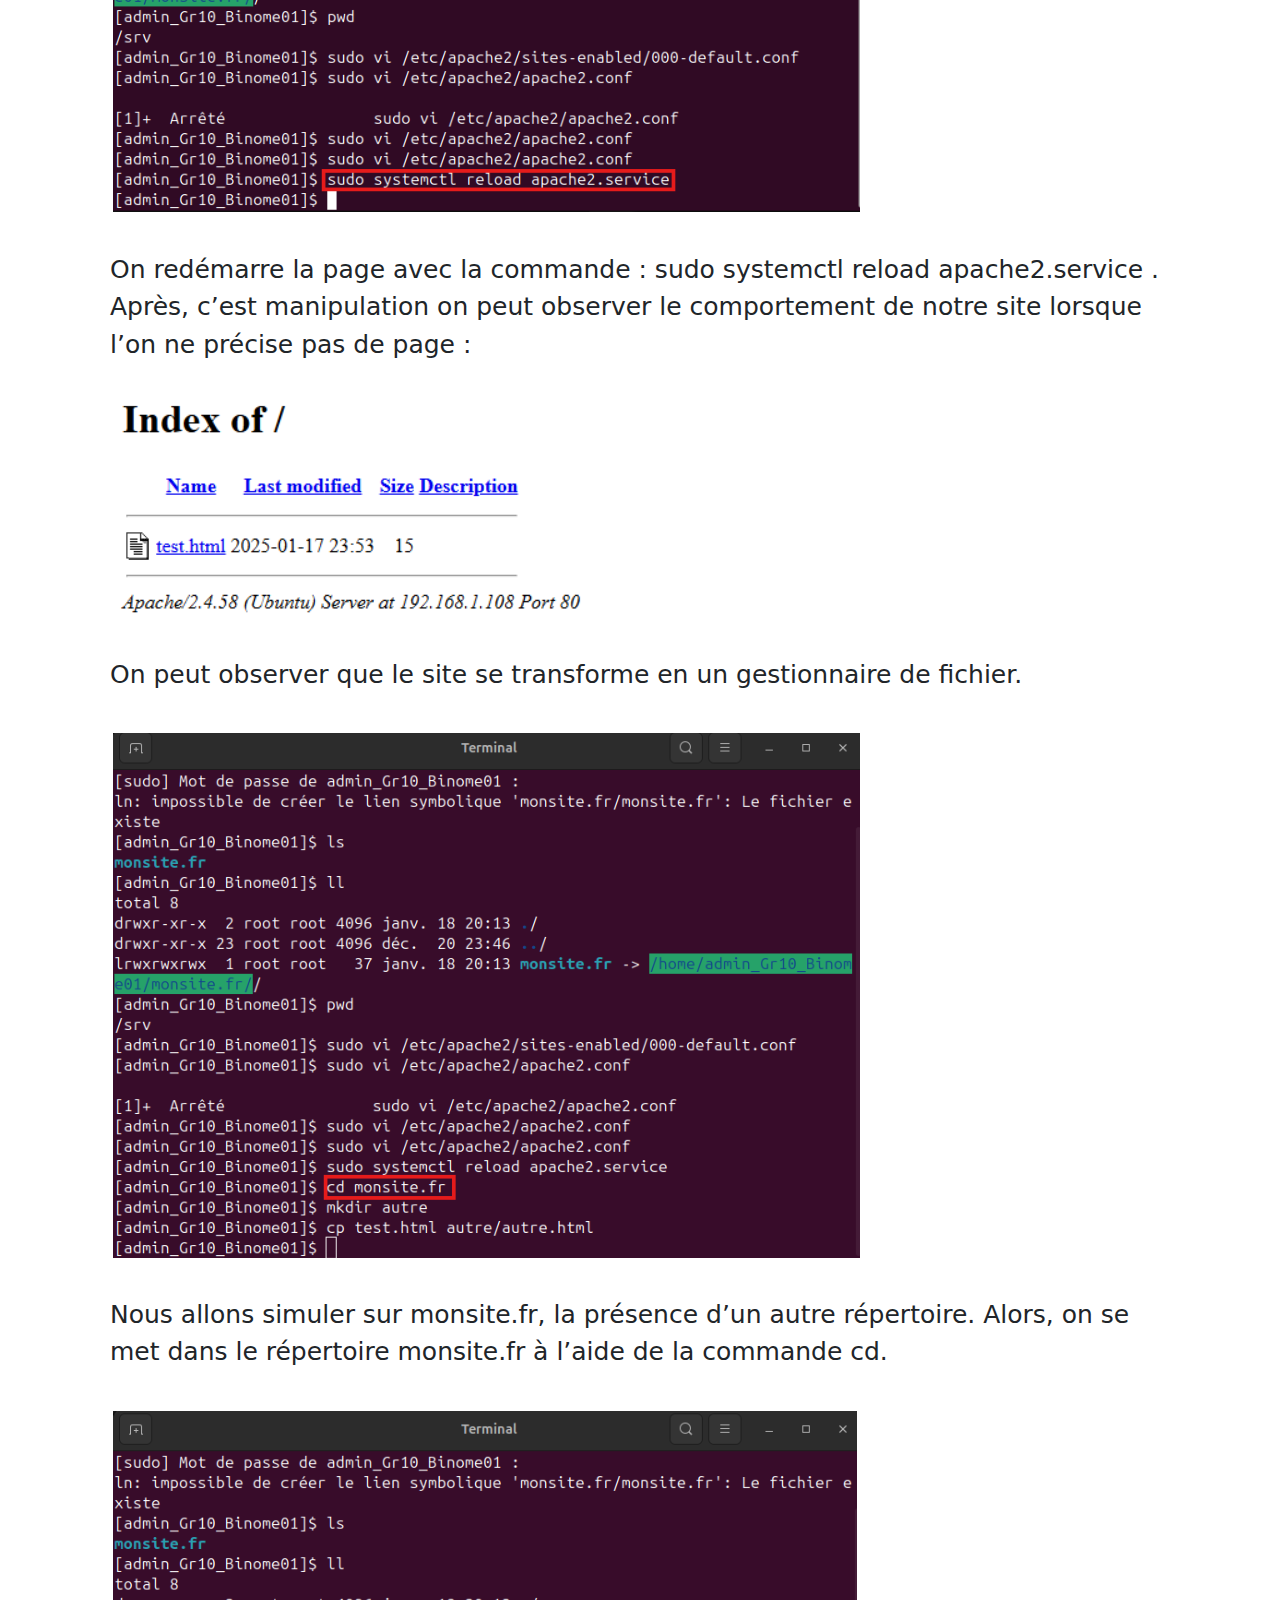
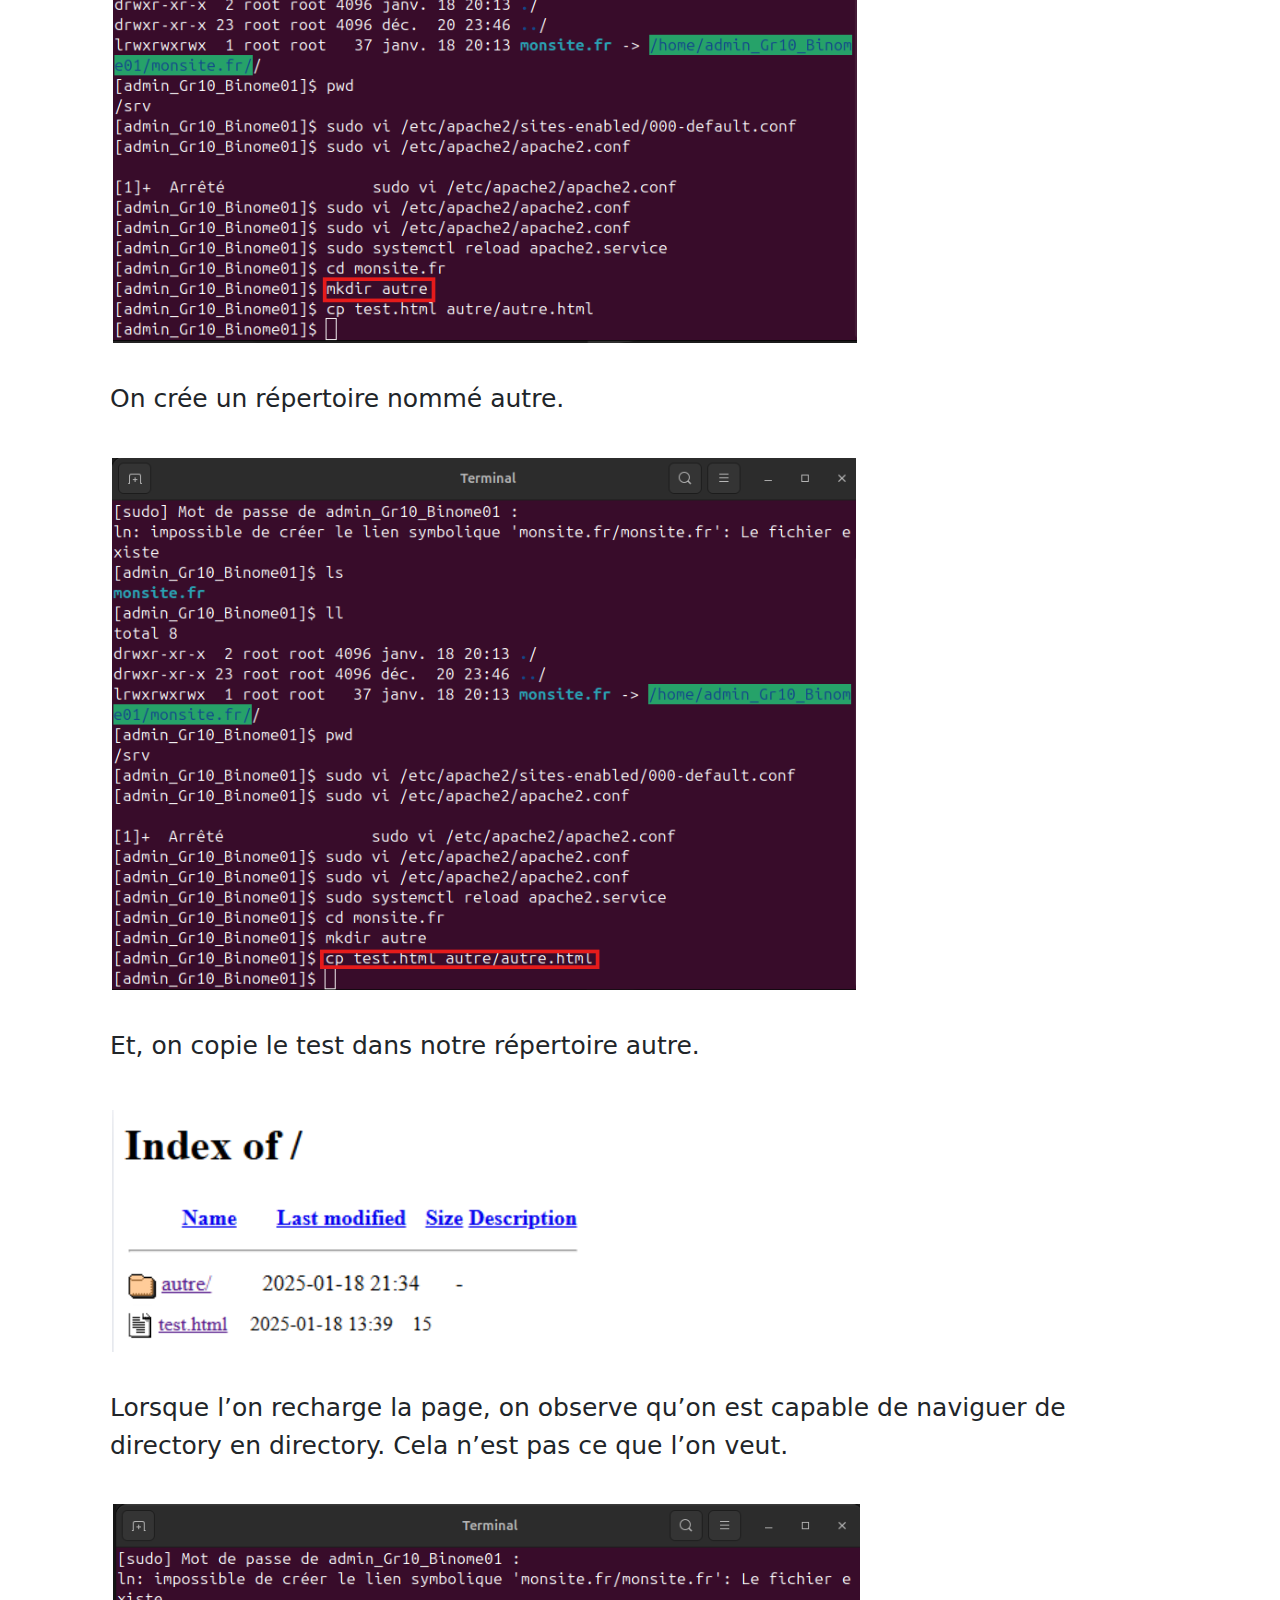
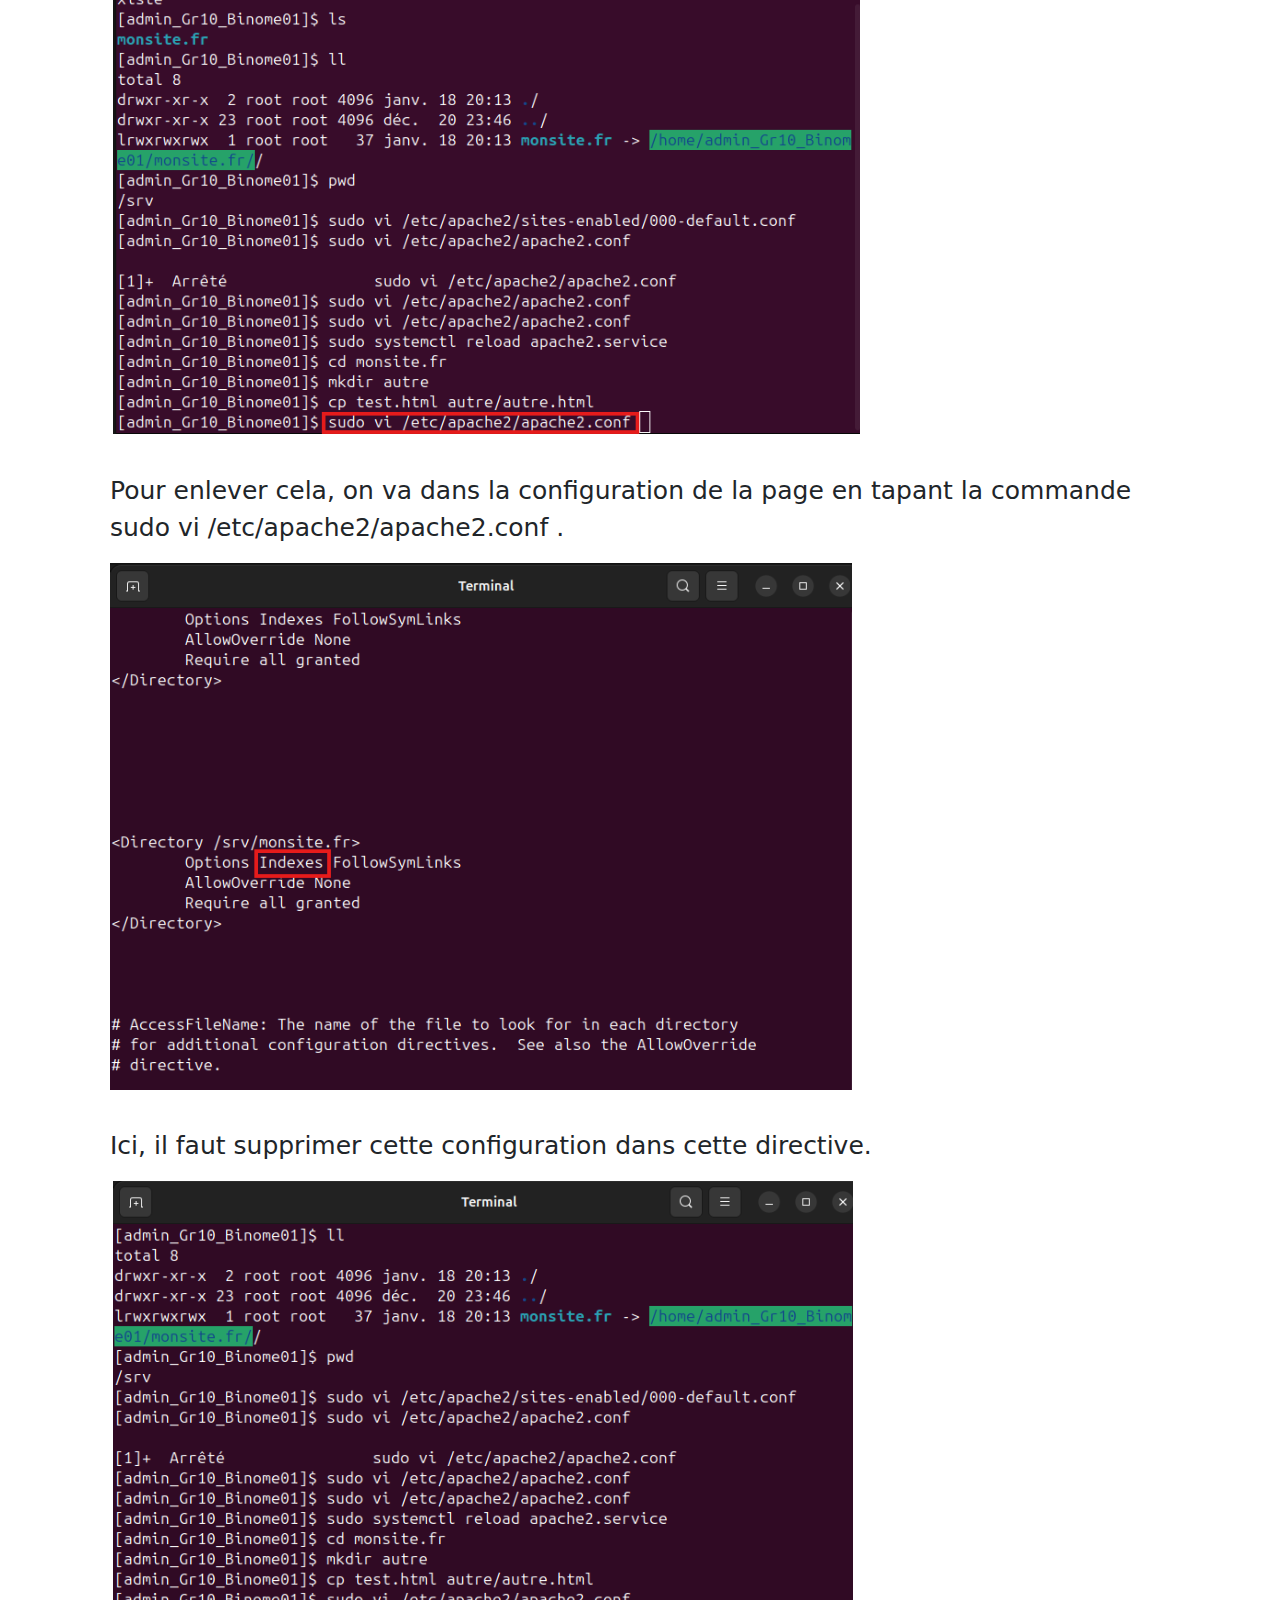
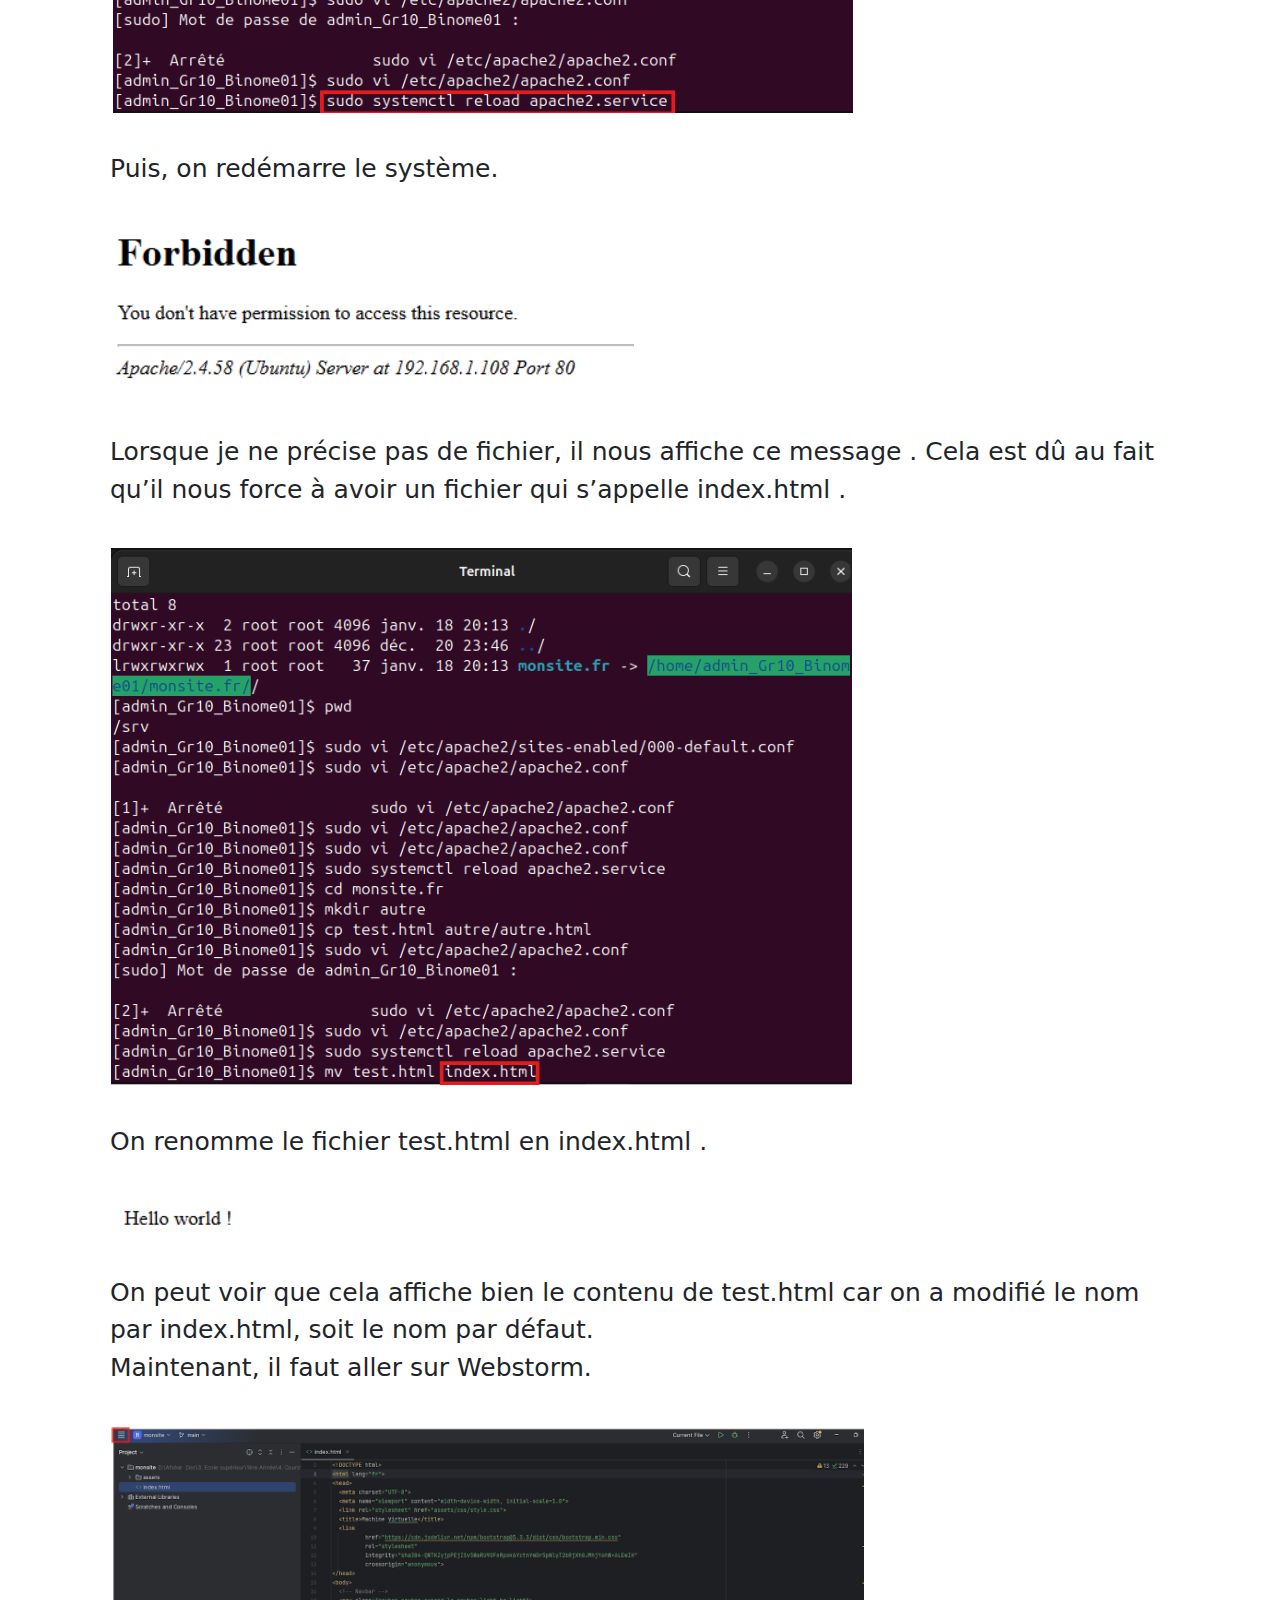
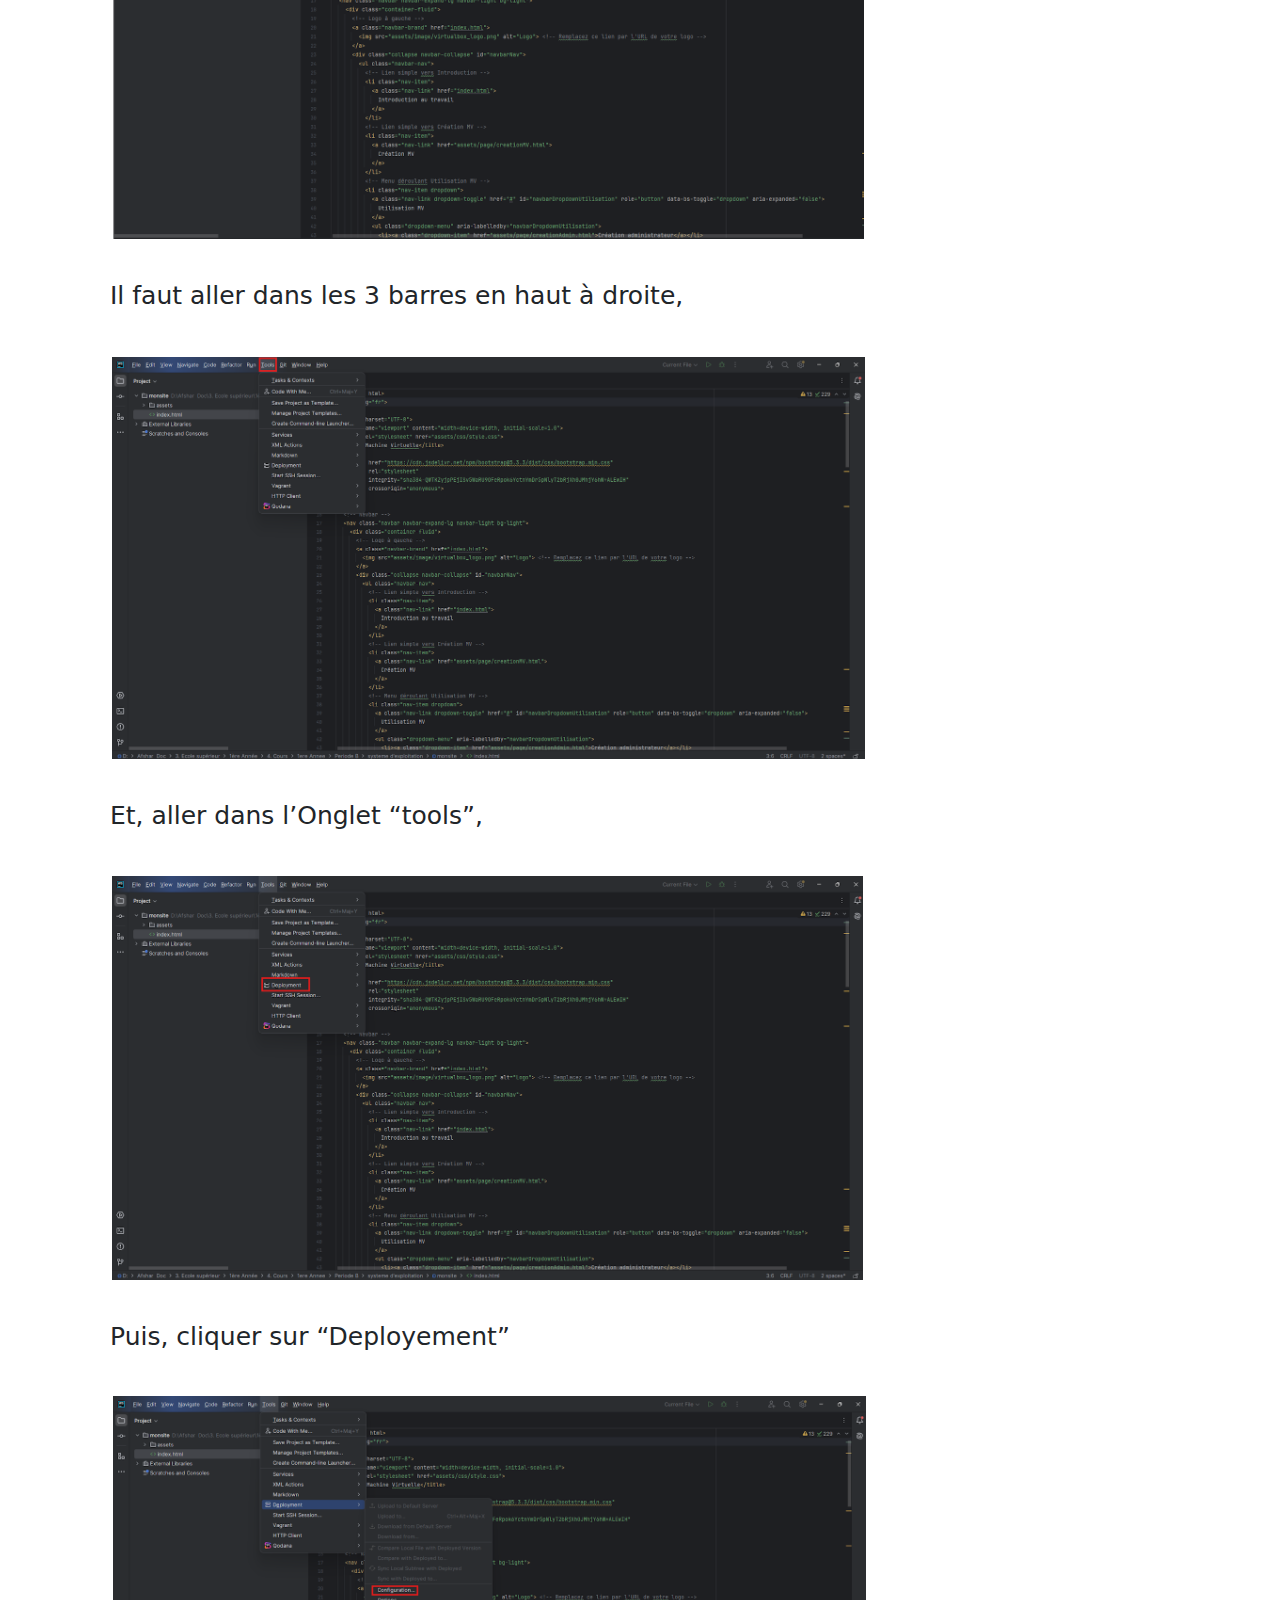
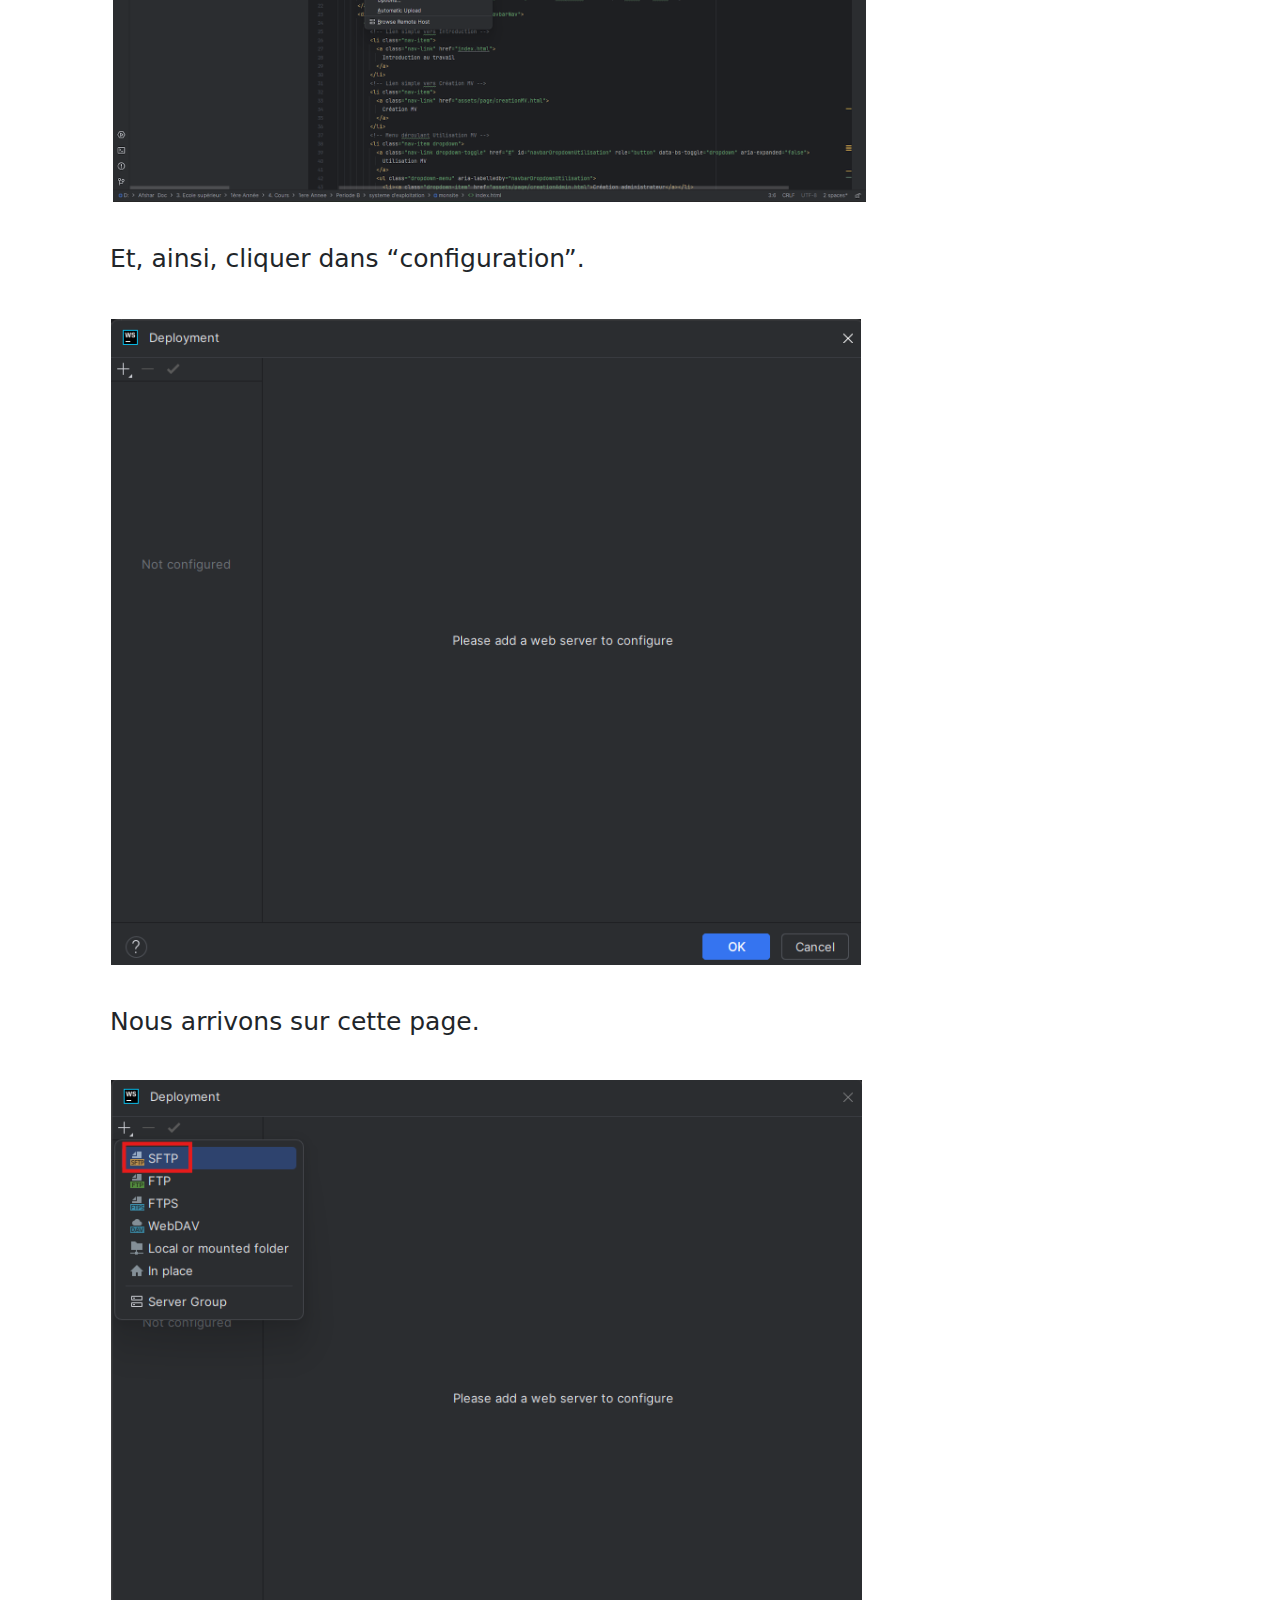
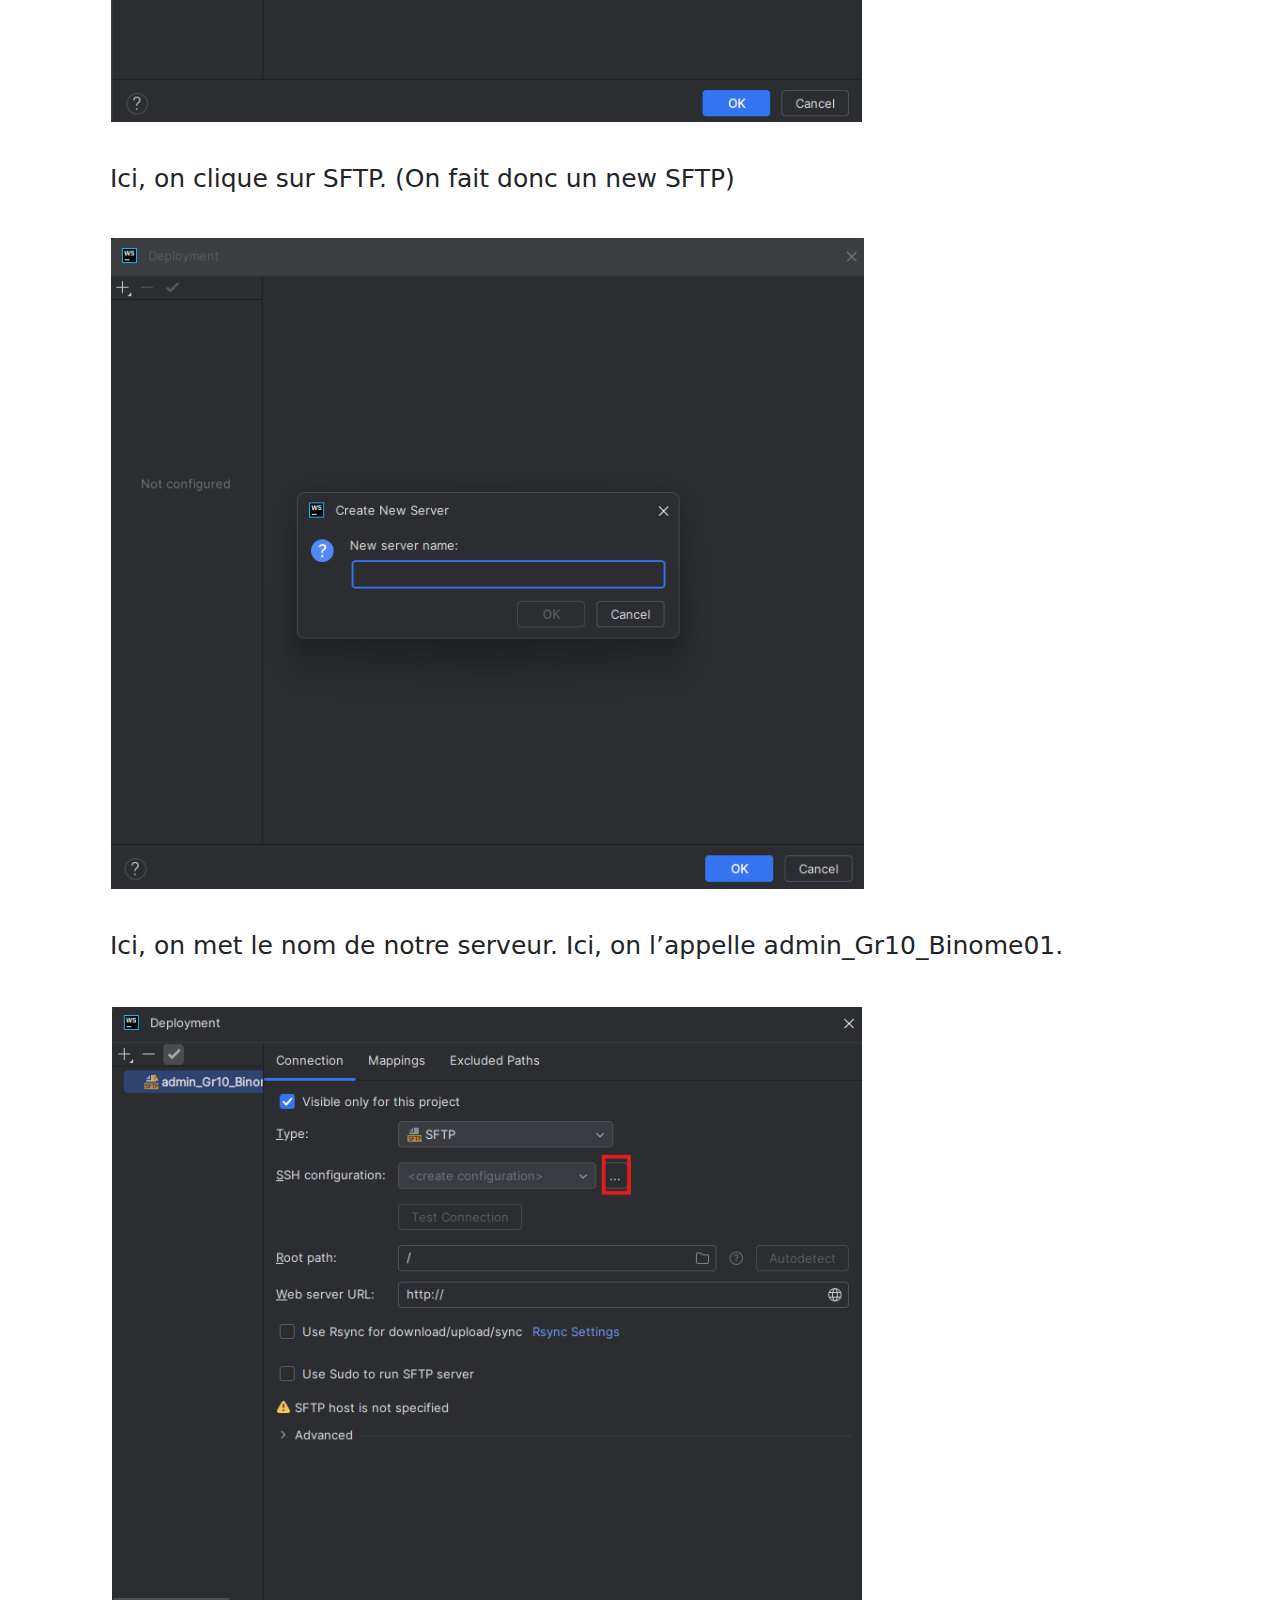
<file: assets/page/WebStormPourDéploiement.html>
<!DOCTYPE html>
<html lang="fr">
<head>
  <meta charset="UTF-8">
  <meta name="viewport" content="width=device-width, initial-scale=1.0">
  <link rel="stylesheet" href="../css/style.css">
  <title>Machine Virtuelle</title>
  <link
 href="https://cdn.jsdelivr.net/npm/bootstrap@5.3.3/dist/css/bootstrap.min.css"
 rel="stylesheet"
 integrity="sha384-QWTKZyjpPEjISv5WaRU9OFeRpok6YctnYmDr5pNlyT2bRjXh0JMhjY6hW+ALEwIH"
 crossorigin="anonymous">
</head>
<body>
  <!-- Navbar -->
  <nav class="navbar navbar-expand-lg navbar-light bg-light">
    <div class="container-fluid">
      <!-- Logo à gauche -->
      <a class="navbar-brand" href="../../index.html">
        <img src="../image/virtualbox_logo.png" alt="Logo" class="img-fluid"> 
      </a>
      <!-- Bouton Toggle pour mobile -->
      <button class="navbar-toggler" type="button" data-bs-toggle="collapse" data-bs-target="#navbarNav" aria-controls="navbarNav" aria-expanded="false" aria-label="Toggle navigation">
        <span class="navbar-toggler-icon"></span>
      </button>
      <div class="collapse navbar-collapse" id="navbarNav">
        <ul class="navbar-nav">
          <!-- Lien simple vers Introduction -->
          <li class="nav-item">
            <a class="nav-link" href="../../index.html">
              Introduction au travail
            </a>
          </li>
          <!-- Lien simple vers Création MV -->
          <li class="nav-item">
            <a class="nav-link" href="creationMV.html">
              Création MV
            </a>
          </li>
          <!-- Menu déroulant Utilisation MV -->
          <li class="nav-item dropdown">
            <a class="nav-link dropdown-toggle" href="#" id="navbarDropdownUtilisation" role="button" data-bs-toggle="dropdown" aria-expanded="false">
              Utilisation MV
            </a>
            <ul class="dropdown-menu" aria-labelledby="navbarDropdownUtilisation">
              <li><a class="dropdown-item" href="creationAdmin.html">Création administrateur</a></li>
              <li><a class="dropdown-item" href="creationUtilisateurs.html">Création d'utilisateurs</a></li>
              <li><a class="dropdown-item" href="creationGroupe.html">Création groupe</a></li>
              <li><a class="dropdown-item" href="personnalisationPrompt.html">Personnalisation Prompt</a></li>
            </ul>
          </li>
          <!-- Menu déroulant vers Configuration et déploiement -->
          <li class="nav-item dropdown">
            <a class="nav-link dropdown-toggle" href="#" id="navbarDropdownDeploiement" role="button" data-bs-toggle="dropdown" aria-expanded="false">
              Configuration et Déploiement 
            </a>
            <ul class="dropdown-menu" aria-labelledby="navbarDropdownDeploiement">
              <li><a class="dropdown-item" href="configurationServiceWeb.html">Configuration Service Web</a></li>
              <li><a class="dropdown-item" href="WebStormPourDéploiement.html">WebStorm Pour le Déploiement</a></li>
            </ul>
          </li>
        </ul>
      </div>
    </div>
  </nav>
  
  <section class="installation_mv">
    <h1>Configuration de WebStorm pour le déploiement</h1>
    <br><img src="../image/43.png" alt="configVirtualBox" class="img-fluid"> <!-- Image responsive -->
    <p>
      Dans le système Ubuntu, il y a un dossier par défaut nommé /srv dont le but est 
      de pouvoir stocker les différents services. Donc, on y accède en tapant la commande cd /srv .
    </p>
    <br><img src="../image/44.png" alt="configVirtualBox" class="img-fluid"> <!-- Image responsive -->
    <p>
      Ici, on fait un lien entre le dossier /srv et monsite.fr en tapant la commande :<br>
      sudo ln -s /home/admin_Gr_10_Binome01/monsite.fr/ monsite.fr
    </p>
    <br><img src="../image/45.png" alt="configVirtualBox" class="img-fluid"> <!-- Image responsive -->
    <p>
      <br>On regarde le contenu du dossier /srv.  
    </p>
    <img src="../image/46.png" alt="configVirtualBox" class="img-fluid"> <!-- Image responsive -->
    <p>
      <br>En tapant la commande ll, on peut voir l’ensemble des informations du contenu du dossier /srv.<br> 
      Ici, on peut notamment voir un lien symbolique monsite.fr qui pointe vers /home/admin_Gr_10_Binome01/monsite.fr/.<br>
      Ce lien est le lien que nous avons créer précédemment. 
    </p>
    <br><img src="../image/47.png" alt="configVirtualBox" class="img-fluid"> <!-- Image responsive -->
    <p>
      <Ici, lorsque l’on tape la commande pwd, elle nous indique que nous sommes bien dans le répertoire /srv. 
      Nous on veut faire en sorte que monsite.fr s’affiche lors de la commande précedente.
      Alors, on va modifier la configuration : 
    </p>
    <img src="../image/48.png" alt="configVirtualBox" class="img-fluid"> <!-- Image responsive -->
    <p>
      <br>On tape la commande, sudo vi /etc/apache2/sites-enabled/000-default.conf .
    </p>
    <img src="../image/49.png" alt="configVirtualBox" class="img-fluid"> <!-- Image responsive -->
    <p>
      <br>On modifie /home/admin_Gr10_Binome01/monsite.fr par /srv/monsite.fr. 
    </p>
    <img src="../image/50.png" alt="configVirtualBox" class="img-fluid"> <!-- Image responsive -->
    <p>
      <br>Ensuite, on tape la commande : sudo vi /etc/apache2/apache2.conf pour pouvoir ajouter la directive.  
    </p>
    <img src="../image/51.png" alt="configVirtualBox" class="img-fluid"> <!-- Image responsive -->
    <p>
      <br>La partie en rouge doit être supprimer, car cette directive n’est plus nécessaire 
      et les # doivent être aussi supprimer pour que cette directive soit bien activée.  
    </p>
    <img src="../image/52.png" alt="configVirtualBox" class="img-fluid"> <!-- Image responsive -->
    <p>
      <br>Après activation de la directive /srv. 

    </p>
    <img src="../image/53.png" alt="configVirtualBox" class="img-fluid"> <!-- Image responsive -->
    <p>
      <br>On redémarre la page avec la commande : sudo systemctl reload apache2.service .
      <br>Après, c’est manipulation on peut observer le comportement de notre site lorsque l’on ne précise pas de page : 
    </p>
    <br><img src="../image/54.png" alt="configVirtualBox" class="img-fluid"> <!-- Image responsive -->
    <p>
      <br>On peut observer que le site se transforme en un gestionnaire de fichier. 
    </p>
    <br><img src="../image/55.png" alt="configVirtualBox" class="img-fluid"> <!-- Image responsive -->
    <p>
      <br>Nous allons simuler sur monsite.fr, la présence d’un autre répertoire. Alors, on se met dans le répertoire monsite.fr à l’aide de la commande cd.  
    </p>
    <br><img src="../image/56.png" alt="configVirtualBox" class="img-fluid"> <!-- Image responsive -->
    <p>
      <br>On crée un répertoire nommé autre.  
    </p>
    <br><img src="../image/57.png" alt="configVirtualBox" class="img-fluid"> <!-- Image responsive -->
    <p>
      <br>Et, on copie le test dans notre répertoire autre. 

    </p>
    <br><img src="../image/58.png" alt="configVirtualBox" class="img-fluid"> <!-- Image responsive -->
    <p>
      <br>Lorsque l’on recharge la page, on observe qu’on est capable de naviguer de directory en directory. 
      Cela n’est pas ce que l’on veut.
 
    </p>
    <br><img src="../image/59.png" alt="configVirtualBox" class="img-fluid"> <!-- Image responsive -->
    <p>
      <br> Pour enlever cela, on va dans la configuration de la page en tapant la commande<br> 
      sudo vi /etc/apache2/apache2.conf . 
    </p>
    <img src="../image/60.png" alt="configVirtualBox" class="img-fluid"> <!-- Image responsive -->
    <p>
      <br>Ici, il faut supprimer cette configuration dans cette directive.  
    </p>
    <img src="../image/61.png" alt="configVirtualBox" class="img-fluid"> <!-- Image responsive -->
    <p>
      <br>Puis, on redémarre le système. 

    </p>
    <br><img src="../image/62.png" alt="configVirtualBox" class="img-fluid"> <!-- Image responsive -->
    <p>
      <br>Lorsque je ne précise pas de fichier, il nous affiche ce message . 
      Cela est dû au fait qu’il nous force à avoir un fichier qui s’appelle index.html . 


    </p>
    <br><img src="../image/63.png" alt="configVirtualBox" class="img-fluid"> <!-- Image responsive -->
    <p>
      <br>On renomme le fichier test.html en index.html . 

    </p>
    <br><img src="../image/64.png" alt="configVirtualBox" class="img-fluid"> <!-- Image responsive -->
    <p>
      <br>On peut voir que cela affiche bien le contenu de test.html car on a modifié le nom par index.html, soit le nom par défaut. 
      <br>Maintenant, il faut aller sur Webstorm. 
 
    </p>
    <br><img src="../image/65.png" alt="configVirtualBox" class="img-fluid"> <!-- Image responsive -->
    <p>
      <br>Il faut aller dans les 3 barres en haut à droite,   
    </p>
    <br><img src="../image/66.png" alt="configVirtualBox" class="img-fluid"> <!-- Image responsive -->
    <p>
      <br>Et, aller dans l’Onglet “tools”, 
    </p>
    <br><img src="../image/67.png" alt="configVirtualBox" class="img-fluid"> <!-- Image responsive -->
    <p>
      <br>Puis, cliquer sur “Deployement”

    </p>
    <br><img src="../image/68.png" alt="configVirtualBox" class="img-fluid"> <!-- Image responsive -->
    <p>
      <br>Et, ainsi, cliquer dans “configuration”.
 
    </p>
    <br><img src="../image/69.png" alt="configVirtualBox" class="img-fluid"> <!-- Image responsive -->
    <p>
      <br> Nous arrivons sur cette page.  
    </p>
    <br><img src="../image/70.png" alt="configVirtualBox" class="img-fluid"> <!-- Image responsive -->
    <p>
      <br>Ici, on clique sur SFTP. (On fait donc un new SFTP)   
    </p>
    <br><img src="../image/71.png" alt="configVirtualBox" class="img-fluid"> <!-- Image responsive -->
    <p>
      <br>Ici, on met le nom de notre serveur. Ici, on l’appelle admin_Gr10_Binome01.

    </p>
    <br><img src="../image/72.png" alt="configVirtualBox" class="img-fluid"> <!-- Image responsive -->
    <p>
      <br>Ici, on a besoin d’une configuration SSH. Donc, on clique sur les 3 petits points.  


    </p>
    <br><img src="../image/73.png" alt="configVirtualBox" class="img-fluid"> <!-- Image responsive -->
    <p>
      <br>Ici, on clique sur le plus pour bien configurer SSH. 

    </p>
    <br><img src="../image/74.png" alt="configVirtualBox" class="img-fluid"> <!-- Image responsive -->
    <p>
      <br>L’hôte est soit l'adresse ip ou soit le nom de la machine. Ici, on l’appellera par l’adresse ip de la machine. 
      Puis, il faut le nom d’utilisateur qui est pour nous admin_Gr10_Binome01. Et, il faut écrire le mot de passe sur la rubrique "Password". Puis, cliquer sur “Save password”. 
      <br>Ainsi cliquez sur “Test Connection” pour vérifier si la configuration est opérationnelle.

 
    </p>
    <br><img src="../image/75.png" alt="configVirtualBox" class="img-fluid"> <!-- Image responsive -->
    <p>
      <br>Ce message indique que la configuration est bien opérationnelle. Ensuite, on clique sur ”OK” puis encore sur “OK” jusqu’à arriver sur cette page :    
    </p>
    <br><img src="../image/76.png" alt="configVirtualBox" class="img-fluid"> <!-- Image responsive -->
    <p>
      <br>Ici, on clique sur “Autodetect” pour voir si l’on a bien accès à la machine virtuelle et si c’est le cas, cela nous affichera le répertoire par défaut de l’utilisateur que j’ai utilisé. 
    </p>
    <br><img src="../image/77.png" alt="configVirtualBox" class="img-fluid"> <!-- Image responsive -->
    <p>
      <br>On peut voir que dans notre cas, le répertoire par défaut de l’utilisateur que j’ai utilisé est /home/admin_Gr10_Binome01.
      <br>Mais ici, ce qui nous intéresse, ce n’est pas d’aller dans la racine mais dans le répertoire monsite.fr.

    </p>
    <br><img src="../image/78.png" alt="configVirtualBox" class="img-fluid"> <!-- Image responsive -->
    <p>
      <br>Alors, ici on clique sur l'icône dossier, 
 
    </p>
    <br><img src="../image/79.png" alt="configVirtualBox" class="img-fluid"> <!-- Image responsive -->
    <p>
      <br>Et, on clique sur le répertoire monsite.fr , puis on clique sur “OK” une fois le répertoire sélectionné.
    </p>
    <br><img src="../image/80.png" alt="configVirtualBox" class="img-fluid"> <!-- Image responsive -->
    <p>
      <p>
      <br>Donc, le répertoire principal auquel je me connecterai sera /home/admin_Gr10_Binome01/monsite.fr .
    <br><img src="../image/81.png" alt="configVirtualBox" class="img-fluid"> <!-- Image responsive -->
 
    </p>
      <br>On clique sur l’onglet “Mappings”. 
    </p>
    <br><img src="../image/82.png" alt="configVirtualBox" class="img-fluid"> <!-- Image responsive -->
    <p>
      <br>Il faut indiquer que sa sera à la racine que les dossiers et fichiers du répertoire courant seront exploités de l’autre côté. Puis, on clique sur “OK”. 

    </p>
    <br><img src="../image/83.png" alt="configVirtualBox" class="img-fluid"> <!-- Image responsive -->
    <p>
      <br>Ensuite, on clique sur l’onglet “tools”, puis sur “Deployment”, et on vérifie si “Automatic upload” est coché.   
    </p>
    <br><img src="../image/84.png" alt="configVirtualBox" class="img-fluid"> <!-- Image responsive -->
    <p>
      <br>Il faut aller dans la page “Remote Host” qui est l’état de connexion du serveur. Ici, on choisit admin_Gr10_Binome01. 


    </p>
    <br><img src="../image/85.png" alt="configVirtualBox" class="img-fluid"> <!-- Image responsive -->
    <p>
      <br>On clique droit sur le fichier qui contient l’ensemble des fichiers html et css, puis on clique sur “Deployment”, puis sur “upload to” le nom de notre serveur soit pour nous admin_Gr10_Binome01.     
    </p>
    <br><img src="../image/86.png" alt="configVirtualBox" class="img-fluid"> <!-- Image responsive -->
    <p>
      <br>Et, on clique sur “Yes”. 
    </p>
    <br><img src="../image/87.png" alt="configVirtualBox" class="img-fluid"> <!-- Image responsive -->
    <p>
      <br>Lorsque que l’on clique sur les flèche, cet onglet s’ouvre et nous indique que tous les fichiers ont bien été envoyés. 

    </p>
    <br><img src="../image/88.png" alt="configVirtualBox" class="img-fluid"> <!-- Image responsive -->
    <p>
      <br>Lorsque l’on actualise la page de la machine, on peut voir que l’on a bien le bon affichage que l’on attendait, soit le site que nous cherchions à mettre dans la machine.
    </p>
  </section>
    <!-- Pied de page -->
  <footer class="bg-dark text-light py-4 mt-5">
    <div class="container">
      <div class="row">
        <div class="col-md-4">
          <h1>Coordonnées</h1>
          <p>
            <a href="https://www.google.com/maps/search/?q=123+Rue+de+l'Entreprise,+75000+Paris,+France" target="_blank">123 Rue de l'Entreprise, 75000 Paris, France</a><br>
            Téléphone : 01 23 45 67 89<br>
            Email : <a href="mailto:info@entreprise.fr">info@entreprise.fr</a>
          </p>
        </div>
        <div class="col-md-4">
          <h1>À propos</h1>
          <p>
            Ce site est réalisé par les étudiants<br>de l'IUT de Paris Cité :<br>Afshar MOHAMED AJMALDEEN,<br>Johann TIXIER,<br>Dany LIM,<br>Sarah XU
          </p>
        </div>
        <div class="col-md-4">
          <h5>Suivez-nous</h5>
          <ul class="list-unstyled">
            <li><a href="https://www.facebook.com/entreprise" target="_blank"><img src="../image/facebook.png" height = "50" width = "50" alt = "logo facebook"></a></li>
            <li><a href="https://www.twitter.com/entreprise" target="_blank"><img src="../image/twitter.png" height = "50" width = "50" alt="logo X"></a></li>
            <li><a href="https://www.instagram.com/entreprise" target="_blank"><img src="../image/instagram.png" height = "50" width = "50" alt="logo Insta"></a></li>
            <li><a href="https://www.linkedin.com/company/entreprise" target="_blank"><img src="../image/linkedin.png" height = "50" width = "50" alt="logo linkdin"></a></li>
          </ul>
        </div>
      </div>
      <hr class="border-light">
      <div class="text-center">
        <p>&copy; 2025 Mon Site Web. Tous droits réservés.</p>
      </div>
    </div>
  </footer>

  <!-- Scripts Bootstrap -->
  <script
   src="https://cdn.jsdelivr.net/npm/bootstrap@5.3.3/dist/js/bootstrap.bundle.min.js"
   integrity="sha384-YvpcrYf0tY3lHB60NNkmXc5s9fDVZLESaAA55NDzOxhy9GkcIdslK1eN7N6jIeHz"
   crossorigin="anonymous"></script>
</body>
</html>
</file>
<file: assets/css/style.css>
/* Agrandir le logo */
.navbar-brand img {
    width: 60px;  /* Logo plus grand */
    height: auto;
}

/* Alignement du menu à droite */
.navbar-nav {
    margin-left: 20px;  /* Réduire l'espace entre le logo et le menu */
}

/* Agrandir la taille des liens dans la navbar */
.nav-link {
    font-size: 2rem;  /* Augmenter la taille du texte des liens */
    padding: 0.5rem 1rem;  /* Réduire légèrement le padding pour éviter un espacement trop large */
}

/* Espacement entre les éléments de la navbar */
.navbar-nav .nav-item {
    margin-right: 20px;  /* Espacement ajusté entre les onglets */
}

/* Ajouter un peu plus de hauteur aux éléments du menu */
.navbar {
    padding: 1rem;  /* Espacement général de la barre */
}

/* Agrandir la police du texte du menu déroulant */
.dropdown-item {
    font-size: 1rem;  /* Taille de la police dans les éléments du menu déroulant */
}

.presentation{
    margin : 110px  110px 0 110px;
}

.presentation h1{
    font-size : 30px;
}

.presentation p{
    font-size : 25px;
}

.introduction_travail{
    margin : 110px  110px 0 110px;
}

.introduction_travail h1{
    font-size : 30px;
}

.introduction_travail p{
    font-size : 25px;
}

.definition_virtualisation{
    margin : 110px  110px 0 110px;
}

.definition_virtualisation h1{
    font-size : 30px;
}

.definition_virtualisation p{
    font-size : 25px;
}

.tableau_difference caption{
    font-family : "Agency FB";
    text-decoration: underline #87CEFA;
    text-align : center;
    caption-side: top;
    font-size : 40px;
}

.tableau_difference th, td {
    padding: 15px 15px;
    text-align: center;
    border: 1px solid #ddd;
}

.tableau_difference th {
    background-color: #87CEFA;
    color: white;
}
.tableau_difference tr {
    background-color: #e6f2ff;
}

.tableau_difference {
    margin : 100px;
}

.diagrammeGantt{
    margin : 110px  110px 0 110px;
}

.diagrammeGantt h1{
    font-size : 30px;
}


.type_virtualisation h1{
    font-size : 35px;
}

.type_virtualisation{
    margin : 110px  110px 0 110px;
}

.type_VirtualBox{
    margin : 110px  110px 0 110px;
}

.type_VirtualBox h1{
    font-size : 30px;
}

.type_VirtualBox p{
    font-size : 25px;
}

.type_Workstation{
    margin : 110px  110px 0 110px;
}

.type_Workstation h1{
    font-size : 30px;
}

.type_Workstation p{
    font-size : 25px;
}

.type_Stratus{
    margin : 110px  110px 0 110px;
}

.type_Stratus h1{
    font-size : 30px;
}

.type_Stratus p{
    font-size : 25px;
}

.forme_sauvegarde{
    margin : 110px  110px 0 110px;
}

.forme_sauvegarde h1{
    font-size : 30px;
}


.forme_sauvegarde .stockage_NAS{
    font-size : 27px;
}

.forme_sauvegarde .avantage_NAS{
    font-size : 25px;
    margin : 0 0 100px 50px;
}

.installation_mv{
    margin : 110px  110px 0 110px;
}

.installation_mv h1{
    font-size : 30px;
}

.installation_mv p{
    font-size : 25px;
}

.configuration_mv{
    margin : 110px  110px 0 110px;
}

.configuration_mv h1{
    font-size : 30px;
}

.configuration_mv p{
    font-size : 25px;
}

.creation_admin{
    margin : 110px  110px 0 110px;
}

.creation_admin h1{
    font-size : 30px;
}

.creation_admin p{
    font-size : 25px;
}

.creation_utilisateurs{
    margin : 110px  110px 0 110px;
}

.creation_utilisateurs h1{
    font-size : 30px;
}

.creation_utilisateurs p{
    font-size : 25px;
}

.prompt_personnalise{
    margin : 110px  110px 0 110px;
}

.prompt_personnalise h1{
    font-size : 30px;
}

.prompt_personnalise p{
    font-size : 25px;
}


footer {
width: 100%;
}
</file>
